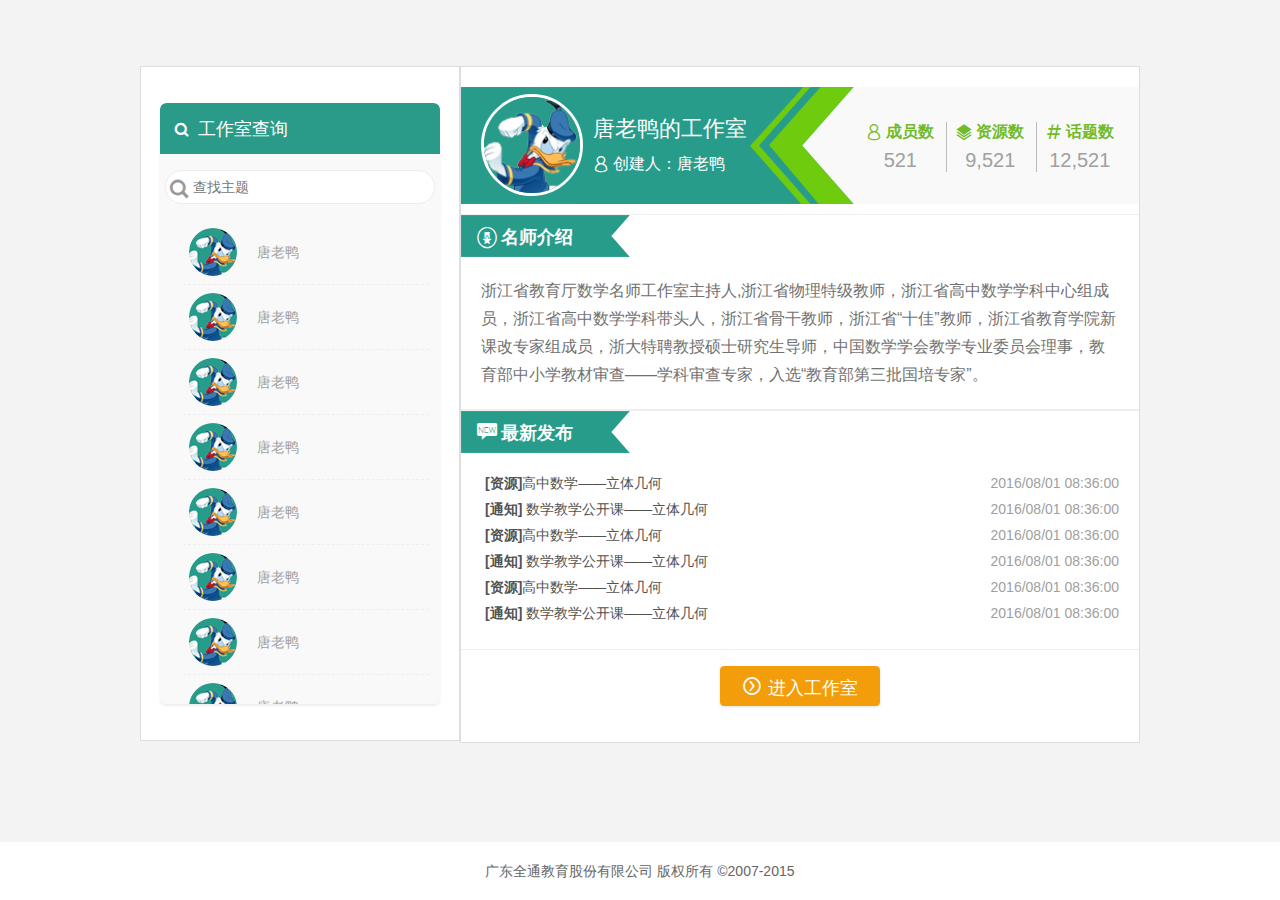
<file: index_mygz.html>
<!doctype html>
<html>
<head>
<meta http-equiv="X-UA-Compatible" content="IE=edge,chrome=1">
<meta http-equiv="Content-Type" content="text/html; charset=utf-8" />
<meta name="viewport" content="width=device-width, initial-scale=1, minimum-scale=1, maximum-scale=1">
<title>名师工作室_我的关注</title>
<!--附加css-->
<link href="css/msgzs.css" rel="stylesheet" type="text/css"/>
<!--框架css-->
<link href="css/common_3.0.css" rel="stylesheet" type="text/css"/>
<link href="css/qkyui2.0.css" rel="stylesheet" type="text/css"/>
<link href="css/qkyui_theme_ms.css" rel="stylesheet" type="text/css"/>
</head>
<body class="qkybody">

<!--顶部-->
<div id="qkynav"></div>

<!--中部-->
<div class="qky_content">
	<div class="qky_main clear3">
    	
        <div class="main_bg fl wd_32 ">
                <div class="msgzs_li dingscroll bshw3 wd_88 ma_lrauto mt16">
                   <div class="msgzs_litit zi clear3 co_ff">
                        <div class="fl fz_18 fz_we one"><i class="appicon mr6 fz_20">&#xe609;</i><span>工作室查询</span></div>
                   </div>
                   <div class="qkyinp brra_17  wd_96 ma_lrauto clear3 ba_ff mt16">
                        <div class="fl inpbut wd_10"><a><i class="qkyicon co_z9 fz_24 fz_we">&#xe63b;</i></a></div>
                        <div class="fl inptext wd_90"><input type="text" placeholder="查找主题"></div>
                   </div>
                   <div class="scrollbox gzslibox">
                       <ul>
                        <li class="clear3">
                            <div class="tea_tx mini fl"><img src="images/tx.png"></div>
                            <div class="tea_name fl ">唐老鸭</div>
                            <a class="qkybut fhbg auto fr mt10 mr16 brad4">取消关注</a>
                        </li>
                        <li class="clear3">
                            <div class="tea_tx mini fl"><img src="images/tx.png"></div>
                            <div class="tea_name fl ">唐老鸭</div>
                            <a class="qkybut fhbg auto fr mt10 mr16 brad4">取消关注</a>
                        </li>
                        <li class="clear3">
                            <div class="tea_tx mini fl"><img src="images/tx.png"></div>
                            <div class="tea_name fl ">唐老鸭</div>
                            <a class="qkybut fhbg auto fr mt10 mr16 brad4">取消关注</a>
                        </li>
                        <li class="clear3">
                            <div class="tea_tx mini fl"><img src="images/tx.png"></div>
                            <div class="tea_name fl ">唐老鸭</div>
                            <a class="qkybut fhbg auto fr mt10 mr16 brad4">取消关注</a>
                        </li>
                        <li class="clear3">
                            <div class="tea_tx mini fl"><img src="images/tx.png"></div>
                            <div class="tea_name fl ">唐老鸭</div>
                            <a class="qkybut fhbg auto fr mt10 mr16 brad4">取消关注</a>
                        </li>
                        <li class="clear3">
                            <div class="tea_tx mini fl"><img src="images/tx.png"></div>
                            <div class="tea_name fl ">唐老鸭</div>
                            <a class="qkybut fhbg auto fr mt10 mr16 brad4">取消关注</a>
                        </li>
                        <li class="clear3">
                            <div class="tea_tx mini fl"><img src="images/tx.png"></div>
                            <div class="tea_name fl ">唐老鸭</div>
                            <a class="qkybut fhbg auto fr mt10 mr16 brad4">取消关注</a>
                        </li>
                        <li class="clear3">
                            <div class="tea_tx mini fl"><img src="images/tx.png"></div>
                            <div class="tea_name fl ">唐老鸭</div>
                            <a class="qkybut fhbg auto fr mt10 mr16 brad4">取消关注</a>
                        </li>
                        <li class="clear3">
                            <div class="tea_tx mini fl"><img src="images/tx.png"></div>
                            <div class="tea_name fl ">唐老鸭</div>
                            <a class="qkybut fhbg auto fr mt10 mr16 brad4">取消关注</a>
                        </li>
                       </ul>
                   </div>
                </div>    
        </div>
        <div class="main_bg fr wd_68">
        
          <div class="sea_titbox clear3 ba_f9">
           	<div class="fl clear3 seatit_info wd_58" style=" background-position:100% 0;">
                <div class="seatit_tx fl"><img src="images/bigtx.png"></div>
                <div class="seatit_txt one fl"><label>唐老鸭的工作室</label><span class="co_ff fz_16 mt6 iskuai"><i class="appicon mr4">&#xe603;</i>创建人：唐老鸭</span></div>
            </div>
            <div class="gzs_ul clear3 fl wd_40 pt10">
                <div class="fl gzs_li br_nl"><label class="co_gr2 fz_we fz_16"><i class="appicon mr4">&#xe603;</i>成员数</label><span>521</span></div>
                <div class="fl gzs_li"><label class="co_gr2 fz_we fz_16"><i class="appicon mr4">&#xe604;</i>资源数</label><span>9,521</span></div>
                <div class="fl gzs_li"><label class="co_gr2 fz_we fz_16"><i class="appicon mr4">&#xe602;</i>话题数</label><span>12,521</span></div>
            </div>
		  </div>
          <div class="gzsbox mt10">
                <div class="gzstit co_ff fz_18 fz_we"><i class="appicon mr4 fz_20">&#xe61f;</i>名师介绍</div>
                <div class="gzsinfo ">浙江省教育厅数学名师工作室主持人,浙江省物理特级教师，浙江省高中数学学科中心组成员，浙江省高中数学学科带头人，浙江省骨干教师，浙江省“十佳”教师，浙江省教育学院新课改专家组成员，浙大特聘教授硕士研究生导师，中国数学学会教学专业委员会理事，教育部中小学教材审查——学科审查专家，入选“教育部第三批国培专家”。</div>
          </div>
            
          <div class="gzsbox">
                <div class="gzstit co_ff fz_18 fz_we"><i class="appicon mr4 fz_20">&#xe600;</i>最新发布</div>
                <div class="gzsinfo">
                    <div class="gzsnews_li mb6">
                    <a class="clear3 fz_14"><span class="fl wd_58 dian3"><em class="fz_we">[资源]</em>高中数学——立体几何</span> <b class="fr wd_40"> 2016/08/01  08:36:00</b></a>
                    </div>
                    <div class="gzsnews_li mb6">
                    <a class="clear3 fz_14"><span class="fl wd_58 dian3"><em class="fz_we">[通知]</em> 数学教学公开课——立体几何</span> <b class="fr wd_40"> 2016/08/01  08:36:00</b></a>
                    </div>
                    <div class="gzsnews_li mb6">
                    <a class="clear3 fz_14"><span class="fl wd_58 dian3"><em class="fz_we">[资源]</em>高中数学——立体几何</span> <b class="fr wd_40"> 2016/08/01  08:36:00</b></a>
                    </div>
                    <div class="gzsnews_li mb6">
                    <a class="clear3 fz_14"><span class="fl wd_58 dian3"><em class="fz_we">[通知]</em> 数学教学公开课——立体几何</span> <b class="fr wd_40"> 2016/08/01  08:36:00</b></a>
                    </div>
                    <div class="gzsnews_li mb6">
                    <a class="clear3 fz_14"><span class="fl wd_58 dian3"><em class="fz_we">[资源]</em>高中数学——立体几何</span> <b class="fr wd_40"> 2016/08/01  08:36:00</b></a>
                    </div>
                    <div class="gzsnews_li mb6">
                    <a class="clear3 fz_14"><span class="fl wd_58 dian3"><em class="fz_we">[通知]</em> 数学教学公开课——立体几何</span> <b class="fr wd_40"> 2016/08/01  08:36:00</b></a>
                    </div>
                </div>
          </div>
          <div class="t_c ma_tb16">
           <a class="qkybut min_cbut brad4 hbg auto L ba_ye brc_ye fz_18"><i class="appicon mr6 fz_20">&#xe616;</i>进入工作室</a>
          </div>
        </div>
        
    </div>   
</div>
<!--底部-->
<div class="qky_footer">
<div>广东全通教育股份有限公司  版权所有  ©2007-2015</div>
</div>
<script language="JavaScript" charset="utf-8" src="bil/jquery-1.9.1.min.js"></script>
<script type="text/javascript" src="bil/jqui1.11.4/jquery-ui.min.js" ></script>
<script language="JavaScript" charset="utf-8" src="js/qky_ui.js"></script>
<script language="JavaScript" charset="utf-8" src="js/qkyui_cal.js"></script>
<script src="http://open.qky100.com/qkynav/2.0/js/qkynav.js"></script>
<script src="js/qkyNavConfig.js"></script>
<script>

$(function(){
	qkychbox();
	qkyNavConfig.menus[0].isActive=false;
	qkyNavConfig.menus[2].isActive=true;
	$("#qkynav").qkyNav(qkyNavConfig);
});
</script>

</body>
</html>
</file>
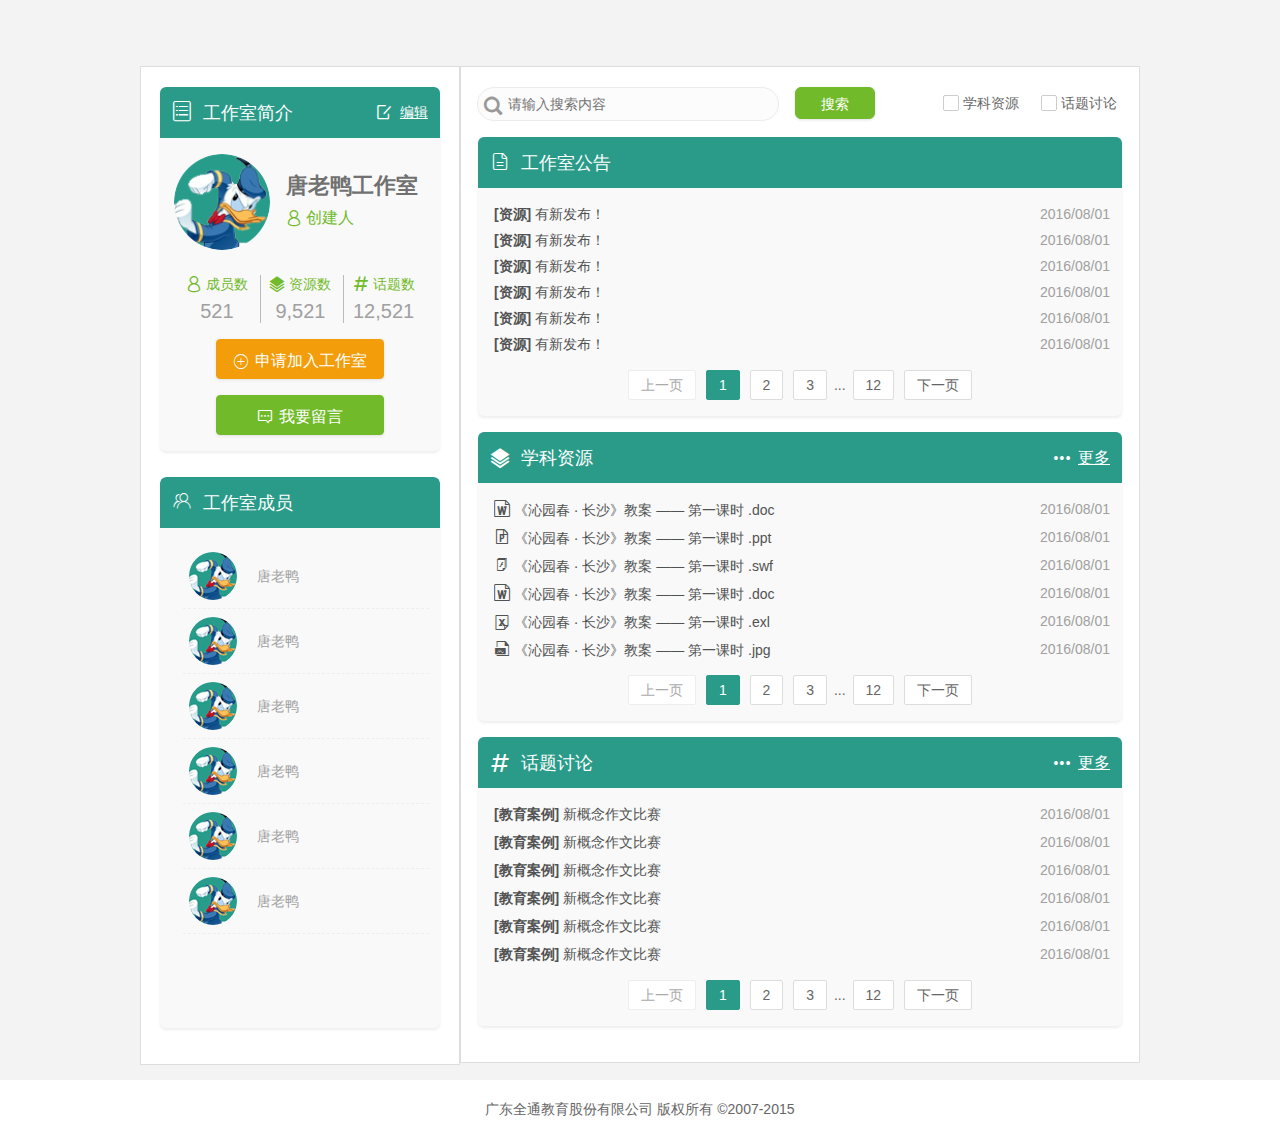
<file: index_mywr.html>
<!doctype html>
<html>

<head>
    <meta http-equiv="X-UA-Compatible" content="IE=edge,chrome=1">
    <meta http-equiv="Content-Type" content="text/html; charset=utf-8" />
    <meta name="viewport" content="width=device-width, initial-scale=1, minimum-scale=1, maximum-scale=1">
    <title>名师工作室_我的工作室</title>

    <!--框架css-->
    <link href="css/common_3.0.css" rel="stylesheet" type="text/css" />
    <link href="css/qkyui2.0.css" rel="stylesheet" type="text/css" />
    <link href="css/qkyui_theme_ms.css" rel="stylesheet" type="text/css" />

    <!--附加css-->
    <link href="css/msgzs.css" rel="stylesheet" type="text/css" />

</head>

<body class="qkybody">

    <!--顶部-->
    <div id="qkynav"></div>

    <!--中部-->
    <div class="qky_content">
        <div class="qky_main">
            <!--还没创建工作室时-->
            <div class="wr_add main_bg ycc wrboxs">
                <div class="nohas_mywr t_c ">
                    <div class="fz_16 co_gr mb10">您还没创建工作室，你可以</div>
                    <a class="qkybut max_cbut brad4 hbg  auto wd_26 fz_18 ba_ye brc_ye" onClick="popIn('#cre_wr')">
                        <i class="appicon mr6 fz_20">&#xe60c;</i>创建工作室</a>
                </div>
            </div>
            <!--还没创建工作室时-->

            <!--工作室主题-->
            <div class="wr_mywr clear3 wrboxs">
                <div class="main_bg fl wd_32 ">
                    <div class="msgzs_li bshw3 wd_88 ma_lrauto pb16">
                        <div class="msgzs_litit zi clear3 co_ff ">
                            <div class="fl fz_18 fz_we one">
                                <i class="appicon mr6 fz_20">&#xe60b;</i>
                                <span>工作室简介</span>
                            </div>
                            <div class="fr two">
                                <a onClick="popIn('#cre_wr')">
                                    <i class="appicon mr4">&#xe60a;</i>
                                    <span class="hbtl">编辑</span>
                                </a>
                            </div>
                        </div>
                        <div class="tea_box clear3">
                            <div class="tea_tx fl">
                                <img src="images/bigtx.png">
                            </div>
                            <div class="tea_info fr">
                                <label class="po_r pop_outbox">唐老鸭工作室
                                    <div class="pop_box">
                                        <div class="pop_tit">唐老鸭工作室</div>
                                        <div class="pop_cont">这里是简介内容这里是内容</div>
                                    </div>
                                </label>
                                <span class="co_gr2 fz_16 mt6  po_r pop_outbox">
                                    <i class="appicon mr4">&#xe603;</i>创建人
                                    <div class="pop_box">
                                        <div class="pop_tit">某老师简介</div>
                                        <div class="pop_cont">
                                            <span class="one">任教 小学 语文</span>
                                            <span>这里是简介内容这里是内容</span>
                                        </div>
                                    </div>
                                </span>
                            </div>
                        </div>
                        <div class="gzs_ul clear3">
                            <div class="fl gzs_li br_nl">
                                <label class="co_gr2">
                                    <i class="appicon mr4">&#xe603;</i>成员数</label>
                                <span>521</span>
                            </div>
                            <div class="fl gzs_li">
                                <label class="co_gr2">
                                    <i class="appicon mr4">&#xe604;</i>资源数</label>
                                <span>9,521</span>
                            </div>
                            <div class="fl gzs_li">
                                <label class="co_gr2">
                                    <i class="appicon mr4">&#xe602;</i>话题数</label>
                                <span>12,521</span>
                            </div>
                        </div>
                        <div class="t_c mt16">
                            <a class="qkybut min_cbut brad4 hbg auto wd_60 ba_ye brc_ye fz_16">
                                <i class="appicon mr6 ">&#xe60c;</i>申请加入工作室</a>
                            <a class="qkybut min_cbut brad4 fhbg auto wd_60 mt16 fz_16" onClick="go_wrboxs('.wr_board')">
                                <i class="appicon mr6">&#xe614;</i>我要留言</a>
                        </div>
                    </div>

                    <div class="msgzs_li dingscroll bshw3 wd_88 ma_lrauto mt26">
                        <div class="msgzs_litit zi clear3 co_ff">
                            <div class="fl fz_18 fz_we one">
                                <i class="appicon mr6 fz_20">&#xe617;</i>
                                <span>工作室成员</span>
                            </div>
                        </div>
                        <div class="scrollbox">
                            <ul>
                                <li class=" po_r pop_outbox">
                                    <div class="clear3 po_r">
                                        <div class="tea_tx mini fl">
                                            <img src="images/tx.png">
                                        </div>
                                        <div class="tea_name fl ">唐老鸭</div>
                                    </div>
                                    <div class="pop_box">
                                        <div class="pop_cont">
                                            <span class="one">任教 小学 语文</span>
                                            <span>这里是简介内容这里是内容</span>
                                        </div>
                                    </div>
                                </li>
                                <li class=" po_r pop_outbox">
                                    <div class="clear3 po_r">
                                        <div class="tea_tx mini fl">
                                            <img src="images/tx.png">
                                        </div>
                                        <div class="tea_name fl ">唐老鸭</div>
                                    </div>
                                    <div class="pop_box">

                                        <div class="pop_cont">
                                            <span class="one">任教 小学 语文</span>
                                            <span>这里是简介内容这里是内容</span>
                                        </div>
                                    </div>
                                </li>
                                <li class=" po_r pop_outbox">
                                    <div class="clear3 po_r">
                                        <div class="tea_tx mini fl">
                                            <img src="images/tx.png">
                                        </div>
                                        <div class="tea_name fl ">唐老鸭</div>
                                    </div>
                                    <div class="pop_box">

                                        <div class="pop_cont">
                                            <span class="one">任教 小学 语文</span>
                                            <span>这里是简介内容这里是内容</span>
                                        </div>
                                    </div>
                                </li>
                                <li class=" po_r pop_outbox">
                                    <div class="clear3 po_r">
                                        <div class="tea_tx mini fl">
                                            <img src="images/tx.png">
                                        </div>
                                        <div class="tea_name fl ">唐老鸭</div>
                                    </div>
                                    <div class="pop_box">

                                        <div class="pop_cont">
                                            <span class="one">任教 小学 语文</span>
                                            <span>这里是简介内容这里是内容</span>
                                        </div>
                                    </div>
                                </li>
                                <li class=" po_r pop_outbox">
                                    <div class="clear3 po_r">
                                        <div class="tea_tx mini fl">
                                            <img src="images/tx.png">
                                        </div>
                                        <div class="tea_name fl ">唐老鸭</div>
                                    </div>
                                    <div class="pop_box">

                                        <div class="pop_cont">
                                            <span class="one">任教 小学 语文</span>
                                            <span>这里是简介内容这里是内容</span>
                                        </div>
                                    </div>
                                </li>
                                <li class=" po_r pop_outbox">
                                    <div class="clear3 po_r">
                                        <div class="tea_tx mini fl">
                                            <img src="images/tx.png">
                                        </div>
                                        <div class="tea_name fl ">唐老鸭</div>
                                    </div>
                                    <div class="pop_box">

                                        <div class="pop_cont">
                                            <span class="one">任教 小学 语文</span>
                                            <span>这里是简介内容这里是内容</span>
                                        </div>
                                    </div>
                                </li>

                            </ul>
                        </div>
                    </div>
                </div>
                <div class="main_bg fr wd_68">
                    <div class="pa_lr16 clear3">
                        <div class="qkyinp fl L  brra_17 clear3">
                            <div class="fl inpbut wd_10">
                                <a>
                                    <i class="qkyicon co_z9 fz_24 fz_we">&#xe63b;</i>
                                </a>
                            </div>
                            <div class="fl inptext wd_90">
                                <input type="text" placeholder="请输入搜索内容">
                            </div>
                        </div>
                        <a class="qkybut fhbg fl ml16 brra_6" onClick="go_wrboxs('.wr_search')">搜索</a>
                        <div class="qkysel fr ">
                            <a class="qkychbox trn fang h34 fl">
                                <i class="qkyicon">&#xe69f;</i>
                            </a>
                            <label class="fl mr6">学科资源</label>
                            <a class="qkychbox trn fang h34 fl ml16">
                                <i class="qkyicon">&#xe69f;</i>
                            </a>
                            <label class="fl mr6">话题讨论</label>
                        </div>
                    </div>
                    <div class="msgzs_li bshw3 wd_95 ma_lrauto mt16 pb6">
                        <div class="msgzs_litit zi clear3 co_ff">
                            <div class="fl fz_18 fz_we one">
                                <i class="qkyicon mr6 fz_20">&#xe6f0;</i>
                                <span>工作室公告</span>
                            </div>
                        </div>

                        <div class="gzsnews_ul wd_100 box_b pa_lr12 pt16">
                            <div class="gzsnews_li mb6">
                                <a class="clear3 fz_14">
                                    <span class="fl wd_78 dian3">
                                        <em class="fz_we">[资源]</em> 有新发布！</span>
                                    <b class="fr wd_20">2016/08/01</b>
                                </a>
                            </div>
                            <div class="gzsnews_li mb6">
                                <a class="clear3 fz_14">
                                    <span class="fl wd_78 dian3">
                                        <em class="fz_we">[资源]</em> 有新发布！</span>
                                    <b class="fr wd_20">2016/08/01</b>
                                </a>
                            </div>
                            <div class="gzsnews_li mb6">
                                <a class="clear3 fz_14">
                                    <span class="fl wd_78 dian3">
                                        <em class="fz_we">[资源]</em> 有新发布！</span>
                                    <b class="fr wd_20">2016/08/01</b>
                                </a>
                            </div>
                            <div class="gzsnews_li mb6">
                                <a class="clear3 fz_14">
                                    <span class="fl wd_78 dian3">
                                        <em class="fz_we">[资源]</em> 有新发布！</span>
                                    <b class="fr wd_20">2016/08/01</b>
                                </a>
                            </div>
                            <div class="gzsnews_li mb6">
                                <a class="clear3 fz_14">
                                    <span class="fl wd_78 dian3">
                                        <em class="fz_we">[资源]</em> 有新发布！</span>
                                    <b class="fr wd_20">2016/08/01</b>
                                </a>
                            </div>
                            <div class="gzsnews_li mb6">
                                <a class="clear3 fz_14">
                                    <span class="fl wd_78 dian3">
                                        <em class="fz_we">[资源]</em> 有新发布！</span>
                                    <b class="fr wd_20">2016/08/01</b>
                                </a>
                            </div>


                        </div>

                        <div class="qkypage mt16">
                            <a href="#" class="no">上一页</a>
                            <a href="#" class="cur">1</a>
                            <a href="#">2</a>
                            <a href="#">3</a>
                            ...
                            <a href="#">12</a>
                            <a href="#">下一页</a>
                        </div>
                    </div>
                    <div class="msgzs_li bshw3 wd_95 ma_lrauto mt16 pb6">
                        <div class="msgzs_litit zi clear3 co_ff">
                            <div class="fl fz_18 fz_we one">
                                <i class="appicon mr6 fz_20">&#xe604;</i>
                                <span>学科资源</span>
                            </div>
                            <a class="more fr fz_16">
                                <i class="appicon mr4">&#xe60d;</i>
                                <span class="hbtl">更多</span>
                            </a>
                        </div>
                        <div class="gzsnews_ul wd_100 box_b pa_lr12 pt16">
                            <div class="gzsnews_li mb8">
                                <a class="clear3 fz_14" onClick="go_wrboxs('.wr_xkzy')">
                                    <span class="fl wd_78 dian3">
                                        <i class="appicon mr4">&#xe613;</i>《沁园春 · 长沙》教案 —— 第一课时 .doc </span>
                                    <b class="fr wd_20">2016/08/01</b>
                                </a>
                            </div>
                            <div class="gzsnews_li mb8">
                                <a class="clear3 fz_14" onClick="go_wrboxs('.wr_xkzy')">
                                    <span class="fl wd_78 dian3">
                                        <i class="appicon mr4">&#xe610;</i>《沁园春 · 长沙》教案 —— 第一课时 .ppt </span>
                                    <b class="fr wd_20">2016/08/01</b>
                                </a>
                            </div>
                            <div class="gzsnews_li mb8">
                                <a class="clear3 fz_14" onClick="go_wrboxs('.wr_xkzy')">
                                    <span class="fl wd_78 dian3">
                                        <i class="appicon mr4 ">&#xe611;</i>《沁园春 · 长沙》教案 —— 第一课时 .swf </span>
                                    <b class="fr wd_20">2016/08/01</b>
                                </a>
                            </div>
                            <div class="gzsnews_li mb8">
                                <a class="clear3 fz_14" onClick="go_wrboxs('.wr_xkzy')">
                                    <span class="fl wd_78 dian3">
                                        <i class="appicon mr4">&#xe613;</i>《沁园春 · 长沙》教案 —— 第一课时 .doc </span>
                                    <b class="fr wd_20">2016/08/01</b>
                                </a>
                            </div>
                            <div class="gzsnews_li mb8">
                                <a class="clear3 fz_14" onClick="go_wrboxs('.wr_xkzy')">
                                    <span class="fl wd_78 dian3">
                                        <i class="appicon mr4">&#xe60f;</i>《沁园春 · 长沙》教案 —— 第一课时 .exl </span>
                                    <b class="fr wd_20">2016/08/01</b>
                                </a>
                            </div>
                            <div class="gzsnews_li mb8">
                                <a class="clear3 fz_14" onClick="go_wrboxs('.wr_xkzy')">
                                    <span class="fl wd_78 dian3">
                                        <i class="appicon mr4 ">&#xe612;</i>《沁园春 · 长沙》教案 —— 第一课时 .jpg </span>
                                    <b class="fr wd_20">2016/08/01</b>
                                </a>
                            </div>
                        </div>

                        <div class="qkypage mt16">
                            <a href="#" class="no">上一页</a>
                            <a href="#" class="cur">1</a>
                            <a href="#">2</a>
                            <a href="#">3</a>
                            ...
                            <a href="#">12</a>
                            <a href="#">下一页</a>
                        </div>
                    </div>
                    <div class="msgzs_li bshw3 wd_95 ma_lrauto mt16 pb6">
                        <div class="msgzs_litit zi clear3 co_ff">
                            <div class="fl fz_18 fz_we one">
                                <i class="appicon mr6 fz_20">&#xe602;</i>
                                <span>话题讨论</span>
                            </div>
                            <a class="more fr fz_16">
                                <i class="appicon mr4">&#xe60d;</i>
                                <span class="hbtl">更多</span>
                            </a>
                        </div>
                        <div class="gzsnews_ul wd_100 box_b pa_lr12 pt16">

                            <div class="gzsnews_li mb8">
                                <a class="clear3 fz_14" onClick="go_wrboxs('.wr_topic')">
                                    <span class="fl wd_78 dian3">
                                        <em class="fz_we">[教育案例]</em> 新概念作文比赛</span>
                                    <b class="fr wd_20">2016/08/01</b>
                                </a>
                            </div>
                            <div class="gzsnews_li mb8">
                                <a class="clear3 fz_14" onClick="go_wrboxs('.wr_topic')">
                                    <span class="fl wd_78 dian3">
                                        <em class="fz_we">[教育案例]</em> 新概念作文比赛</span>
                                    <b class="fr wd_20">2016/08/01</b>
                                </a>
                            </div>
                            <div class="gzsnews_li mb8">
                                <a class="clear3 fz_14" onClick="go_wrboxs('.wr_topic')">
                                    <span class="fl wd_78 dian3">
                                        <em class="fz_we">[教育案例]</em> 新概念作文比赛</span>
                                    <b class="fr wd_20">2016/08/01</b>
                                </a>
                            </div>
                            <div class="gzsnews_li mb8">
                                <a class="clear3 fz_14" onClick="go_wrboxs('.wr_topic')">
                                    <span class="fl wd_78 dian3">
                                        <em class="fz_we">[教育案例]</em> 新概念作文比赛</span>
                                    <b class="fr wd_20">2016/08/01</b>
                                </a>
                            </div>
                            <div class="gzsnews_li mb8">
                                <a class="clear3 fz_14" onClick="go_wrboxs('.wr_topic')">
                                    <span class="fl wd_78 dian3">
                                        <em class="fz_we">[教育案例]</em> 新概念作文比赛</span>
                                    <b class="fr wd_20">2016/08/01</b>
                                </a>
                            </div>
                            <div class="gzsnews_li mb8">
                                <a class="clear3 fz_14" onClick="go_wrboxs('.wr_topic')">
                                    <span class="fl wd_78 dian3">
                                        <em class="fz_we">[教育案例]</em> 新概念作文比赛</span>
                                    <b class="fr wd_20">2016/08/01</b>
                                </a>
                            </div>
                        </div>

                        <div class="qkypage mt16">
                            <a href="#" class="no">上一页</a>
                            <a href="#" class="cur">1</a>
                            <a href="#">2</a>
                            <a href="#">3</a>
                            ...
                            <a href="#">12</a>
                            <a href="#">下一页</a>
                        </div>
                    </div>
                </div>
            </div>

            <!--工作室搜索-->
            <div class="wr_search main_bg ycc wrboxs ">
                <div class="sea_titbox clear3 ba_f9">
                    <div class="fl clear3 seatit_info">
                        <div class="seatit_tx fl">
                            <img src="images/bigtx.png">
                        </div>
                        <div class="seatit_txt fl">
                            <label>唐老鸭的工作室</label>
                        </div>
                    </div>
                    <div class="fr clear3 pr16 mt26">
                        <div class="qkyinp fl L  brra_17 clear3 ba_ff">
                            <div class="fl inpbut wd_10">
                                <a>
                                    <i class="qkyicon co_z9 fz_24 fz_we">&#xe63b;</i>
                                </a>
                            </div>
                            <div class="fl inptext wd_90">
                                <input type="text" placeholder="请输入搜索内容">
                            </div>
                        </div>
                        <a class="qkybut fhbg fl ml16 brra_6">搜索</a>
                        <div class="clear"></div>
                        <div class="qkysel fl mt16 ml10">
                            <a class="qkychbox trn fang h34 fl">
                                <i class="qkyicon">&#xe69f;</i>
                            </a>
                            <label class="fl mr6">学科资源</label>
                            <a class="qkychbox trn fang h34 fl ml16">
                                <i class="qkyicon">&#xe69f;</i>
                            </a>
                            <label class="fl mr6">话题讨论</label>
                        </div>
                    </div>
                </div>
                <table cellpadding="0" cellspacing="0" border="0" class="qkytable mt16 pa_lr16 mstab">
                    <tr>
                        <th class="st_th">名称</th>
                        <th>类目</th>
                        <th class="en_th">时间</th>
                    </tr>
                    <tr>
                        <td class="one">
                            <i class="appicon mr4">&#xe613;</i>《沁园春 · 长沙》教案 —— 第一课时 .doc</td>
                        <td>学科资源</td>
                        <td>2016/08/01 08：30：00</td>
                    </tr>
                    <tr>
                        <td class="one">
                            <i class="appicon mr4">&#xe610;</i>《沁园春 · 长沙》教案 —— 第一课时 .ppt</td>
                        <td>学科资源</td>
                        <td>2016/08/01 08：30：00</td>
                    </tr>
                    <tr>
                        <td class="one">
                            <i class="appicon mr4">&#xe611;</i>《沁园春 · 长沙》教案 —— 第一课时 .swf</td>
                        <td>学科资源</td>
                        <td>2016/08/01 08：30：00</td>
                    </tr>
                    <tr>
                        <td class="one">
                            <i class="appicon mr4">&#xe613;</i>《沁园春 · 长沙》教案 —— 第一课时 .doc</td>
                        <td>学科资源</td>
                        <td>2016/08/01 08：30：00</td>
                    </tr>
                    <tr>
                        <td class="one">
                            <i class="appicon mr4">&#xe60f;</i>《沁园春 · 长沙》教案 —— 第一课时 .exl</td>
                        <td>学科资源</td>
                        <td>2016/08/01 08：30：00</td>
                    </tr>
                    <tr>
                        <td class="one">
                            <i class="appicon mr4">&#xe612;</i>《沁园春 · 长沙》教案 —— 第一课时 .jpg</td>
                        <td>学科资源</td>
                        <td>2016/08/01 08：30：00</td>
                    </tr>
                    <tr>
                        <td class="one">
                            <i class="appicon mr4">&#xe618;</i>[教育案例] 新概念作文比赛</td>
                        <td>话题讨论</td>
                        <td>2016/08/01 08：30：00</td>
                    </tr>
                    <tr>
                        <td class="one">
                            <i class="appicon mr4">&#xe618;</i>[教育案例] 新概念作文比赛</td>
                        <td>话题讨论</td>
                        <td>2016/08/01 08：30：00</td>
                    </tr>
                </table>
                <div class="qkypage mt16">
                    <a href="#" class="no">上一页</a>
                    <a href="#" class="cur">1</a>
                    <a href="#">2</a>
                    <a href="#">3</a>
                    ...
                    <a href="#">12</a>
                    <a href="#">下一页</a>
                </div>
            </div>

            <!--工作室学科资源-->
            <div class="wr_xkzy  clear3 pb0 pt0  ycc wrboxs">
                <a class="qkybut fhbg min_cbut M brad4 fz_16 mb10" onClick="go_wrboxs('.wr_mywr')"><i class="appicon mr4">&#xe619;</i>返回</a>
                <div class="zy_left main_bg box_b pt0 pb0">
                    
                    <div class="contbox" >
                        <div class="conttit">
                            <label>教案《沁园春 长沙》——第一课时</label>
                            <span>作者：毛泽东</span>
                        </div>
                        <div class="contmain">
                            独立寒秋，湘江北去，橘子洲头。</br>
                            看万山红遍，层林尽染；漫江碧透，百舸争流。</br>
                            鹰击长空，鱼翔浅底，万类霜天竞自由。</br>
                            怅寥廓，问苍茫大地，谁主沉浮？</br>
                            携来百侣曾游，忆往昔峥嵘岁月稠。</br>
                            恰同学少年，风华正茂；</br>
                            书生意气，挥斥方遒。</br>
                            指点江山，激扬文字，粪土当年万户侯。</br>
                            曾记否，到中流击水，浪遏飞舟？</br>
                            ……………………………………
                        </div>
                    </div>
                    <div class="t_c  pa_tb10 ba_f9">
                    <a class="qkybut hbg M min_cbut brad4 fz_16 ba_ye brc_ye"><i class="appicon mr4">&#xe61a;</i>点击下载</a>
                    </div>
                </div>
                <div class="  zy_right main_bg box_b pa_16 mt10">
                            <div class="reply_li clear3">
                                <div class="reply_tx fl">
                                    <img src="images/tx3.png">
                                </div>
                                <div class="reply_main fr clear3">
                                    
                                    <div class="clear3">
                                        <label class="fl co_gr fz_we mt4">喜洋洋123</label>
                                        <span class="fr mt4">08/01 08:36:00</span>
                                    </div>
                                    <div class="mt8 reply_cont ">教案不错！很受用！教案不错！很受用教案不错！很受用教案不错！很受用教案不错！很受用教案不错！很受用教案不错！很受用教案不错！很受用教案不错！很受用</div>
                                    <a class="fr co_gr mt8 ">
                                        <i class="appicon mr10">&#xe61d;</i>
                                        <b class="hbtl">删除</b>
                                    </a>
                                </div>
                            </div>
                            <div class="reply_li clear3">
                                <div class="reply_tx fl">
                                    <img src="images/tx2.png">
                                </div>
                                <div class="reply_main fr  clear3">
                                    <div class="clear3">
                                    <label class="fl co_gr fz_we mt4">喜洋洋123</label>
                                    <span class="fr mt4">08/01 08:36:00</span>
                                    </div>
                                    <div class=" mt8 reply_cont ">教案不错！很受用！</div>
                                    <a class="fr co_gr mt8">
                                        <i class="appicon mr10">&#xe61d;</i>
                                        <b class="hbtl">删除</b>
                                    </a>
                                </div>
                            </div>
                            <div class="reply_li clear3">
                                    <div class="reply_tx fl">
                                        <img src="images/tx3.png">
                                    </div>
                                    <div class="reply_main fr clear3">
                                        
                                        <div class="clear3">
                                            <label class="fl co_gr fz_we mt4">喜洋洋123</label>
                                            <span class="fr mt4">08/01 08:36:00</span>
                                        </div>
                                        <div class="mt8 reply_cont ">教案不错！很受用！教案不错！很受用教案不错！很受用教案不错！很受用教案不错！很受用教案不错！很受用教案不错！很受用教案不错！很受用教案不错！很受用</div>
                                        <a class="fr co_gr mt8 ">
                                            <i class="appicon mr10">&#xe61d;</i>
                                            <b class="hbtl">删除</b>
                                        </a>
                                    </div>
                                </div>
                                <div class="reply_li clear3">
                                    <div class="reply_tx fl">
                                        <img src="images/tx2.png">
                                    </div>
                                    <div class="reply_main fr  clear3">
                                        <div class="clear3">
                                        <label class="fl co_gr fz_we mt4">喜洋洋123</label>
                                        <span class="fr mt4">08/01 08:36:00</span>
                                        </div>
                                        <div class=" mt8 reply_cont ">教案不错！很受用！</div>
                                        <a class="fr co_gr mt8">
                                            <i class="appicon mr10">&#xe61d;</i>
                                            <b class="hbtl">删除</b>
                                        </a>
                                    </div>
                                </div>

                    <div class="qkytextarea clear3 mb16 mt16">
                        <div class="ta_tit  fz_we co_gr fz_16">
                            <i class="appicon mr6">&#xe614;</i>评论区：</div>
                        <textarea class="box_b wd_100" placeholder="" style="height:66px;"></textarea>
                    </div>
                    <div class="t_r">
                    <a class="qkybut fhbg min_cbut M brad4 fz_16"><i class="appicon mr4">&#xe61b;</i>提交评价</a>
                    </div>
                </div>
            </div>

            <!--工作室话题-->
            <div class="wr_topic main_bg pa_20 ycc wrboxs">
                <div class="reply_li clear3 pa_lr16">
                    <div class="fl co_gr fz_we fz_24">[教育案例] 新概念作文比赛</div>
                    <a class="qkybut fhbg min_cbut M brad4 fz_16 fr" onClick="go_wrboxs('.wr_mywr')">
                        <i class="appicon mr4">&#xe619;</i>返回</a>
                </div>
                <div class="reply_li clear3 pa_lr16">
                    <div class="reply_tx fl">
                        <img src="images/tx3.png">
                    </div>
                    <div class="reply_main fr wd_92">
                        <label class="fl co_gr fz_we mt4">喜洋洋123</label>
                        <span class="fr mt4">08/01 08:36:00</span>
                        <div class="clear"></div>
                        <div class="fl mt16 reply_cont ">教案不错！很受用！教案不错！很受用教案不错！很受用教案不错！很受用教案不错！很受用教案不错！很受用教案不错！很受用教案不错！很受用教案不错！很受用</div>
                        <a class="fr co_gr mt16 ml16">
                            <i class="appicon mr6">&#xe61d;</i>
                            <b class="hbtl">删除</b>
                        </a>
                    </div>
                </div>
                <div class="reply_li clear3 pa_lr16">
                    <div class="reply_tx fl">
                        <img src="images/tx2.png">
                    </div>
                    <div class="reply_main fr wd_92">
                        <label class="fl co_gr fz_we mt4">喜洋洋123</label>
                        <span class="fr mt4">08/01 08:36:00</span>
                        <div class="clear"></div>
                        <div class="fl mt16 reply_cont ">教案不错！很受用！</div>

                        <a class="fr co_gr mt16 ml16">
                            <i class="appicon mr6">&#xe61d;</i>
                            <b class="hbtl">删除</b>
                        </a>
                        <a class="fr co_gr mt16 ml16">
                            <i class="appicon mr6">&#xe61c;</i>
                            <b class="hbtl">附件2</b>
                        </a>
                        <a class="fr co_gr mt16 ml16">
                            <i class="appicon mr6">&#xe61c;</i>
                            <b class="hbtl">附件1</b>
                        </a>
                    </div>
                </div>
                <div class="qkytextarea mt16 pa_lr16 po_r">
                    <div class="ta_tit  fz_we co_gr fz_18 mb6">
                        <i class="appicon mr6">&#xe614;</i>讨论留言：</div>
                    <textarea class="box_b wd_100" placeholder=""></textarea>
                    <a class="addfj">
                        <i class="appicon fz_50 one">&#xe60c;</i>
                        <div class="t_c co_gr">
                            <i class="appicon mr6">&#xe61d;</i>
                            <b class="hbtl">添加附件</b>
                        </div>
                        <input type="file" class="ycfile">
                    </a>
                </div>
                <div class="reply_li clear3 pa_lr16 br_nb">
                    <div class="fjlistbox wd_76 fl">
                        <div class="fjlist clear3 mb6">
                            <a class="fl">
                                <i class="appicon co_gr2 fz_14">&#xe621;</i>slkdjfjelkjaf. exe（52KB）
                                <em class="co_gr2">上传成功！</em>
                            </a>
                            <a class="fl co_gr  ml10">
                                <i class="appicon mr6">&#xe61d;</i>
                                <b class="hbtl">删除</b>
                            </a>
                        </div>
                        <div class="fjlist clear3 mb6">
                            <a class="fl">
                                <i class="appicon co_ye fz_14">&#xe615;</i>hahahah. exe（52KB）
                                <em class="co_ye">上传失败！</em>
                            </a>
                            <a class="fl co_gr  ml10">
                                <i class="appicon mr6">&#xe61d;</i>
                                <b class="hbtl">删除</b>
                            </a>
                        </div>
                    </div>

                    <a class="qkybut fhbg min_cbut M brad4 fz_16 fr">
                        <i class="appicon mr4">&#xe61b;</i>发布</a>
                </div>
            </div>

            <!--工作室留言板-->
            <div class="wr_board main_bg  pa_20 ycc wrboxs">
                <div class="reply_li clear3 pa_lr16">
                    <div class="fl co_gr fz_we fz_24">
                        <i class="appicon mr8 fz_24">&#xe61e;</i>留言墙</div>
                    <a class="qkybut fhbg min_cbut M brad4 fz_16 fr" onClick="go_wrboxs('.wr_mywr')">
                        <i class="appicon mr4">&#xe619;</i>返回</a>
                </div>
                <div class="reply_li clear3 pa_lr16">
                    <div class="reply_tx fl">
                        <img src="images/tx3.png">
                    </div>
                    <div class="reply_main fr wd_92">
                        <label class="fl co_gr fz_we mt4">喜洋洋123</label>
                        <span class="fr mt4">08/01 08:36:00</span>
                        <div class="clear"></div>
                        <div class="fl mt16 reply_cont ">教案不错！很受用！教案不错！很受用教案不错！很受用教案不错！很受用教案不错！很受用教案不错！很受用教案不错！很受用教案不错！很受用教案不错！很受用</div>
                        <a class="fr co_gr mt16 ml16">
                            <i class="appicon mr6">&#xe61d;</i>
                            <b class="hbtl">删除</b>
                        </a>
                    </div>
                </div>
                <div class="reply_li clear3 pa_lr16">
                    <div class="reply_tx fl">
                        <img src="images/tx2.png">
                    </div>
                    <div class="reply_main fr wd_92">
                        <label class="fl co_gr fz_we mt4">喜洋洋123</label>
                        <span class="fr mt4">08/01 08:36:00</span>
                        <div class="clear"></div>
                        <div class="fl mt16 reply_cont ">教案不错！很受用！</div>
                        <a class="fr co_gr mt16 ml16">
                            <i class="appicon mr6">&#xe61d;</i>
                            <b class="hbtl">删除</b>
                        </a>
                    </div>
                </div>
                <div class="qkytextarea mt16 pa_lr16 po_r">
                    <div class="ta_tit  fz_we co_gr fz_18 mb6 clear3">
                        <i class="appicon mr6">&#xe614;</i>讨论留言：
                        <span class="fr fz_14">0/300</span>
                    </div>
                    <textarea class="box_b wd_100" placeholder=""></textarea>
                </div>
                <div class="reply_li clear3 pa_lr16 br_nb">
                    <a class="qkybut fhbg min_cbut M brad4 fz_16 fr">
                        <i class="appicon mr4">&#xe61b;</i>发布</a>
                </div>
            </div>


        </div>
    </div>
    <!--底部-->
    <div class="qky_footer">
        <div>广东全通教育股份有限公司 版权所有 ©2007-2015</div>
    </div>

    <!--弹窗---------------------------------->
    <!--删除提示-->
    <div class="qky_maskbox" id="delmsg">
        <div class="qky_maskbg"></div>
        <div class="qky_maskmian L">
            <div class="qky_masktit">
                <span id="titname">提示</span>
                <a class="maskclose" onClick="popOut('#delmsg')">
                    <i class="appicon">&#xe622;</i>
                </a>
            </div>
            <div class="qky_maskcont pa_lr16 pt16">
                <div id="msgtxt">工作室已创建成功！</div>
                <div class="t_c mb26">
                    <a class="qkybut fhbg brad4 L  min_cbut fz_16" onClick="popOut('#delmsg')">
                        <i class="appicon mr6">&#xe616;</i>前往新工作室</a>
                </div>
            </div>
        </div>
    </div>

    <!--创建工作室-->
    <div class="qky_maskbox" id="cre_wr">
        <div class="qky_maskbg"></div>
        <div class="qky_maskmian XL">
            <div class="qky_masktit">创建工作室
                <a class="maskclose" onClick="popOut('#cre_wr')">
                    <i class="appicon">&#xe622;</i>
                </a>
            </div>
            <div class="qky_maskcont pa_lr16 pt16">
                <div class="qkysel clear3 mb16 ml10">
                    <div class="seltxt fl dingw fz_we">工作室名：</div>
                    <div class="selshow fl auto wd_80 inp">
                        <input type="text" />
                    </div>
                </div>
                <div class="qkysel clear3 mb16 ml10">
                    <div class="seltxt fl dingw fz_we">创建人：</div>
                    <div class="selshow fl auto wd_80 inp br_fff ">王老师</div>
                </div>
                <div class="qkysel clear3 mb16 ml10">
                    <div class="seltxt fl dingw fz_we">学科：</div>
                    <div class="selshow fl auto wd_80 inp br_fff clear3">
                        <a class="qkybut lk fan mr6 mb6 fl auto cur">语文</a>
                        <a class="qkybut lk fan mr6 mb6 fl auto">数学</a>
                        <a class="qkybut lk fan mr6 mb6 fl auto">英语</a>
                        <a class="qkybut lk fan mr6 mb6 fl auto">物理</a>
                        <a class="qkybut lk fan mr6 mb6 fl auto">化学</a>
                        <a class="qkybut lk fan mr6 mb6 fl auto">生物</a>
                        <a class="qkybut lk fan mr6 mb6 fl auto">地理</a>
                        <a class="qkybut lk fan mr6 mb6 fl auto">历史</a>
                        <a class="qkybut lk fan mr6 mb6 fl auto">政治</a>
                        <a class="qkybut lk fan mr6 mb6 fl auto">其他</a>
                    </div>
                </div>
                <div class="qkysel clear3 mb16 ml10">
                    <div class="seltxt fl dingw fz_we">学段：</div>
                    <div class="selshow fl auto wd_80 inp br_fff clear3">
                        <a class="qkybut lk fan mr6 mb6 fl auto cur">小学</a>
                        <a class="qkybut lk fan mr6 mb6 fl auto">初中</a>
                        <a class="qkybut lk fan mr6 mb6 fl auto">高中</a>
                    </div>
                </div>
                <div class="qkytextarea clear3 mb16 ml10 float p100">
                    <div class="ta_tit dingw fz_we">工作室介绍：</div>
                    <textarea class="wd_76" placeholder="写写名师的简介"></textarea>
                </div>
                <div class="t_c mb26">
                    <a class="qkybut hbg brad4 M  mr16" onClick="popOut('#cre_wr');popIn('#delmsg')">
                        <i class="appicon mr6">&#xe621;</i>确认</a>
                    <a class="qkybut hbg brad4 M" onClick="popOut('#cre_wr')">
                        <i class="appicon mr6">&#xe622;</i>取消</a>
                </div>
            </div>
        </div>
    </div>

    <script language="JavaScript" charset="utf-8" src="bil/jquery-1.9.1.min.js"></script>
    <script type="text/javascript" src="bil/jqui1.11.4/jquery-ui.min.js"></script>
    <script language="JavaScript" charset="utf-8" src="js/qky_ui.js"></script>
    <script language="JavaScript" charset="utf-8" src="js/qkyui_cal.js"></script>
    <script src="http://open.qky100.com/qkynav/2.0/js/qkynav.js"></script>
    <script src="js/qkyNavConfig.js"></script>
    <script>
        $(function () {
            qkyNavConfig.menus[0].isActive = false;
            qkyNavConfig.menus[1].isActive = true;
            $("#qkynav").qkyNav(qkyNavConfig);
            qkymaskmian_td("#cre_wr .qky_maskmian");
            qkychbox();
        });

        function go_wrboxs(id) {
            $(".wrboxs").addClass("ycc")
            $(id).removeClass("ycc");
        }
    </script>

</body>

</html>
</file>
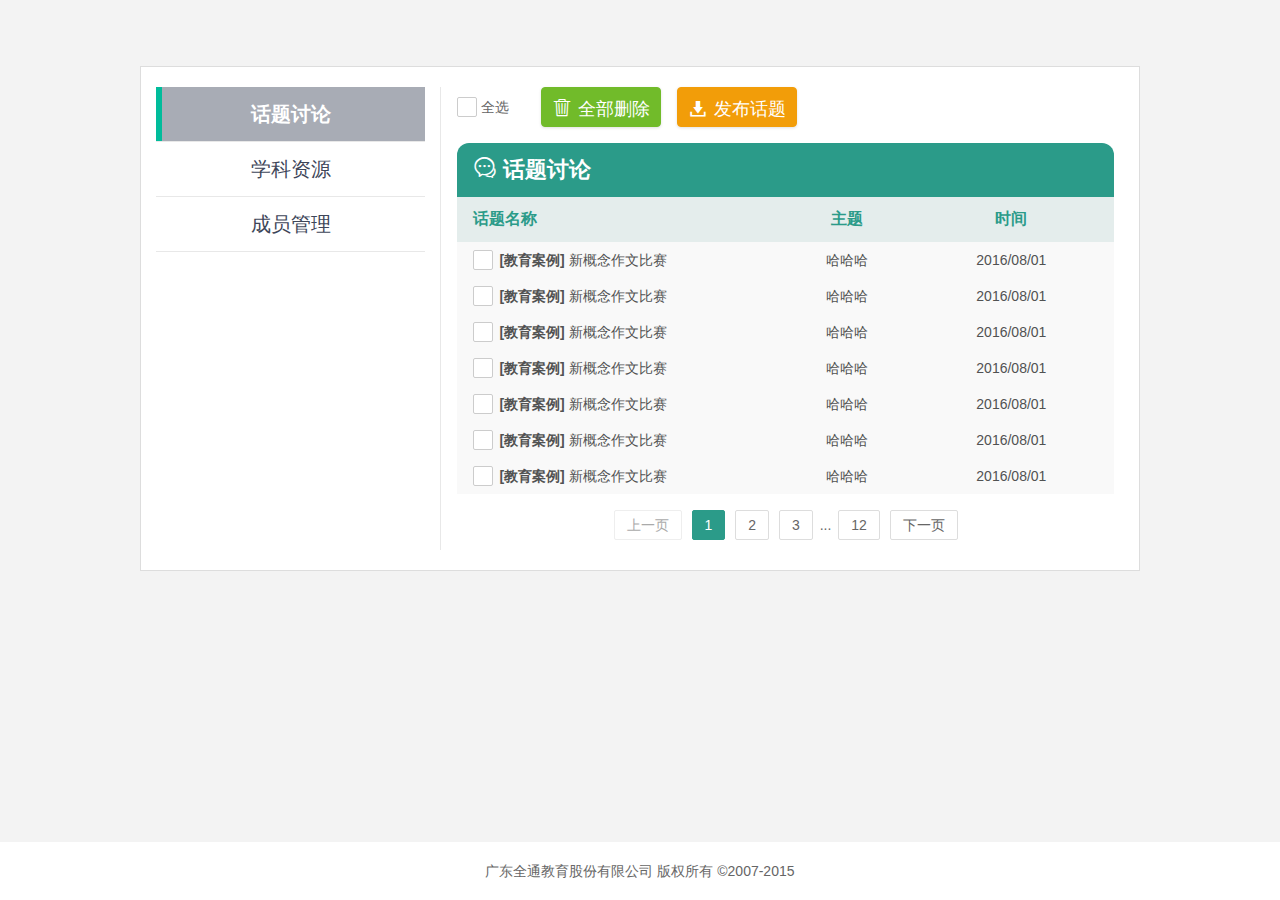
<file: index_wrsz.html>
<!doctype html>
<html>
<head>
<meta http-equiv="X-UA-Compatible" content="IE=edge,chrome=1">
<meta http-equiv="Content-Type" content="text/html; charset=utf-8" />
<meta name="viewport" content="width=device-width, initial-scale=1, minimum-scale=1, maximum-scale=1">
<title>名师工作室_工作室设置</title>

<!--框架css-->
<link href="css/common_3.0.css" rel="stylesheet" type="text/css"/>
<link href="css/qkyui2.0.css" rel="stylesheet" type="text/css"/>
<link href="css/qkyui_theme_ms.css" rel="stylesheet" type="text/css"/>

<!--附加css-->
<link href="css/msgzs.css" rel="stylesheet" type="text/css"/>

<!--公共js-->

<!--插件js-->
</head>
<body class="qkybody">

<!--顶部-->
<div id="qkynav"></div>

<!--中部-->
<div class="qky_content">
	<div class="qky_main">
        <div class="main_bg clear3">
        	<div class="fl sz_left">
                <ul>
                <li><a class="trn cur">话题讨论</a></li>
                <li><a class="trn">学科资源</a></li>
                <li><a class="trn">成员管理</a></li>
                </ul>
            </div>
            <div class="fl sz_right">
                <div class="qkysel clear3">
                    <a class="qkychbox trn fang h34 fl mt10 w18 ml16 zhu" id="ht"><i class="qkyicon">&#xe69f;</i></a><label class="fl mr6 mt4">全选</label>
                    <a class="qkybut brad4 fhbg M min_cbut fz_18 fl ml26" onClick="popIn('#delmsg')"><i class="appicon mr6 fz_20">&#xe61d;</i>全部删除</a>  
                    <a class="qkybut brad4 hbg M min_cbut ba_ye brc_ye fz_18 fl ml16" onClick="popIn('#newtall')"><i class="appicon mr6 fz_20">&#xe61a;</i>发布话题</a>
                </div>
                <table cellpadding="0" cellspacing="0" border="0"  class="qkytable mt16 pa_lr16 mstab">
                    <tr><th colspan="3" class="fz_22 fz_we top_th"><i class="appicon mr6 fz_24">&#xe618;</i>话题讨论</th></tr>
                    <tr class="two_th"><th width="50%" align="left" class="pl16">话题名称</th><th>主题</th><th>时间</th></tr>
                    <tr>
                    <td class="one"><a class="qkychbox trn fang w18 mr6 zi" id="ht_1"><i class="qkyicon">&#xe69f;</i></a><span class="fz_we">[教育案例]</span> 新概念作文比赛</td>
                    <td>哈哈哈</td><td>2016/08/01</td>
                    </tr>
                    <tr>
                    <td class="one"><a class="qkychbox trn fang w18 mr6 zi" id="ht_2"><i class="qkyicon">&#xe69f;</i></a><span class="fz_we">[教育案例]</span> 新概念作文比赛</td>
                    <td>哈哈哈</td><td>2016/08/01</td>
                    </tr>
                    <tr>
                    <td class="one"><a class="qkychbox trn fang w18 mr6 zi" id="ht_3"><i class="qkyicon">&#xe69f;</i></a><span class="fz_we">[教育案例]</span> 新概念作文比赛</td>
                    <td>哈哈哈</td><td>2016/08/01</td>
                    </tr>
                    <tr>
                    <td class="one"><a class="qkychbox trn fang w18 mr6 zi" id="ht_4"><i class="qkyicon">&#xe69f;</i></a><span class="fz_we">[教育案例]</span> 新概念作文比赛</td>
                    <td>哈哈哈</td><td>2016/08/01</td>
                    </tr>
                    <tr>
                    <td class="one"><a class="qkychbox trn fang w18 mr6 zi" id="ht_5"><i class="qkyicon">&#xe69f;</i></a><span class="fz_we">[教育案例]</span> 新概念作文比赛</td>
                    <td>哈哈哈</td><td>2016/08/01</td>
                    </tr>
                    <tr>
                    <td class="one"><a class="qkychbox trn fang w18 mr6 zi" id="ht_6"><i class="qkyicon">&#xe69f;</i></a><span class="fz_we">[教育案例]</span> 新概念作文比赛</td>
                    <td>哈哈哈</td><td>2016/08/01</td>
                    </tr>
                    <tr>
                    <td class="one"><a class="qkychbox trn fang w18 mr6 zi" id="ht_7"><i class="qkyicon">&#xe69f;</i></a><span class="fz_we">[教育案例]</span> 新概念作文比赛</td>
                    <td>哈哈哈</td><td>2016/08/01</td>
                    </tr>
                 </table>
             	<div class="qkypage mt16">
                    <a href="#" class="no">上一页</a>
                    <a href="#" class="cur">1</a>
                    <a href="#">2</a>
                    <a href="#">3</a>
                    ...
                    <a href="#">12</a>
                    <a href="#">下一页</a>
           		</div>
            </div>
            <div class="fl sz_right ycc"> 
                <div class="qkysel clear3">
                    <a class="qkychbox trn fang h34 fl mt10 w18 ml16 zhu" id="zy"><i class="qkyicon">&#xe69f;</i></a><label class="fl mr6 mt4">全选</label>
                    <a class="qkybut brad4 fhbg M min_cbut fz_18 fl ml26" onClick="popIn('#delmsg')"><i class="appicon mr6 fz_20">&#xe61d;</i>全部删除</a>  
                    <a class="qkybut brad4 hbg M min_cbut ba_ye brc_ye fz_18 fl ml16"><i class="appicon mr6 fz_20">&#xe61a;</i>下载</a>
                    <a class="qkybut brad4 hbg M min_cbut ba_ye brc_ye fz_18 fl ml16 po_r"><i class="qkyicon mr6 fz_20">&#xe6d9;</i>上传<input type="file" class="ycfile"></a>
                    <a class="qkybut brad4 hbg M min_cbut  fz_16 fl ml16" onClick="popIn('#cloudup')"><i class="qkyicon mr6 fz_20">&#xe6a6;</i>从云盘上传</a>
                </div>
                <table cellpadding="0" cellspacing="0" border="0"  class="qkytable mt16 pa_lr16 mstab">
                    <tr><th colspan="4" class="fz_22 fz_we top_th"><i class="appicon mr6 fz_24">&#xe604;</i>学科资源</th></tr>
                    <tr class="two_th"><th align="left" class="pl16" width="54%">资源名称</th><th>上传人</th><th>大小</th><th>时间</th></tr>
                    
                    <tr>
                        <td class="one">
                            <a class="qkychbox trn fang w18 mr6 zi" id="zy_1"><i class="qkyicon">&#xe69f;</i></a>
                            <i class="appicon mr4">&#xe613;</i>《沁园春 · 长沙》教案 —— 第一课时 .doc
                        </td>
                        <td>王老师</td><td>0.54MB </td><td>2016/08/01 08：30：00</td>
                    </tr>
                    <tr>
                        <td class="one">
                            <a class="qkychbox trn fang w18 mr6 zi" id="zy_2"><i class="qkyicon">&#xe69f;</i></a>
                            <i class="appicon mr4">&#xe610;</i>《沁园春 · 长沙》教案 —— 第一课时 .ppt
                        </td>
                        <td>王老师</td><td>0.54MB </td><td>2016/08/01 08：30：00</td>
                    </tr>
                    <tr>
                        <td class="one">
                            <a class="qkychbox trn fang w18 mr6 zi" id="zy_3"><i class="qkyicon">&#xe69f;</i></a>
                            <i class="appicon mr4">&#xe611;</i>《沁园春 · 长沙》教案 —— 第一课时 .swf
                        </td>
                        <td>王老师</td><td>0.54MB </td><td>2016/08/01 08：30：00</td>
                    </tr>
                    <tr>
                        <td class="one">
                            <a class="qkychbox trn fang w18 mr6 zi" id="zy_4"><i class="qkyicon">&#xe69f;</i></a>
                            <i class="appicon mr4">&#xe613;</i>《沁园春 · 长沙》教案 —— 第一课时 .doc
                        </td>
                        <td>王老师</td><td>0.54MB </td><td>2016/08/01 08：30：00</td>
                    </tr>
                    <tr>
                        <td class="one">
                            <a class="qkychbox trn fang w18 mr6 zi" id="zy_5"><i class="qkyicon">&#xe69f;</i></a>
                            <i class="appicon mr4">&#xe60f;</i>《沁园春 · 长沙》教案 —— 第一课时 .exl
                        </td>
                        <td>王老师</td><td>0.54MB </td><td>2016/08/01 08：30：00</td>
                    </tr>
                    <tr>
                        <td class="one">
                            <a class="qkychbox trn fang w18 mr6 zi" id="zy_6"><i class="qkyicon">&#xe69f;</i></a>
                            <i class="appicon mr4">&#xe612;</i>《沁园春 · 长沙》教案 —— 第一课时 .jpg
                        </td>
                        <td>王老师</td><td>0.54MB </td><td>2016/08/01 08：30：00</td>
                    </tr>
                 </table>
             	<div class="qkypage mt16">
                    <a href="#" class="no">上一页</a>
                    <a href="#" class="cur">1</a>
                    <a href="#">2</a>
                    <a href="#">3</a>
                    ...
                    <a href="#">12</a>
                    <a href="#">下一页</a>
           		</div>
            </div>
            <div class="fl sz_right ycc">
                
                <table cellpadding="0" cellspacing="0" border="0"  class="qkytable mt16 pa_lr16 mstab">
                    <tr><th colspan="5" class="fz_22 fz_we top_th"><i class="appicon mr6 fz_24">&#xe617;</i>成员管理</th></tr>
                    <tr class="two_th"><th>教师姓名</th><th>所在学校（地区+学校名）</th><th>申请<br/>加入时间</th><th>简介</th><th>审批操作</th></tr>
                    
                    <tr>
                        <td>张老师</td>
                        <td>广东省-中山市-石岐区-第一小学</td>
                        <td>2017-7-7</td>
                        <td class="po_r" width="26%">
                        <a onClick="popIn('#cre_jj')">编辑</a>
                        <a class=" pop_outbox">查看详细
                        <div class="pop_box pwd100">
                        <div class="pop_tit">张老师简介</div>
                        <div class="pop_cont">
                            <span class="one">任教 小学 语文</span>
                            <span>这里是简介内容这里是内容</span>
                        </div>
                        </div>
                        </a>
                        </td>
                        <td><a class="co_bl">通过申请</a> <a class="co_red">拒绝加入</a></td>
                    </tr>
                    <tr>
                        <td>李老师</td>
                        <td>广东省-中山市-石岐区-第一小学</td>
                        <td>2017-7-7</td>
                        <td class="po_r" width="26%">
                        <a class="" onClick="popIn('#cre_jj')">添加简介</a>
                        
                        </td>
                        <td><a class="co_gr">已通过</a></td>
                    </tr>
                    <tr>
                        <td>陈老师</td>
                        <td>广东省-中山市-石岐区-第一小学</td>
                        <td>2017-7-7</td>
                        <td class="po_r" width="26%">
                        <a class="" onClick="popIn('#cre_jj')">添加简介</a>
                        
                        </td>
                        <td><a class="co_red">已拒绝</a></td>
                    </tr>
                    
                 </table>
             	<div class="qkypage mt16">
                    <a href="#" class="no">上一页</a>
                    <a href="#" class="cur">1</a>
                    <a href="#">2</a>
                    <a href="#">3</a>
                    ...
                    <a href="#">12</a>
                    <a href="#">下一页</a>
           		</div>
            </div>
               
        </div>
        
    </div>   
</div>
<!--底部-->
<div class="qky_footer">
<div>广东全通教育股份有限公司  版权所有  ©2007-2015</div>
</div>
<!--删除提示-->
<div class="qky_maskbox" id="delmsg" >
    <div class="qky_maskbg"></div>
    <div class="qky_maskmian L">
        <div class="qky_masktit"><span id="titname">提示</span><a class="maskclose" onClick="popOut('#delmsg')"><i class="appicon">&#xe622;</i></a></div>
        <div class="qky_maskcont pa_lr16">
        	<i class="qkyicon co_red" id="msgicon">&#xe69c;</i>
        	<div id="msgtxt">真的要删除这些数据？</div>
        	<div class="t_c mb26">
            <a class="qkybut hbg brad4 M  mr16" onClick="popOut('#delmsg')"><i class="appicon mr6">&#xe621;</i>确认</a>
            <a class="qkybut hbg brad4 M" onClick="popOut('#delmsg')"><i class="appicon mr6">&#xe622;</i>取消</a>
            </div>
        </div>
    </div>
</div>

<!--发布新话题-->
<div class="qky_maskbox" id="newtall">
    <div class="qky_maskbg"></div>
    <div class="qky_maskmian XL">
        <div class="qky_masktit">发布新话题<a class="maskclose" onClick="popOut('#newtall')"><i class="appicon">&#xe622;</i></a></div>
        <div class="qky_maskcont pa_lr16 pt16">
        	<div class="qkysel clear3 mb16 ml10">
            	<div class="seltxt fl dingw fz_we">工作室名：</div>
                <div class="selshow fl auto wd_80 inp br_fff ">唐老鸭的工作室</div>
            </div>
        	<div class="qkysel clear3 mb16 ml10">
            	<div class="seltxt fl dingw fz_we">创建人：</div>
                <div class="selshow fl auto wd_80 inp br_fff ">王老师</div>
            </div>
            <div class="qkysel clear3 mb16 ml10">
            	<div class="seltxt fl dingw fz_we">话题名称：</div>
                <div class="selshow fl auto wd_80 inp"><input type="text"/></div>
            </div>
            
            <div class="t_c mb26">
            <a class="qkybut hbg brad4 M  mr16"><i class="appicon mr6">&#xe621;</i>确认</a>
            <a class="qkybut hbg brad4 M" onClick="popOut('#newtall')"><i class="appicon mr6">&#xe622;</i>取消</a>
            </div>
        </div>
    </div>
</div>


<!--创建工作室-->
<div class="qky_maskbox" id="cre_jj">
    <div class="qky_maskbg"></div>
    <div class="qky_maskmian XL">
        <div class="qky_masktit">简介添加/编辑<a class="maskclose" onClick="popOut('#cre_jj')"><i class="appicon">&#xe622;</i></a></div>
        <div class="qky_maskcont pa_lr16 pt16">
            <div class="qkytextarea clear3 mb16 float p100">
                 <textarea class="wd_100" placeholder="写写名师的简介"  style="box-sizing:border-box;"></textarea>
            </div>
            <div class="t_c mb26">
            <a class="qkybut hbg brad4 M  mr16" onClick="popOut('#cre_jj');"><i class="appicon mr6">&#xe621;</i>确认</a>
            <a class="qkybut hbg brad4 M" onClick="popOut('#cre_jj')"><i class="appicon mr6">&#xe622;</i>取消</a>
            </div>
        </div>
    </div>
</div>





<!--云盘弹窗-->

<div class="qky_maskbox" id="cloudup">
        <div class="qky_maskbg"></div>
        <div class="qky_maskmian XXL">
            <div class="qky_masktit">我的云盘<a class="maskclose" onClick="popOut('#cloudup')"><i class="appicon">&#xe622;</i></a></div>
            <div class="qky_maskcont">
                    <div class="clear3 cloud_input">
                            <input type="text" placeholder="请输入关键字搜索">
                            <button type="button">搜索</button>
                    </div>
                    <div class="clear3 res_cloud_ban2">
                            <div class="fl pa0 clear3">
                              <a class="res_path"><</a>
                              <a class="res_path">文件夹1</a>
                              <a class="res_path">文件夹1-2</a>
                            </div>
                            <div class=" fr pa0">
                              <a class="res_type active">全部</a>
                              <a class="res_type">文档</a>
                              <a class="res_type">图片</a>
                              <a class="res_type">视频</a>
                              <a class="res_type">音乐</a>
                              <a class="res_type">其他</a>
                            </div>
                          </div>
                          <div class=" cloudtable">
                                <table class="table " >
                                  <thead><tr><th width="50%">名称</th><th>大小</th><th>修改日期</th></tr></thead>
                                  <tbody>
                                    <tr class="files">
                                      <td class="res_tablist clear">
                                        <img src="images/office_icon/folder.png" alt="">
                                        <span class="dian3 resname">资源平台</span>
                                      </td><td></td><td></td>
                                    </tr>
                                    <tr class="files">
                                      <td class="res_tablist">
                                        <img src="images/office_icon/folder.png" alt="">
                                        <span class="dian3 resname">名师工作室</span>
                                      </td><td></td><td></td>
                                    </tr>
                                    <tr class="files">
                                      <td class="res_tablist">
                                        <img src="images/office_icon/folder.png" alt="">
                                        <span class="dian3 resname">小学教研活动</span>
                                      </td>
                                      <td></td><td>2016-12-14 16:45:12</td>
                                    </tr>
                                    <tr class="file">
                                      <td class="res_tablist">
                                        <img src="images/office_icon/mp3.png" alt="">
                                        <span class="dian3 resname">新课标小学英语听力</span>
                                      </td>
                                      <td>380.91KB</td><td>2016-12-14 16:45:12</td>
                                    </tr>
                                    <tr class="file">
                                      <td class="res_tablist">
                                        <img src="images/office_icon/ppt.png" alt="">
                                        <span class="dian3 resname">小学六年级上册语文第五课詹天佑PPT.ppt</span>
                                      </td>
                                      <td>467.97KB</td>
                                      <td>2016-12-14 16:45:12</td>
                                    </tr>
                                    <tr class="file">
                                      <td class="res_tablist">
                                        <img src="images/office_icon/word.png" alt="">
                                        <span class="dian3 resname">人教版六上——詹天佑.doc</span>   
                                      </td>
                                      <td>467.97KB</td>
                                      <td>2016-12-14 16:45:12</td>
                                    </tr>
                                    <tr class="file">
                                      <td class="res_tablist">
                                        <img src="images/office_icon/word.png" alt="">
                                        <span class="dian3 resname">人教版六上——索溪谷的野.doc</span>
                                      </td>
                                      <td>467.97KB</td>
                                      <td>2016-12-14 16:45:12</td>
                                    </tr>
                                    <tr class="file">
                                      <td class="res_tablist">
                                        <img src="images/office_icon/word.png" alt="">
                                        <span class="dian3 resname">人教版六上——山中访友.doc</span> 
                                      </td>
                                      <td>467.97KB</td>
                                      <td>2016-12-14 16:45:12</td>
                                    </tr>
                                  </tbody>
                                </table>
                    
                              </div>
                <div class="t_c mb16 mt16">
                <a class="qkybut hbg brad4 M  mr16" onClick="popOut('#cloudup');"><i class="appicon mr6">&#xe621;</i>确认</a>
                <a class="qkybut hbg brad4 M" onClick="popOut('#cloudup')"><i class="appicon mr6">&#xe622;</i>取消</a>
                </div>
            </div>
        </div>
    </div>



<script language="JavaScript" charset="utf-8" src="bil/jquery-1.9.1.min.js"></script>
<script type="text/javascript" src="bil/jqui1.11.4/jquery-ui.min.js" ></script>
<script language="JavaScript" charset="utf-8" src="js/qky_ui.js"></script>
<script language="JavaScript" charset="utf-8" src="js/qkyui_cal.js"></script>
<script src="http://open.qky100.com/qkynav/2.0/js/qkynav.js"></script>
<script src="js/qkyNavConfig.js"></script>
<script>

$(function(){
	qkyNavConfig.menus[0].isActive=false;
	qkyNavConfig.menus[3].isActive=true;
	$("#qkynav").qkyNav(qkyNavConfig);
	qkychbox();
	liandai_chbox();
	$(".sz_left li").each(function(i) {
        $(this).click(function(){
			$(this).find("a").addClass("cur").parent().siblings().find("a").removeClass("cur");
			$(".sz_right").addClass("ycc");
			$(".sz_right").eq(i).removeClass("ycc");
		});
    });
});
</script>

</body>
</html>
</file>
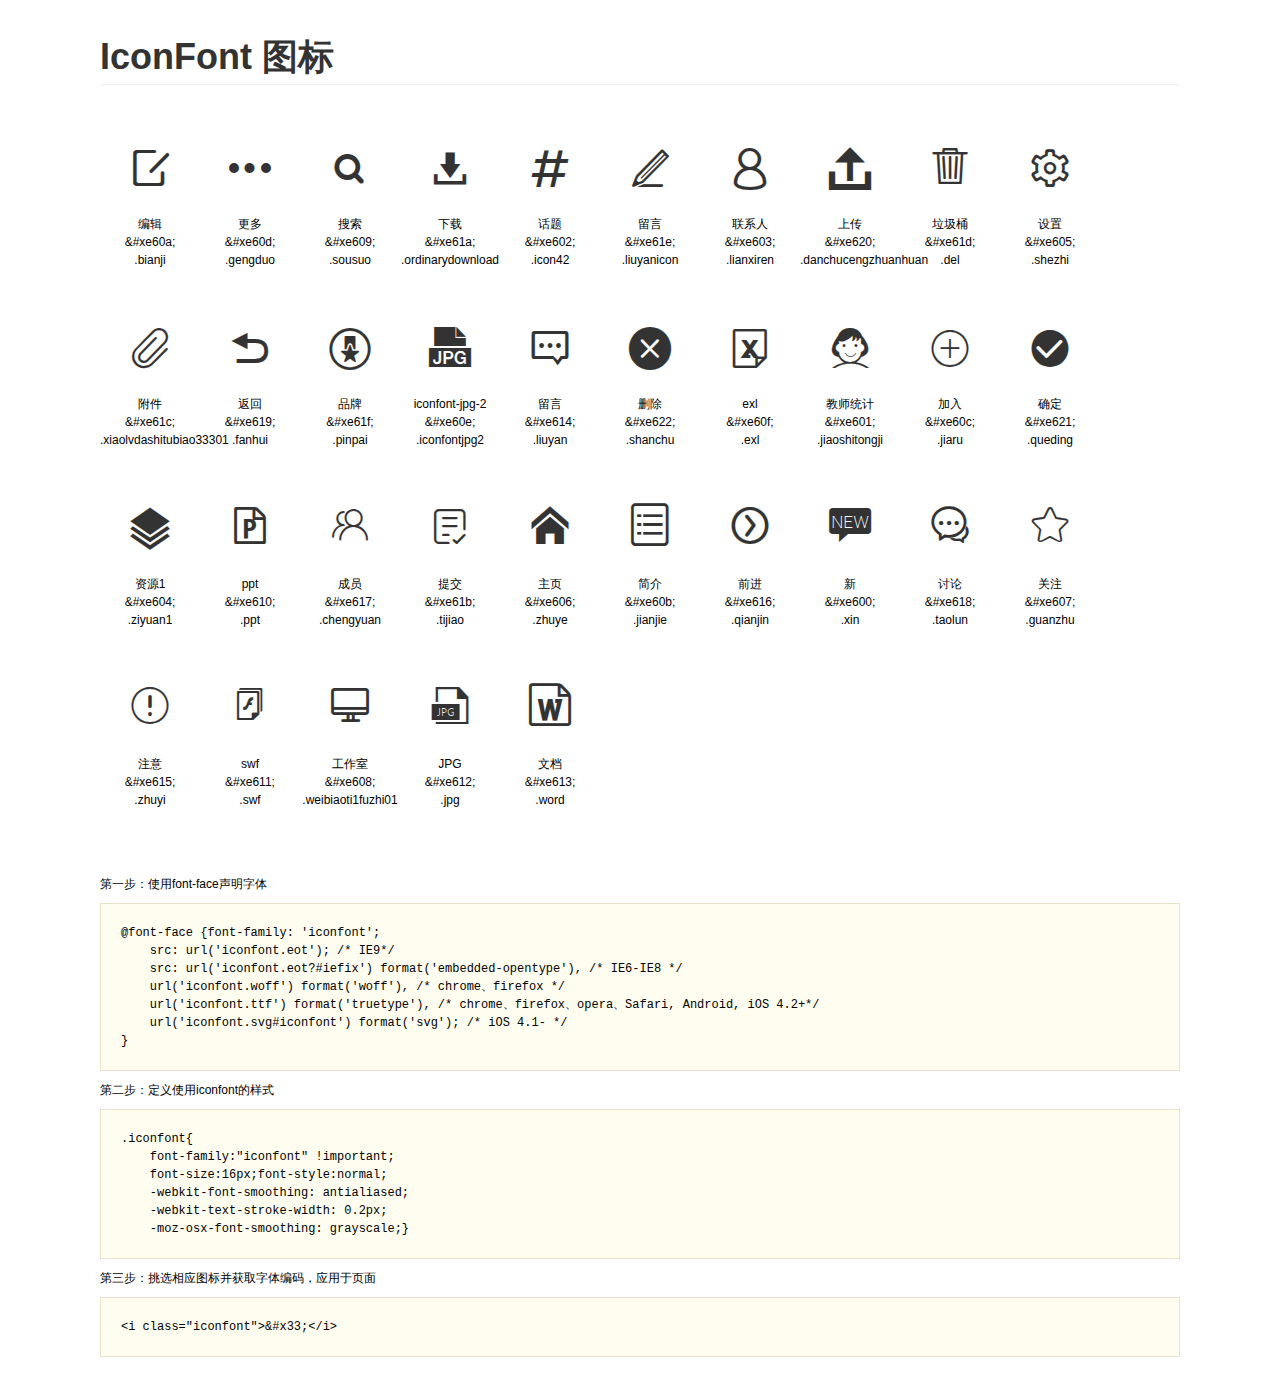
<file: iconfont/appicon_font/demo.html>
<!DOCTYPE html>
<html>
<head>
    <meta charset="utf-8"/>
    <title>IconFont</title>
    <link rel="stylesheet" href="demo.css">
    <link rel="stylesheet" href="iconfont.css">
</head>
<body>
    <div class="main">
        <h1>IconFont 图标</h1>
        <ul class="icon_lists clear">
            
                <li>
                <i class="icon iconfont">&#xe60a;</i>
                    <div class="name">编辑</div>
                    <div class="code">&amp;#xe60a;</div>
                    <div class="fontclass">.bianji</div>
                </li>
            
                <li>
                <i class="icon iconfont">&#xe60d;</i>
                    <div class="name">更多</div>
                    <div class="code">&amp;#xe60d;</div>
                    <div class="fontclass">.gengduo</div>
                </li>
            
                <li>
                <i class="icon iconfont">&#xe609;</i>
                    <div class="name">搜索</div>
                    <div class="code">&amp;#xe609;</div>
                    <div class="fontclass">.sousuo</div>
                </li>
            
                <li>
                <i class="icon iconfont">&#xe61a;</i>
                    <div class="name">下载</div>
                    <div class="code">&amp;#xe61a;</div>
                    <div class="fontclass">.ordinarydownload</div>
                </li>
            
                <li>
                <i class="icon iconfont">&#xe602;</i>
                    <div class="name">话题</div>
                    <div class="code">&amp;#xe602;</div>
                    <div class="fontclass">.icon42</div>
                </li>
            
                <li>
                <i class="icon iconfont">&#xe61e;</i>
                    <div class="name">留言</div>
                    <div class="code">&amp;#xe61e;</div>
                    <div class="fontclass">.liuyanicon</div>
                </li>
            
                <li>
                <i class="icon iconfont">&#xe603;</i>
                    <div class="name">联系人</div>
                    <div class="code">&amp;#xe603;</div>
                    <div class="fontclass">.lianxiren</div>
                </li>
            
                <li>
                <i class="icon iconfont">&#xe620;</i>
                    <div class="name">上传</div>
                    <div class="code">&amp;#xe620;</div>
                    <div class="fontclass">.danchucengzhuanhuan</div>
                </li>
            
                <li>
                <i class="icon iconfont">&#xe61d;</i>
                    <div class="name">垃圾桶</div>
                    <div class="code">&amp;#xe61d;</div>
                    <div class="fontclass">.del</div>
                </li>
            
                <li>
                <i class="icon iconfont">&#xe605;</i>
                    <div class="name">设置</div>
                    <div class="code">&amp;#xe605;</div>
                    <div class="fontclass">.shezhi</div>
                </li>
            
                <li>
                <i class="icon iconfont">&#xe61c;</i>
                    <div class="name">附件</div>
                    <div class="code">&amp;#xe61c;</div>
                    <div class="fontclass">.xiaolvdashitubiao33301</div>
                </li>
            
                <li>
                <i class="icon iconfont">&#xe619;</i>
                    <div class="name">返回</div>
                    <div class="code">&amp;#xe619;</div>
                    <div class="fontclass">.fanhui</div>
                </li>
            
                <li>
                <i class="icon iconfont">&#xe61f;</i>
                    <div class="name">品牌</div>
                    <div class="code">&amp;#xe61f;</div>
                    <div class="fontclass">.pinpai</div>
                </li>
            
                <li>
                <i class="icon iconfont">&#xe60e;</i>
                    <div class="name">iconfont-jpg-2</div>
                    <div class="code">&amp;#xe60e;</div>
                    <div class="fontclass">.iconfontjpg2</div>
                </li>
            
                <li>
                <i class="icon iconfont">&#xe614;</i>
                    <div class="name">留言</div>
                    <div class="code">&amp;#xe614;</div>
                    <div class="fontclass">.liuyan</div>
                </li>
            
                <li>
                <i class="icon iconfont">&#xe622;</i>
                    <div class="name">删除</div>
                    <div class="code">&amp;#xe622;</div>
                    <div class="fontclass">.shanchu</div>
                </li>
            
                <li>
                <i class="icon iconfont">&#xe60f;</i>
                    <div class="name">exl</div>
                    <div class="code">&amp;#xe60f;</div>
                    <div class="fontclass">.exl</div>
                </li>
            
                <li>
                <i class="icon iconfont">&#xe601;</i>
                    <div class="name">教师统计</div>
                    <div class="code">&amp;#xe601;</div>
                    <div class="fontclass">.jiaoshitongji</div>
                </li>
            
                <li>
                <i class="icon iconfont">&#xe60c;</i>
                    <div class="name">加入</div>
                    <div class="code">&amp;#xe60c;</div>
                    <div class="fontclass">.jiaru</div>
                </li>
            
                <li>
                <i class="icon iconfont">&#xe621;</i>
                    <div class="name">确定</div>
                    <div class="code">&amp;#xe621;</div>
                    <div class="fontclass">.queding</div>
                </li>
            
                <li>
                <i class="icon iconfont">&#xe604;</i>
                    <div class="name">资源1</div>
                    <div class="code">&amp;#xe604;</div>
                    <div class="fontclass">.ziyuan1</div>
                </li>
            
                <li>
                <i class="icon iconfont">&#xe610;</i>
                    <div class="name">ppt</div>
                    <div class="code">&amp;#xe610;</div>
                    <div class="fontclass">.ppt</div>
                </li>
            
                <li>
                <i class="icon iconfont">&#xe617;</i>
                    <div class="name">成员</div>
                    <div class="code">&amp;#xe617;</div>
                    <div class="fontclass">.chengyuan</div>
                </li>
            
                <li>
                <i class="icon iconfont">&#xe61b;</i>
                    <div class="name">提交</div>
                    <div class="code">&amp;#xe61b;</div>
                    <div class="fontclass">.tijiao</div>
                </li>
            
                <li>
                <i class="icon iconfont">&#xe606;</i>
                    <div class="name">主页</div>
                    <div class="code">&amp;#xe606;</div>
                    <div class="fontclass">.zhuye</div>
                </li>
            
                <li>
                <i class="icon iconfont">&#xe60b;</i>
                    <div class="name">简介</div>
                    <div class="code">&amp;#xe60b;</div>
                    <div class="fontclass">.jianjie</div>
                </li>
            
                <li>
                <i class="icon iconfont">&#xe616;</i>
                    <div class="name">前进</div>
                    <div class="code">&amp;#xe616;</div>
                    <div class="fontclass">.qianjin</div>
                </li>
            
                <li>
                <i class="icon iconfont">&#xe600;</i>
                    <div class="name">新</div>
                    <div class="code">&amp;#xe600;</div>
                    <div class="fontclass">.xin</div>
                </li>
            
                <li>
                <i class="icon iconfont">&#xe618;</i>
                    <div class="name">讨论</div>
                    <div class="code">&amp;#xe618;</div>
                    <div class="fontclass">.taolun</div>
                </li>
            
                <li>
                <i class="icon iconfont">&#xe607;</i>
                    <div class="name">关注</div>
                    <div class="code">&amp;#xe607;</div>
                    <div class="fontclass">.guanzhu</div>
                </li>
            
                <li>
                <i class="icon iconfont">&#xe615;</i>
                    <div class="name">注意</div>
                    <div class="code">&amp;#xe615;</div>
                    <div class="fontclass">.zhuyi</div>
                </li>
            
                <li>
                <i class="icon iconfont">&#xe611;</i>
                    <div class="name">swf</div>
                    <div class="code">&amp;#xe611;</div>
                    <div class="fontclass">.swf</div>
                </li>
            
                <li>
                <i class="icon iconfont">&#xe608;</i>
                    <div class="name">工作室</div>
                    <div class="code">&amp;#xe608;</div>
                    <div class="fontclass">.weibiaoti1fuzhi01</div>
                </li>
            
                <li>
                <i class="icon iconfont">&#xe612;</i>
                    <div class="name">JPG</div>
                    <div class="code">&amp;#xe612;</div>
                    <div class="fontclass">.jpg</div>
                </li>
            
                <li>
                <i class="icon iconfont">&#xe613;</i>
                    <div class="name">文档</div>
                    <div class="code">&amp;#xe613;</div>
                    <div class="fontclass">.word</div>
                </li>
            
        </ul>


        <div class="helps">
            第一步：使用font-face声明字体
            <pre>
@font-face {font-family: 'iconfont';
    src: url('iconfont.eot'); /* IE9*/
    src: url('iconfont.eot?#iefix') format('embedded-opentype'), /* IE6-IE8 */
    url('iconfont.woff') format('woff'), /* chrome、firefox */
    url('iconfont.ttf') format('truetype'), /* chrome、firefox、opera、Safari, Android, iOS 4.2+*/
    url('iconfont.svg#iconfont') format('svg'); /* iOS 4.1- */
}
</pre>
第二步：定义使用iconfont的样式
            <pre>
.iconfont{
    font-family:"iconfont" !important;
    font-size:16px;font-style:normal;
    -webkit-font-smoothing: antialiased;
    -webkit-text-stroke-width: 0.2px;
    -moz-osx-font-smoothing: grayscale;}
</pre>
第三步：挑选相应图标并获取字体编码，应用于页面
<pre>
&lt;i class="iconfont"&gt;&amp;#x33;&lt;/i&gt;
</pre>
        </div>

    </div>
</body>
</html>
</file>
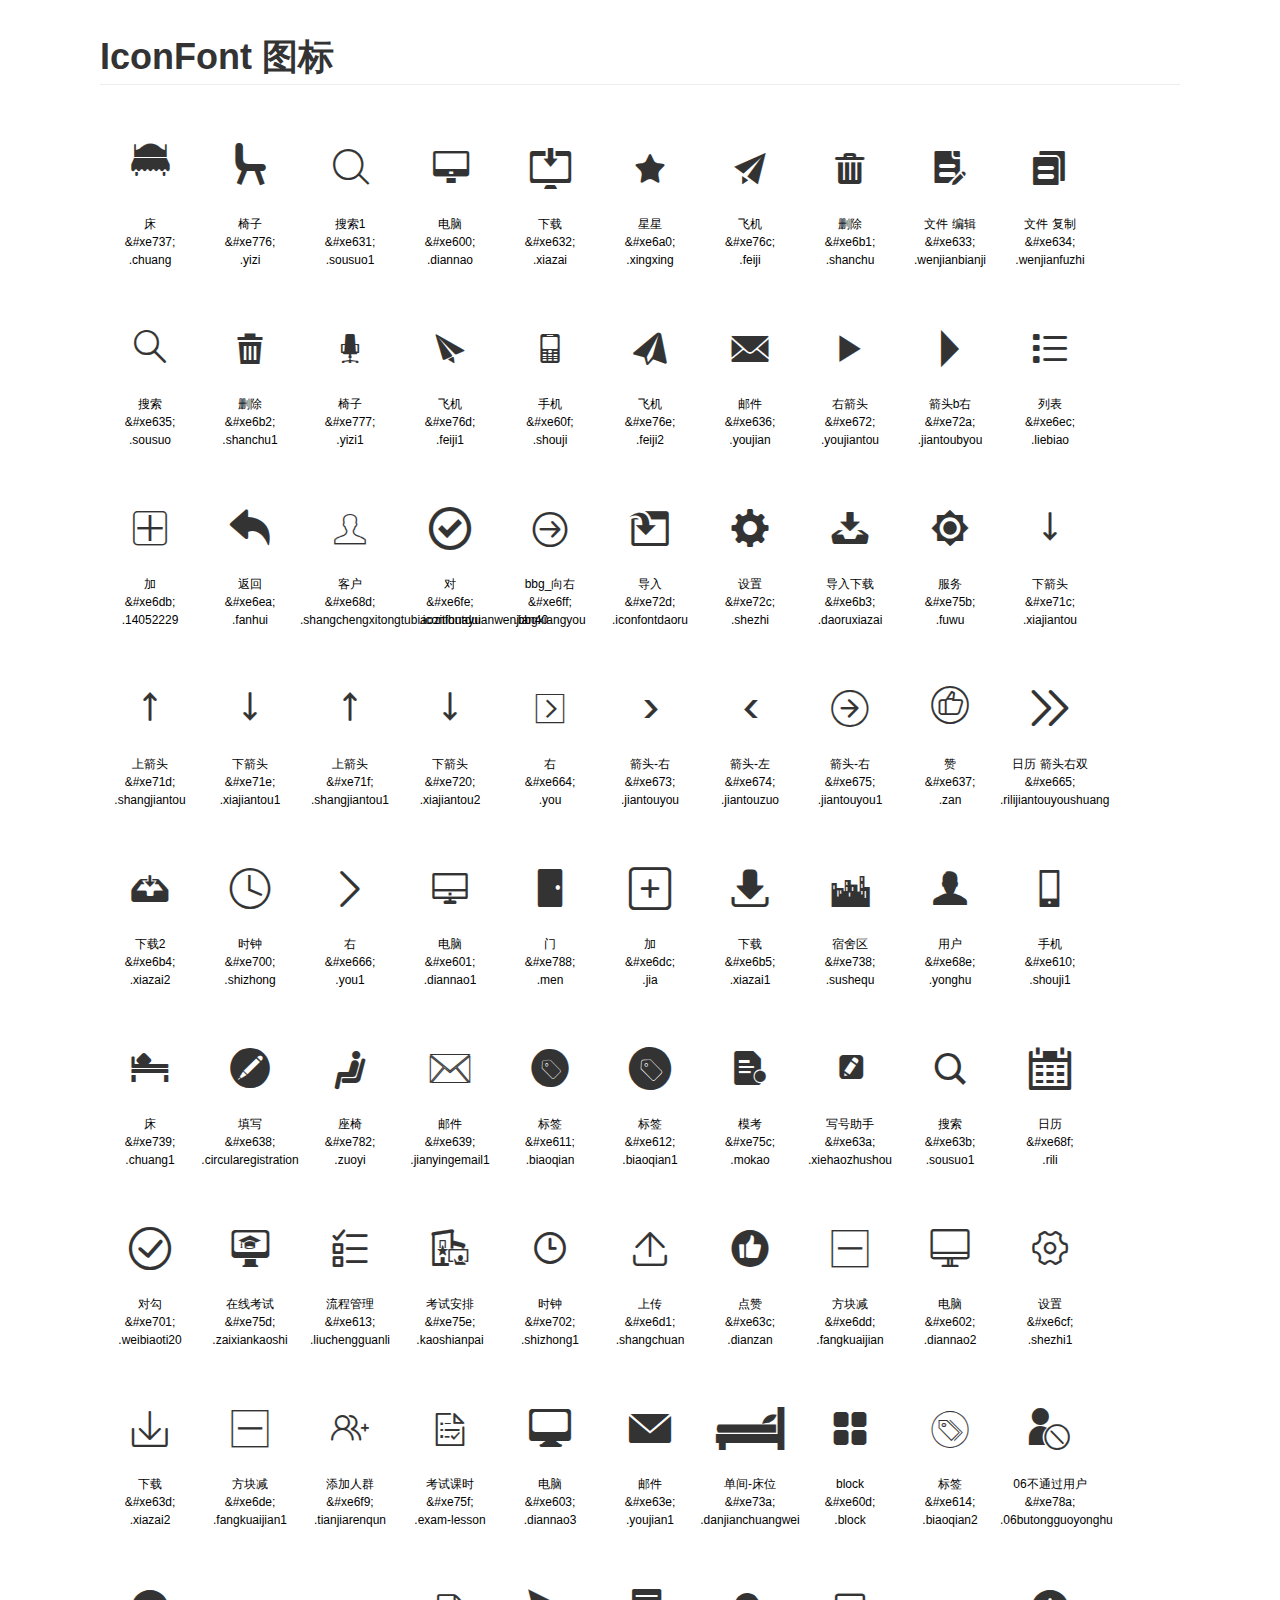
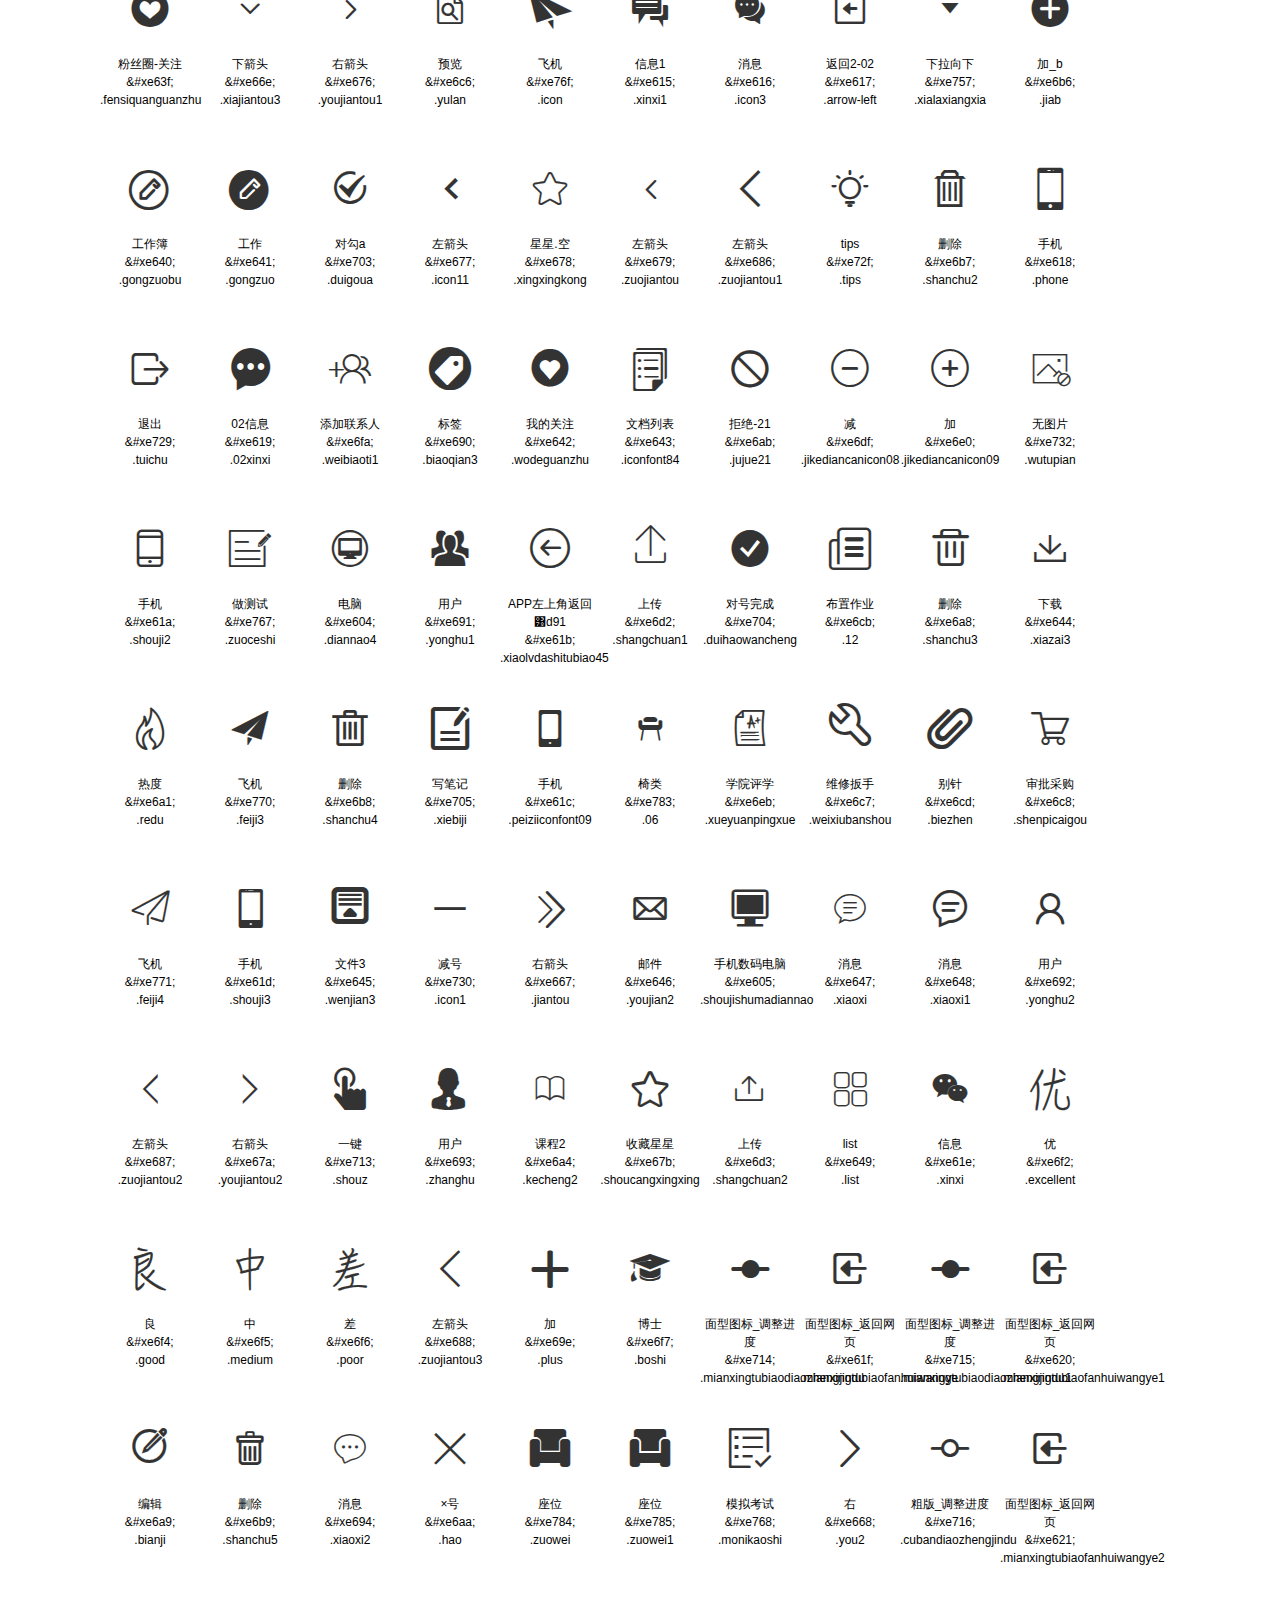
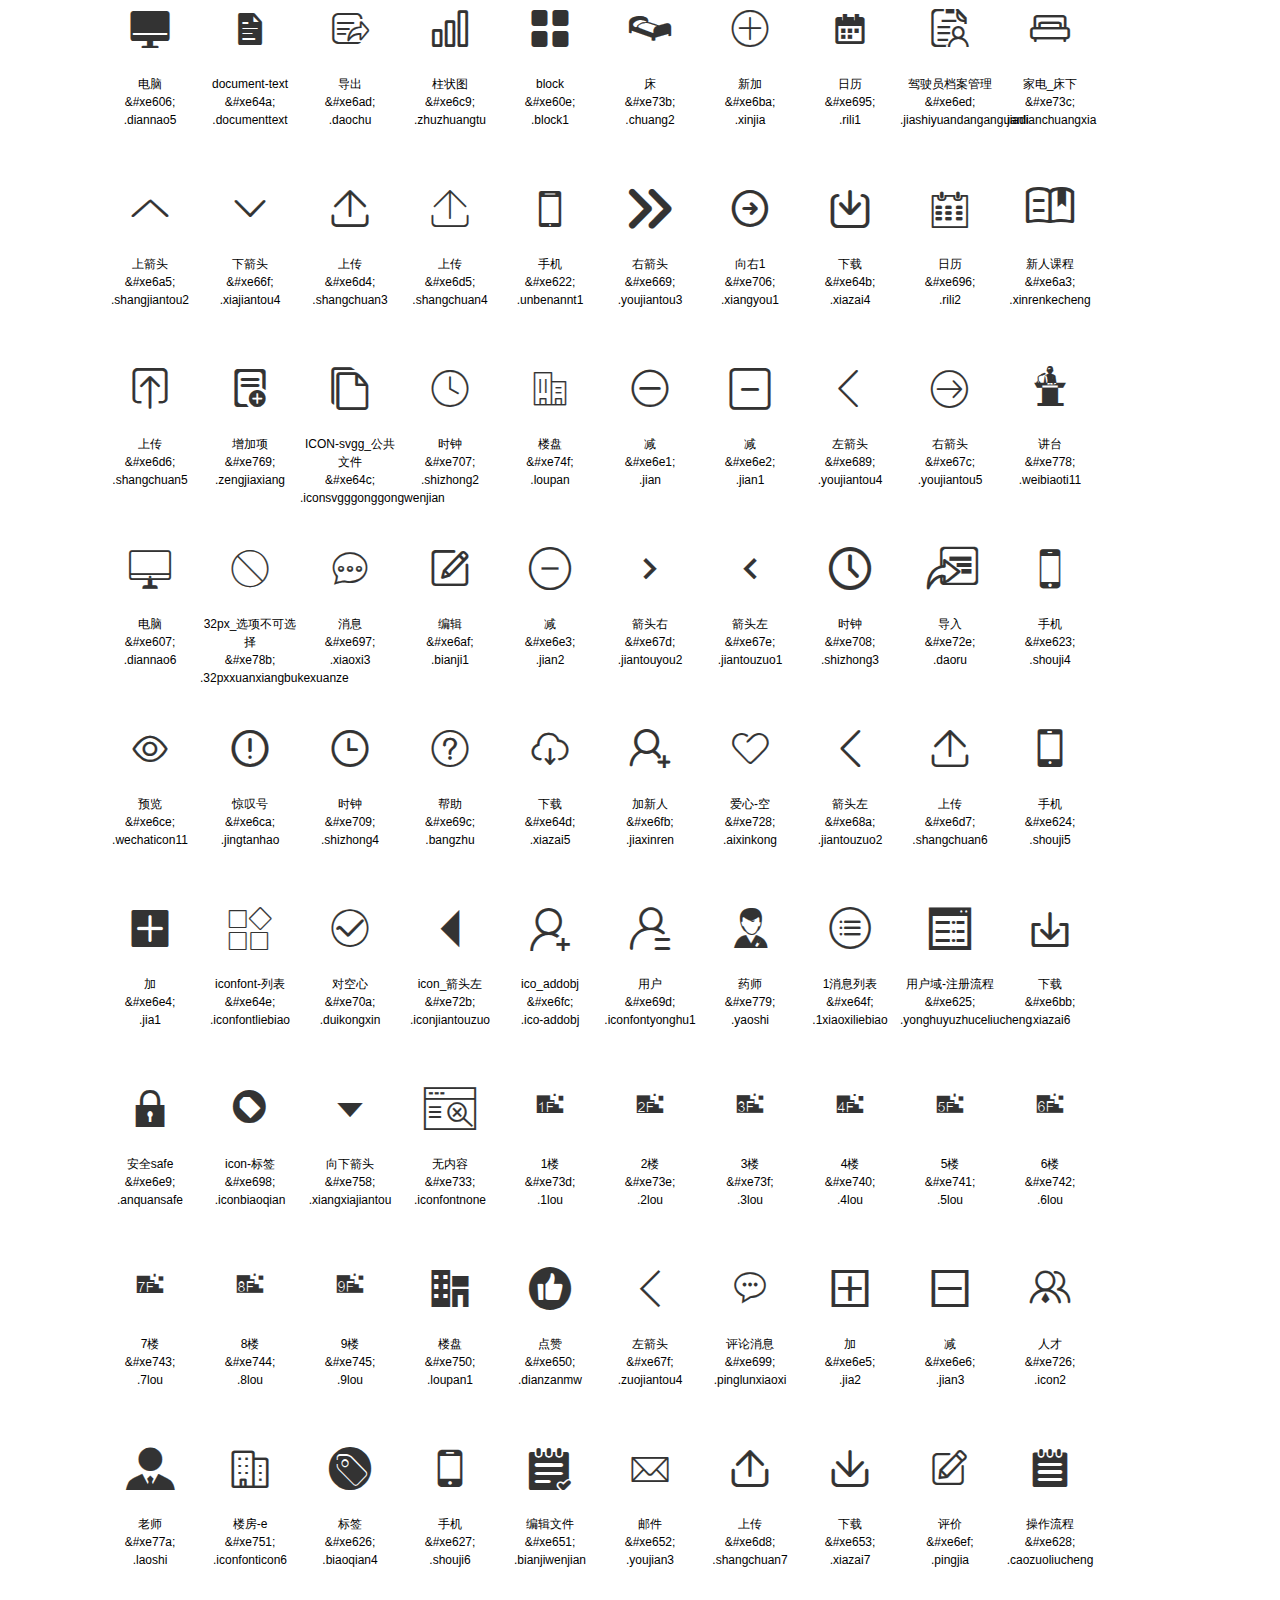
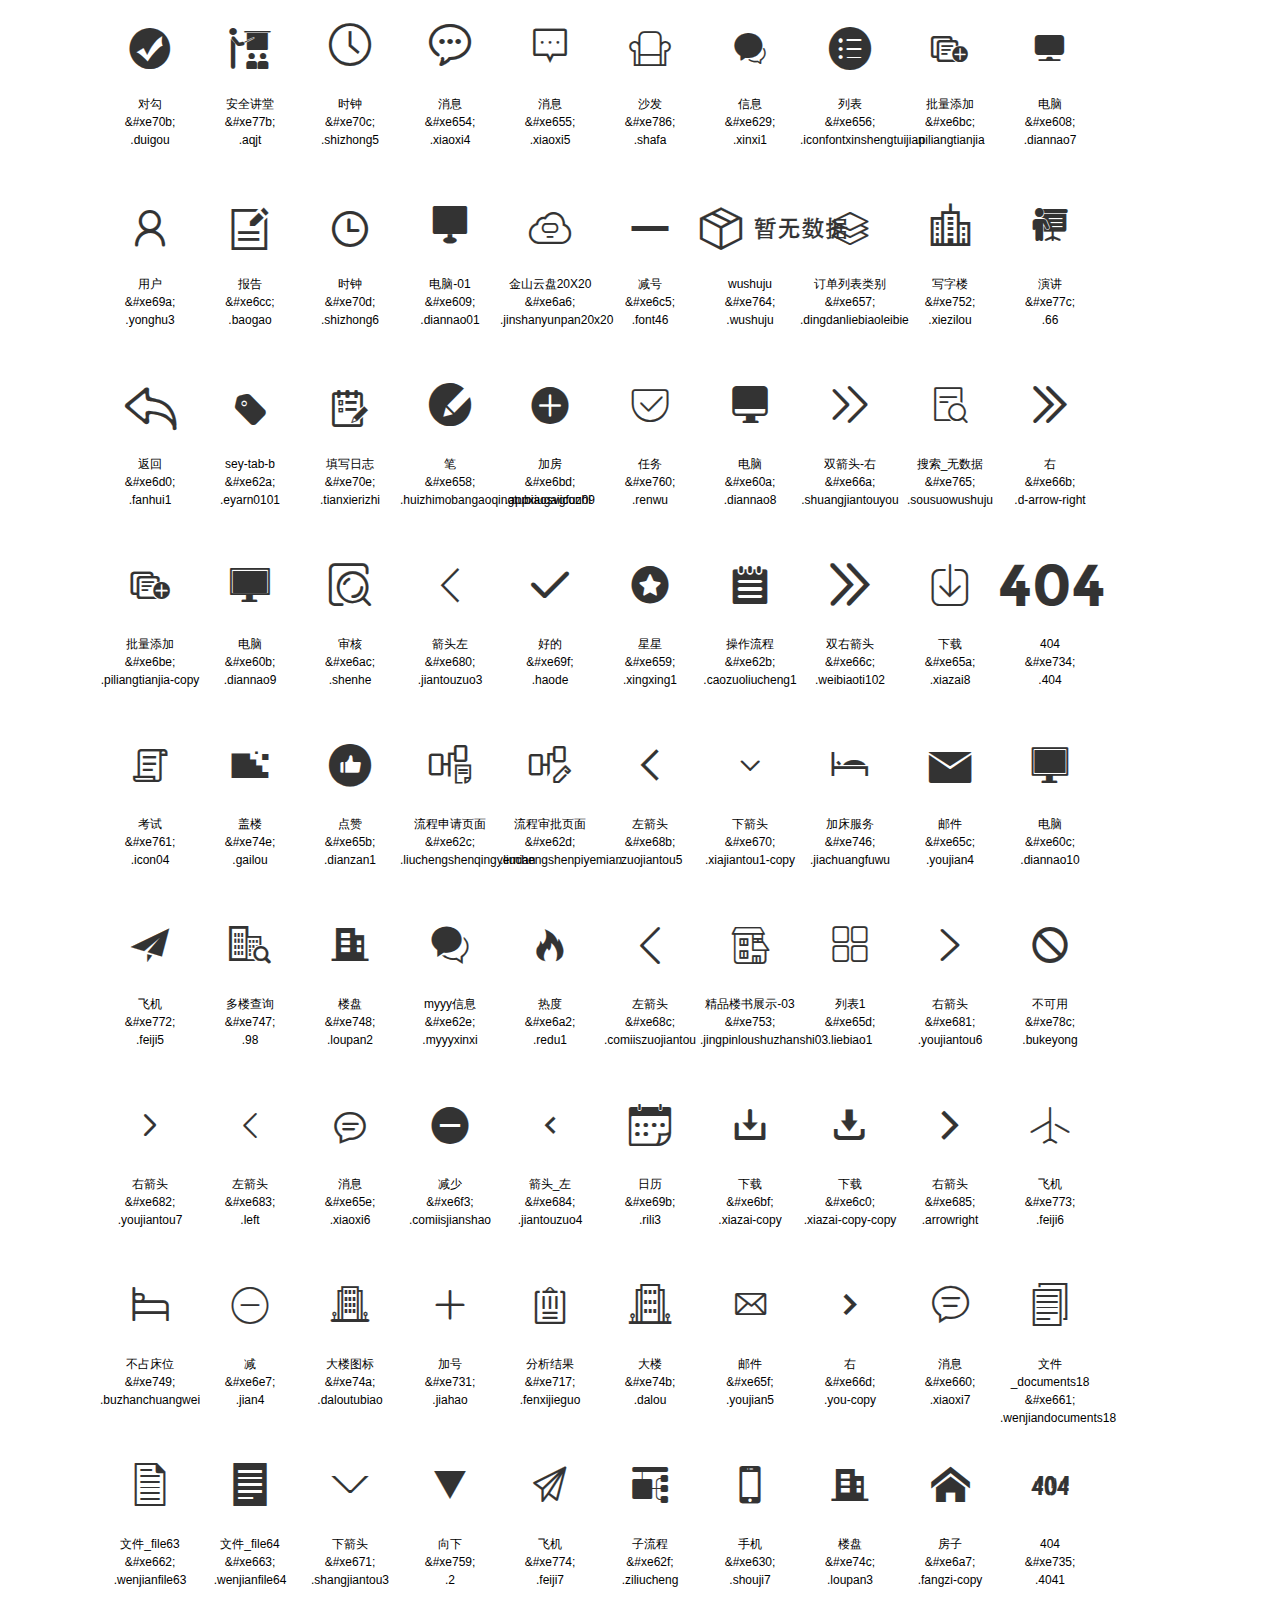
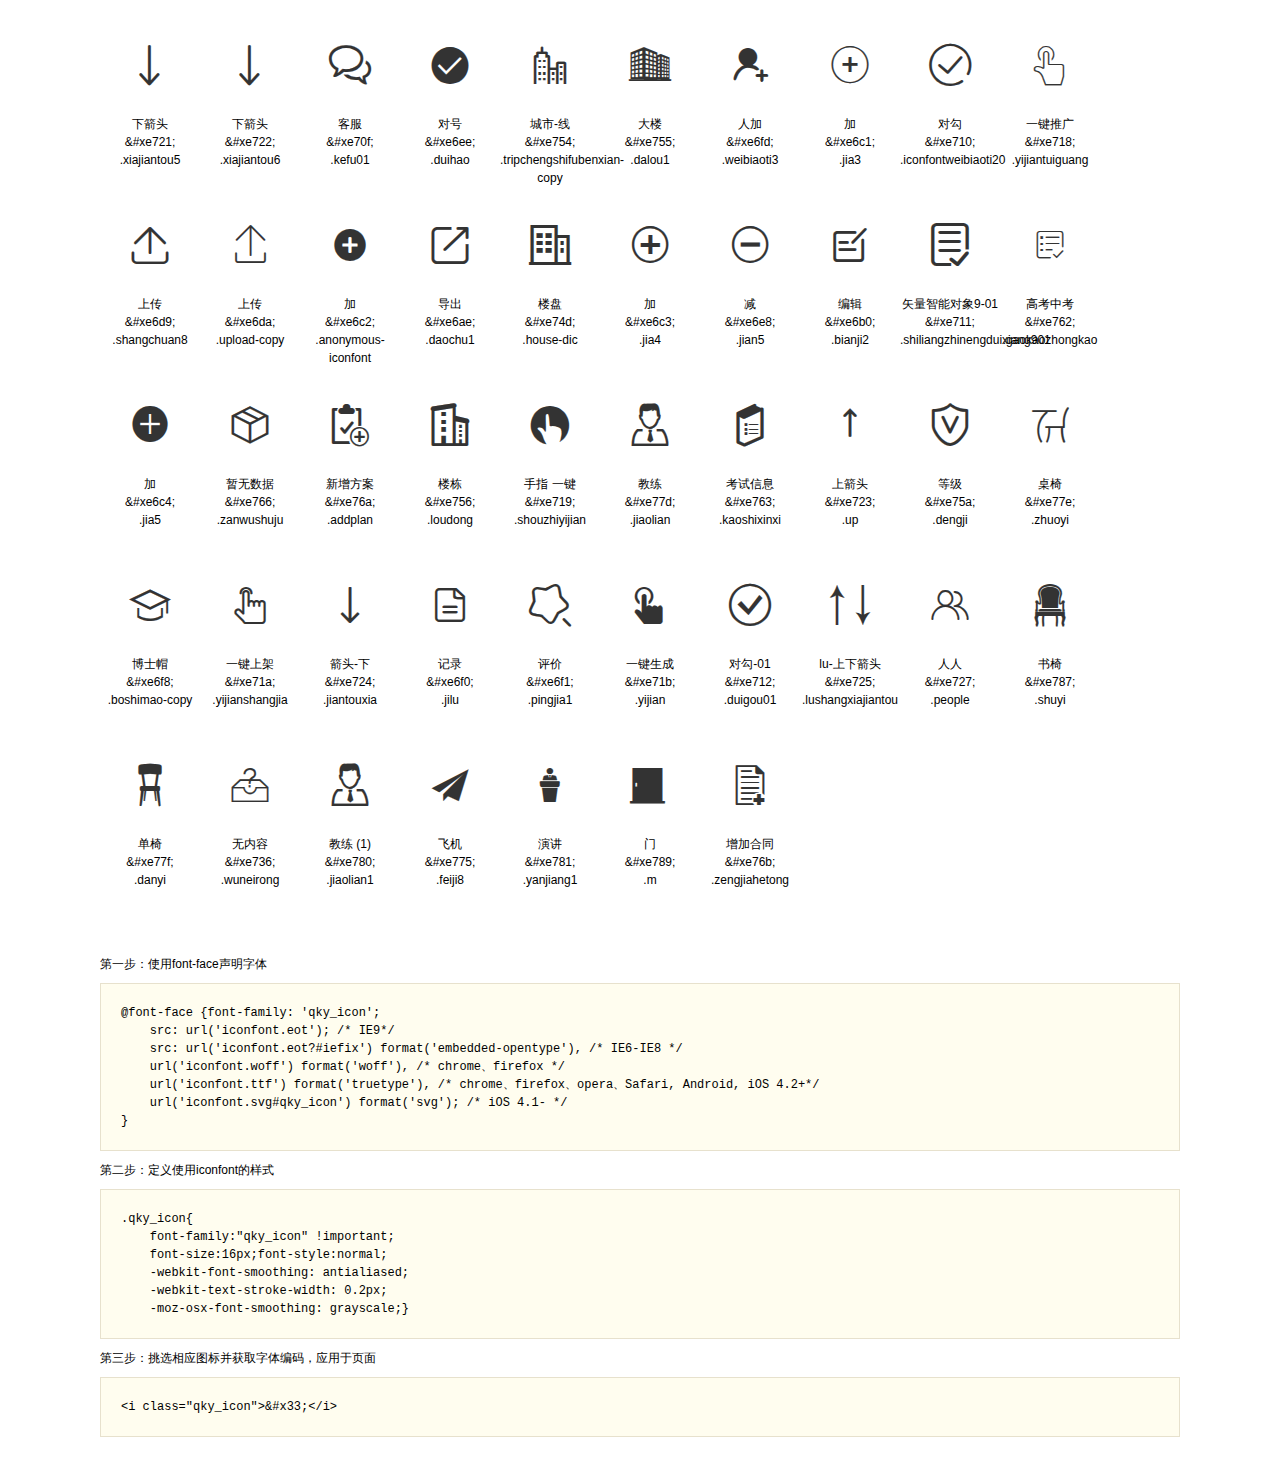
<file: iconfont/qkyicon_font/demo.html>
<!DOCTYPE html>
<html>
<head>
    <meta charset="utf-8"/>
    <title>IconFont</title>
    <link rel="stylesheet" href="demo.css">
    <link rel="stylesheet" href="iconfont.css">
</head>
<body>
    <div class="main">
        <h1>IconFont 图标</h1>
        <ul class="icon_lists clear">
            
                <li>
                <i class="icon qky_icon">&#xe737;</i>
                    <div class="name">床</div>
                    <div class="code">&amp;#xe737;</div>
                    <div class="fontclass">.chuang</div>
                </li>
            
                <li>
                <i class="icon qky_icon">&#xe776;</i>
                    <div class="name">椅子</div>
                    <div class="code">&amp;#xe776;</div>
                    <div class="fontclass">.yizi</div>
                </li>
            
                <li>
                <i class="icon qky_icon">&#xe631;</i>
                    <div class="name">搜索1</div>
                    <div class="code">&amp;#xe631;</div>
                    <div class="fontclass">.sousuo1</div>
                </li>
            
                <li>
                <i class="icon qky_icon">&#xe600;</i>
                    <div class="name">电脑</div>
                    <div class="code">&amp;#xe600;</div>
                    <div class="fontclass">.diannao</div>
                </li>
            
                <li>
                <i class="icon qky_icon">&#xe632;</i>
                    <div class="name">下载</div>
                    <div class="code">&amp;#xe632;</div>
                    <div class="fontclass">.xiazai</div>
                </li>
            
                <li>
                <i class="icon qky_icon">&#xe6a0;</i>
                    <div class="name">星星</div>
                    <div class="code">&amp;#xe6a0;</div>
                    <div class="fontclass">.xingxing</div>
                </li>
            
                <li>
                <i class="icon qky_icon">&#xe76c;</i>
                    <div class="name">飞机</div>
                    <div class="code">&amp;#xe76c;</div>
                    <div class="fontclass">.feiji</div>
                </li>
            
                <li>
                <i class="icon qky_icon">&#xe6b1;</i>
                    <div class="name">删除</div>
                    <div class="code">&amp;#xe6b1;</div>
                    <div class="fontclass">.shanchu</div>
                </li>
            
                <li>
                <i class="icon qky_icon">&#xe633;</i>
                    <div class="name">文件 编辑</div>
                    <div class="code">&amp;#xe633;</div>
                    <div class="fontclass">.wenjianbianji</div>
                </li>
            
                <li>
                <i class="icon qky_icon">&#xe634;</i>
                    <div class="name">文件 复制</div>
                    <div class="code">&amp;#xe634;</div>
                    <div class="fontclass">.wenjianfuzhi</div>
                </li>
            
                <li>
                <i class="icon qky_icon">&#xe635;</i>
                    <div class="name">搜索</div>
                    <div class="code">&amp;#xe635;</div>
                    <div class="fontclass">.sousuo</div>
                </li>
            
                <li>
                <i class="icon qky_icon">&#xe6b2;</i>
                    <div class="name">删除</div>
                    <div class="code">&amp;#xe6b2;</div>
                    <div class="fontclass">.shanchu1</div>
                </li>
            
                <li>
                <i class="icon qky_icon">&#xe777;</i>
                    <div class="name">椅子</div>
                    <div class="code">&amp;#xe777;</div>
                    <div class="fontclass">.yizi1</div>
                </li>
            
                <li>
                <i class="icon qky_icon">&#xe76d;</i>
                    <div class="name">飞机</div>
                    <div class="code">&amp;#xe76d;</div>
                    <div class="fontclass">.feiji1</div>
                </li>
            
                <li>
                <i class="icon qky_icon">&#xe60f;</i>
                    <div class="name">手机</div>
                    <div class="code">&amp;#xe60f;</div>
                    <div class="fontclass">.shouji</div>
                </li>
            
                <li>
                <i class="icon qky_icon">&#xe76e;</i>
                    <div class="name">飞机</div>
                    <div class="code">&amp;#xe76e;</div>
                    <div class="fontclass">.feiji2</div>
                </li>
            
                <li>
                <i class="icon qky_icon">&#xe636;</i>
                    <div class="name">邮件</div>
                    <div class="code">&amp;#xe636;</div>
                    <div class="fontclass">.youjian</div>
                </li>
            
                <li>
                <i class="icon qky_icon">&#xe672;</i>
                    <div class="name">右箭头</div>
                    <div class="code">&amp;#xe672;</div>
                    <div class="fontclass">.youjiantou</div>
                </li>
            
                <li>
                <i class="icon qky_icon">&#xe72a;</i>
                    <div class="name">箭头b右</div>
                    <div class="code">&amp;#xe72a;</div>
                    <div class="fontclass">.jiantoubyou</div>
                </li>
            
                <li>
                <i class="icon qky_icon">&#xe6ec;</i>
                    <div class="name">列表</div>
                    <div class="code">&amp;#xe6ec;</div>
                    <div class="fontclass">.liebiao</div>
                </li>
            
                <li>
                <i class="icon qky_icon">&#xe6db;</i>
                    <div class="name">加</div>
                    <div class="code">&amp;#xe6db;</div>
                    <div class="fontclass">.14052229</div>
                </li>
            
                <li>
                <i class="icon qky_icon">&#xe6ea;</i>
                    <div class="name">返回</div>
                    <div class="code">&amp;#xe6ea;</div>
                    <div class="fontclass">.fanhui</div>
                </li>
            
                <li>
                <i class="icon qky_icon">&#xe68d;</i>
                    <div class="name">客户</div>
                    <div class="code">&amp;#xe68d;</div>
                    <div class="fontclass">.shangchengxitongtubiaozitihuayuanwenjian40</div>
                </li>
            
                <li>
                <i class="icon qky_icon">&#xe6fe;</i>
                    <div class="name">对</div>
                    <div class="code">&amp;#xe6fe;</div>
                    <div class="fontclass">.iconfontdui</div>
                </li>
            
                <li>
                <i class="icon qky_icon">&#xe6ff;</i>
                    <div class="name">bbg_向右</div>
                    <div class="code">&amp;#xe6ff;</div>
                    <div class="fontclass">.bbgxiangyou</div>
                </li>
            
                <li>
                <i class="icon qky_icon">&#xe72d;</i>
                    <div class="name">导入</div>
                    <div class="code">&amp;#xe72d;</div>
                    <div class="fontclass">.iconfontdaoru</div>
                </li>
            
                <li>
                <i class="icon qky_icon">&#xe72c;</i>
                    <div class="name">设置</div>
                    <div class="code">&amp;#xe72c;</div>
                    <div class="fontclass">.shezhi</div>
                </li>
            
                <li>
                <i class="icon qky_icon">&#xe6b3;</i>
                    <div class="name">导入下载</div>
                    <div class="code">&amp;#xe6b3;</div>
                    <div class="fontclass">.daoruxiazai</div>
                </li>
            
                <li>
                <i class="icon qky_icon">&#xe75b;</i>
                    <div class="name">服务</div>
                    <div class="code">&amp;#xe75b;</div>
                    <div class="fontclass">.fuwu</div>
                </li>
            
                <li>
                <i class="icon qky_icon">&#xe71c;</i>
                    <div class="name">下箭头</div>
                    <div class="code">&amp;#xe71c;</div>
                    <div class="fontclass">.xiajiantou</div>
                </li>
            
                <li>
                <i class="icon qky_icon">&#xe71d;</i>
                    <div class="name">上箭头</div>
                    <div class="code">&amp;#xe71d;</div>
                    <div class="fontclass">.shangjiantou</div>
                </li>
            
                <li>
                <i class="icon qky_icon">&#xe71e;</i>
                    <div class="name">下箭头</div>
                    <div class="code">&amp;#xe71e;</div>
                    <div class="fontclass">.xiajiantou1</div>
                </li>
            
                <li>
                <i class="icon qky_icon">&#xe71f;</i>
                    <div class="name">上箭头</div>
                    <div class="code">&amp;#xe71f;</div>
                    <div class="fontclass">.shangjiantou1</div>
                </li>
            
                <li>
                <i class="icon qky_icon">&#xe720;</i>
                    <div class="name">下箭头</div>
                    <div class="code">&amp;#xe720;</div>
                    <div class="fontclass">.xiajiantou2</div>
                </li>
            
                <li>
                <i class="icon qky_icon">&#xe664;</i>
                    <div class="name">右</div>
                    <div class="code">&amp;#xe664;</div>
                    <div class="fontclass">.you</div>
                </li>
            
                <li>
                <i class="icon qky_icon">&#xe673;</i>
                    <div class="name">箭头-右</div>
                    <div class="code">&amp;#xe673;</div>
                    <div class="fontclass">.jiantouyou</div>
                </li>
            
                <li>
                <i class="icon qky_icon">&#xe674;</i>
                    <div class="name">箭头-左</div>
                    <div class="code">&amp;#xe674;</div>
                    <div class="fontclass">.jiantouzuo</div>
                </li>
            
                <li>
                <i class="icon qky_icon">&#xe675;</i>
                    <div class="name">箭头-右</div>
                    <div class="code">&amp;#xe675;</div>
                    <div class="fontclass">.jiantouyou1</div>
                </li>
            
                <li>
                <i class="icon qky_icon">&#xe637;</i>
                    <div class="name">赞</div>
                    <div class="code">&amp;#xe637;</div>
                    <div class="fontclass">.zan</div>
                </li>
            
                <li>
                <i class="icon qky_icon">&#xe665;</i>
                    <div class="name">日历 箭头右双</div>
                    <div class="code">&amp;#xe665;</div>
                    <div class="fontclass">.rilijiantouyoushuang</div>
                </li>
            
                <li>
                <i class="icon qky_icon">&#xe6b4;</i>
                    <div class="name">下载2</div>
                    <div class="code">&amp;#xe6b4;</div>
                    <div class="fontclass">.xiazai2</div>
                </li>
            
                <li>
                <i class="icon qky_icon">&#xe700;</i>
                    <div class="name">时钟</div>
                    <div class="code">&amp;#xe700;</div>
                    <div class="fontclass">.shizhong</div>
                </li>
            
                <li>
                <i class="icon qky_icon">&#xe666;</i>
                    <div class="name">右</div>
                    <div class="code">&amp;#xe666;</div>
                    <div class="fontclass">.you1</div>
                </li>
            
                <li>
                <i class="icon qky_icon">&#xe601;</i>
                    <div class="name">电脑</div>
                    <div class="code">&amp;#xe601;</div>
                    <div class="fontclass">.diannao1</div>
                </li>
            
                <li>
                <i class="icon qky_icon">&#xe788;</i>
                    <div class="name">门</div>
                    <div class="code">&amp;#xe788;</div>
                    <div class="fontclass">.men</div>
                </li>
            
                <li>
                <i class="icon qky_icon">&#xe6dc;</i>
                    <div class="name">加</div>
                    <div class="code">&amp;#xe6dc;</div>
                    <div class="fontclass">.jia</div>
                </li>
            
                <li>
                <i class="icon qky_icon">&#xe6b5;</i>
                    <div class="name">下载</div>
                    <div class="code">&amp;#xe6b5;</div>
                    <div class="fontclass">.xiazai1</div>
                </li>
            
                <li>
                <i class="icon qky_icon">&#xe738;</i>
                    <div class="name">宿舍区</div>
                    <div class="code">&amp;#xe738;</div>
                    <div class="fontclass">.sushequ</div>
                </li>
            
                <li>
                <i class="icon qky_icon">&#xe68e;</i>
                    <div class="name">用户</div>
                    <div class="code">&amp;#xe68e;</div>
                    <div class="fontclass">.yonghu</div>
                </li>
            
                <li>
                <i class="icon qky_icon">&#xe610;</i>
                    <div class="name">手机</div>
                    <div class="code">&amp;#xe610;</div>
                    <div class="fontclass">.shouji1</div>
                </li>
            
                <li>
                <i class="icon qky_icon">&#xe739;</i>
                    <div class="name">床</div>
                    <div class="code">&amp;#xe739;</div>
                    <div class="fontclass">.chuang1</div>
                </li>
            
                <li>
                <i class="icon qky_icon">&#xe638;</i>
                    <div class="name">填写</div>
                    <div class="code">&amp;#xe638;</div>
                    <div class="fontclass">.circularegistration</div>
                </li>
            
                <li>
                <i class="icon qky_icon">&#xe782;</i>
                    <div class="name">座椅</div>
                    <div class="code">&amp;#xe782;</div>
                    <div class="fontclass">.zuoyi</div>
                </li>
            
                <li>
                <i class="icon qky_icon">&#xe639;</i>
                    <div class="name">邮件</div>
                    <div class="code">&amp;#xe639;</div>
                    <div class="fontclass">.jianyingemail1</div>
                </li>
            
                <li>
                <i class="icon qky_icon">&#xe611;</i>
                    <div class="name">标签</div>
                    <div class="code">&amp;#xe611;</div>
                    <div class="fontclass">.biaoqian</div>
                </li>
            
                <li>
                <i class="icon qky_icon">&#xe612;</i>
                    <div class="name">标签</div>
                    <div class="code">&amp;#xe612;</div>
                    <div class="fontclass">.biaoqian1</div>
                </li>
            
                <li>
                <i class="icon qky_icon">&#xe75c;</i>
                    <div class="name">模考</div>
                    <div class="code">&amp;#xe75c;</div>
                    <div class="fontclass">.mokao</div>
                </li>
            
                <li>
                <i class="icon qky_icon">&#xe63a;</i>
                    <div class="name">写号助手</div>
                    <div class="code">&amp;#xe63a;</div>
                    <div class="fontclass">.xiehaozhushou</div>
                </li>
            
                <li>
                <i class="icon qky_icon">&#xe63b;</i>
                    <div class="name">搜索</div>
                    <div class="code">&amp;#xe63b;</div>
                    <div class="fontclass">.sousuo1</div>
                </li>
            
                <li>
                <i class="icon qky_icon">&#xe68f;</i>
                    <div class="name"> 日历</div>
                    <div class="code">&amp;#xe68f;</div>
                    <div class="fontclass">.rili</div>
                </li>
            
                <li>
                <i class="icon qky_icon">&#xe701;</i>
                    <div class="name">对勾</div>
                    <div class="code">&amp;#xe701;</div>
                    <div class="fontclass">.weibiaoti20</div>
                </li>
            
                <li>
                <i class="icon qky_icon">&#xe75d;</i>
                    <div class="name">在线考试</div>
                    <div class="code">&amp;#xe75d;</div>
                    <div class="fontclass">.zaixiankaoshi</div>
                </li>
            
                <li>
                <i class="icon qky_icon">&#xe613;</i>
                    <div class="name">流程管理</div>
                    <div class="code">&amp;#xe613;</div>
                    <div class="fontclass">.liuchengguanli</div>
                </li>
            
                <li>
                <i class="icon qky_icon">&#xe75e;</i>
                    <div class="name">考试安排</div>
                    <div class="code">&amp;#xe75e;</div>
                    <div class="fontclass">.kaoshianpai</div>
                </li>
            
                <li>
                <i class="icon qky_icon">&#xe702;</i>
                    <div class="name">时钟</div>
                    <div class="code">&amp;#xe702;</div>
                    <div class="fontclass">.shizhong1</div>
                </li>
            
                <li>
                <i class="icon qky_icon">&#xe6d1;</i>
                    <div class="name">上传</div>
                    <div class="code">&amp;#xe6d1;</div>
                    <div class="fontclass">.shangchuan</div>
                </li>
            
                <li>
                <i class="icon qky_icon">&#xe63c;</i>
                    <div class="name">点赞</div>
                    <div class="code">&amp;#xe63c;</div>
                    <div class="fontclass">.dianzan</div>
                </li>
            
                <li>
                <i class="icon qky_icon">&#xe6dd;</i>
                    <div class="name">方块减</div>
                    <div class="code">&amp;#xe6dd;</div>
                    <div class="fontclass">.fangkuaijian</div>
                </li>
            
                <li>
                <i class="icon qky_icon">&#xe602;</i>
                    <div class="name">电脑</div>
                    <div class="code">&amp;#xe602;</div>
                    <div class="fontclass">.diannao2</div>
                </li>
            
                <li>
                <i class="icon qky_icon">&#xe6cf;</i>
                    <div class="name">设置</div>
                    <div class="code">&amp;#xe6cf;</div>
                    <div class="fontclass">.shezhi1</div>
                </li>
            
                <li>
                <i class="icon qky_icon">&#xe63d;</i>
                    <div class="name">下载</div>
                    <div class="code">&amp;#xe63d;</div>
                    <div class="fontclass">.xiazai2</div>
                </li>
            
                <li>
                <i class="icon qky_icon">&#xe6de;</i>
                    <div class="name">方块减</div>
                    <div class="code">&amp;#xe6de;</div>
                    <div class="fontclass">.fangkuaijian1</div>
                </li>
            
                <li>
                <i class="icon qky_icon">&#xe6f9;</i>
                    <div class="name">添加人群</div>
                    <div class="code">&amp;#xe6f9;</div>
                    <div class="fontclass">.tianjiarenqun</div>
                </li>
            
                <li>
                <i class="icon qky_icon">&#xe75f;</i>
                    <div class="name">考试课时</div>
                    <div class="code">&amp;#xe75f;</div>
                    <div class="fontclass">.exam-lesson</div>
                </li>
            
                <li>
                <i class="icon qky_icon">&#xe603;</i>
                    <div class="name">电脑</div>
                    <div class="code">&amp;#xe603;</div>
                    <div class="fontclass">.diannao3</div>
                </li>
            
                <li>
                <i class="icon qky_icon">&#xe63e;</i>
                    <div class="name">邮件</div>
                    <div class="code">&amp;#xe63e;</div>
                    <div class="fontclass">.youjian1</div>
                </li>
            
                <li>
                <i class="icon qky_icon">&#xe73a;</i>
                    <div class="name">单间-床位</div>
                    <div class="code">&amp;#xe73a;</div>
                    <div class="fontclass">.danjianchuangwei</div>
                </li>
            
                <li>
                <i class="icon qky_icon">&#xe60d;</i>
                    <div class="name">block</div>
                    <div class="code">&amp;#xe60d;</div>
                    <div class="fontclass">.block</div>
                </li>
            
                <li>
                <i class="icon qky_icon">&#xe614;</i>
                    <div class="name">标签</div>
                    <div class="code">&amp;#xe614;</div>
                    <div class="fontclass">.biaoqian2</div>
                </li>
            
                <li>
                <i class="icon qky_icon">&#xe78a;</i>
                    <div class="name">06不通过用户</div>
                    <div class="code">&amp;#xe78a;</div>
                    <div class="fontclass">.06butongguoyonghu</div>
                </li>
            
                <li>
                <i class="icon qky_icon">&#xe63f;</i>
                    <div class="name">粉丝圈-关注</div>
                    <div class="code">&amp;#xe63f;</div>
                    <div class="fontclass">.fensiquanguanzhu</div>
                </li>
            
                <li>
                <i class="icon qky_icon">&#xe66e;</i>
                    <div class="name">下箭头</div>
                    <div class="code">&amp;#xe66e;</div>
                    <div class="fontclass">.xiajiantou3</div>
                </li>
            
                <li>
                <i class="icon qky_icon">&#xe676;</i>
                    <div class="name">右箭头</div>
                    <div class="code">&amp;#xe676;</div>
                    <div class="fontclass">.youjiantou1</div>
                </li>
            
                <li>
                <i class="icon qky_icon">&#xe6c6;</i>
                    <div class="name">预览</div>
                    <div class="code">&amp;#xe6c6;</div>
                    <div class="fontclass">.yulan</div>
                </li>
            
                <li>
                <i class="icon qky_icon">&#xe76f;</i>
                    <div class="name">飞机</div>
                    <div class="code">&amp;#xe76f;</div>
                    <div class="fontclass">.icon</div>
                </li>
            
                <li>
                <i class="icon qky_icon">&#xe615;</i>
                    <div class="name">信息1</div>
                    <div class="code">&amp;#xe615;</div>
                    <div class="fontclass">.xinxi1</div>
                </li>
            
                <li>
                <i class="icon qky_icon">&#xe616;</i>
                    <div class="name">消息</div>
                    <div class="code">&amp;#xe616;</div>
                    <div class="fontclass">.icon3</div>
                </li>
            
                <li>
                <i class="icon qky_icon">&#xe617;</i>
                    <div class="name">返回2-02</div>
                    <div class="code">&amp;#xe617;</div>
                    <div class="fontclass">.arrow-left</div>
                </li>
            
                <li>
                <i class="icon qky_icon">&#xe757;</i>
                    <div class="name">下拉向下</div>
                    <div class="code">&amp;#xe757;</div>
                    <div class="fontclass">.xialaxiangxia</div>
                </li>
            
                <li>
                <i class="icon qky_icon">&#xe6b6;</i>
                    <div class="name">加_b</div>
                    <div class="code">&amp;#xe6b6;</div>
                    <div class="fontclass">.jiab</div>
                </li>
            
                <li>
                <i class="icon qky_icon">&#xe640;</i>
                    <div class="name">工作簿</div>
                    <div class="code">&amp;#xe640;</div>
                    <div class="fontclass">.gongzuobu</div>
                </li>
            
                <li>
                <i class="icon qky_icon">&#xe641;</i>
                    <div class="name">工作</div>
                    <div class="code">&amp;#xe641;</div>
                    <div class="fontclass">.gongzuo</div>
                </li>
            
                <li>
                <i class="icon qky_icon">&#xe703;</i>
                    <div class="name">对勾a</div>
                    <div class="code">&amp;#xe703;</div>
                    <div class="fontclass">.duigoua</div>
                </li>
            
                <li>
                <i class="icon qky_icon">&#xe677;</i>
                    <div class="name"> 左箭头</div>
                    <div class="code">&amp;#xe677;</div>
                    <div class="fontclass">.icon11</div>
                </li>
            
                <li>
                <i class="icon qky_icon">&#xe678;</i>
                    <div class="name">星星.空</div>
                    <div class="code">&amp;#xe678;</div>
                    <div class="fontclass">.xingxingkong</div>
                </li>
            
                <li>
                <i class="icon qky_icon">&#xe679;</i>
                    <div class="name">左箭头</div>
                    <div class="code">&amp;#xe679;</div>
                    <div class="fontclass">.zuojiantou</div>
                </li>
            
                <li>
                <i class="icon qky_icon">&#xe686;</i>
                    <div class="name">左箭头</div>
                    <div class="code">&amp;#xe686;</div>
                    <div class="fontclass">.zuojiantou1</div>
                </li>
            
                <li>
                <i class="icon qky_icon">&#xe72f;</i>
                    <div class="name">tips</div>
                    <div class="code">&amp;#xe72f;</div>
                    <div class="fontclass">.tips</div>
                </li>
            
                <li>
                <i class="icon qky_icon">&#xe6b7;</i>
                    <div class="name">删除</div>
                    <div class="code">&amp;#xe6b7;</div>
                    <div class="fontclass">.shanchu2</div>
                </li>
            
                <li>
                <i class="icon qky_icon">&#xe618;</i>
                    <div class="name">手机</div>
                    <div class="code">&amp;#xe618;</div>
                    <div class="fontclass">.phone</div>
                </li>
            
                <li>
                <i class="icon qky_icon">&#xe729;</i>
                    <div class="name">退出</div>
                    <div class="code">&amp;#xe729;</div>
                    <div class="fontclass">.tuichu</div>
                </li>
            
                <li>
                <i class="icon qky_icon">&#xe619;</i>
                    <div class="name">02信息</div>
                    <div class="code">&amp;#xe619;</div>
                    <div class="fontclass">.02xinxi</div>
                </li>
            
                <li>
                <i class="icon qky_icon">&#xe6fa;</i>
                    <div class="name">添加联系人</div>
                    <div class="code">&amp;#xe6fa;</div>
                    <div class="fontclass">.weibiaoti1</div>
                </li>
            
                <li>
                <i class="icon qky_icon">&#xe690;</i>
                    <div class="name">标签</div>
                    <div class="code">&amp;#xe690;</div>
                    <div class="fontclass">.biaoqian3</div>
                </li>
            
                <li>
                <i class="icon qky_icon">&#xe642;</i>
                    <div class="name">我的关注</div>
                    <div class="code">&amp;#xe642;</div>
                    <div class="fontclass">.wodeguanzhu</div>
                </li>
            
                <li>
                <i class="icon qky_icon">&#xe643;</i>
                    <div class="name">文档列表</div>
                    <div class="code">&amp;#xe643;</div>
                    <div class="fontclass">.iconfont84</div>
                </li>
            
                <li>
                <i class="icon qky_icon">&#xe6ab;</i>
                    <div class="name">拒绝-21</div>
                    <div class="code">&amp;#xe6ab;</div>
                    <div class="fontclass">.jujue21</div>
                </li>
            
                <li>
                <i class="icon qky_icon">&#xe6df;</i>
                    <div class="name">减</div>
                    <div class="code">&amp;#xe6df;</div>
                    <div class="fontclass">.jikediancanicon08</div>
                </li>
            
                <li>
                <i class="icon qky_icon">&#xe6e0;</i>
                    <div class="name">加</div>
                    <div class="code">&amp;#xe6e0;</div>
                    <div class="fontclass">.jikediancanicon09</div>
                </li>
            
                <li>
                <i class="icon qky_icon">&#xe732;</i>
                    <div class="name">无图片</div>
                    <div class="code">&amp;#xe732;</div>
                    <div class="fontclass">.wutupian</div>
                </li>
            
                <li>
                <i class="icon qky_icon">&#xe61a;</i>
                    <div class="name">手机</div>
                    <div class="code">&amp;#xe61a;</div>
                    <div class="fontclass">.shouji2</div>
                </li>
            
                <li>
                <i class="icon qky_icon">&#xe767;</i>
                    <div class="name">做测试</div>
                    <div class="code">&amp;#xe767;</div>
                    <div class="fontclass">.zuoceshi</div>
                </li>
            
                <li>
                <i class="icon qky_icon">&#xe604;</i>
                    <div class="name">电脑</div>
                    <div class="code">&amp;#xe604;</div>
                    <div class="fontclass">.diannao4</div>
                </li>
            
                <li>
                <i class="icon qky_icon">&#xe691;</i>
                    <div class="name">用户</div>
                    <div class="code">&amp;#xe691;</div>
                    <div class="fontclass">.yonghu1</div>
                </li>
            
                <li>
                <i class="icon qky_icon">&#xe61b;</i>
                    <div class="name">APP左上角返回&#888d91</div>
                    <div class="code">&amp;#xe61b;</div>
                    <div class="fontclass">.xiaolvdashitubiao45</div>
                </li>
            
                <li>
                <i class="icon qky_icon">&#xe6d2;</i>
                    <div class="name">上传</div>
                    <div class="code">&amp;#xe6d2;</div>
                    <div class="fontclass">.shangchuan1</div>
                </li>
            
                <li>
                <i class="icon qky_icon">&#xe704;</i>
                    <div class="name">对号完成</div>
                    <div class="code">&amp;#xe704;</div>
                    <div class="fontclass">.duihaowancheng</div>
                </li>
            
                <li>
                <i class="icon qky_icon">&#xe6cb;</i>
                    <div class="name">布置作业</div>
                    <div class="code">&amp;#xe6cb;</div>
                    <div class="fontclass">.12</div>
                </li>
            
                <li>
                <i class="icon qky_icon">&#xe6a8;</i>
                    <div class="name">删除</div>
                    <div class="code">&amp;#xe6a8;</div>
                    <div class="fontclass">.shanchu3</div>
                </li>
            
                <li>
                <i class="icon qky_icon">&#xe644;</i>
                    <div class="name">下载</div>
                    <div class="code">&amp;#xe644;</div>
                    <div class="fontclass">.xiazai3</div>
                </li>
            
                <li>
                <i class="icon qky_icon">&#xe6a1;</i>
                    <div class="name">热度</div>
                    <div class="code">&amp;#xe6a1;</div>
                    <div class="fontclass">.redu</div>
                </li>
            
                <li>
                <i class="icon qky_icon">&#xe770;</i>
                    <div class="name">飞机</div>
                    <div class="code">&amp;#xe770;</div>
                    <div class="fontclass">.feiji3</div>
                </li>
            
                <li>
                <i class="icon qky_icon">&#xe6b8;</i>
                    <div class="name">删除</div>
                    <div class="code">&amp;#xe6b8;</div>
                    <div class="fontclass">.shanchu4</div>
                </li>
            
                <li>
                <i class="icon qky_icon">&#xe705;</i>
                    <div class="name">写笔记</div>
                    <div class="code">&amp;#xe705;</div>
                    <div class="fontclass">.xiebiji</div>
                </li>
            
                <li>
                <i class="icon qky_icon">&#xe61c;</i>
                    <div class="name">手机</div>
                    <div class="code">&amp;#xe61c;</div>
                    <div class="fontclass">.peiziiconfont09</div>
                </li>
            
                <li>
                <i class="icon qky_icon">&#xe783;</i>
                    <div class="name">椅类</div>
                    <div class="code">&amp;#xe783;</div>
                    <div class="fontclass">.06</div>
                </li>
            
                <li>
                <i class="icon qky_icon">&#xe6eb;</i>
                    <div class="name">学院评学</div>
                    <div class="code">&amp;#xe6eb;</div>
                    <div class="fontclass">.xueyuanpingxue</div>
                </li>
            
                <li>
                <i class="icon qky_icon">&#xe6c7;</i>
                    <div class="name">维修扳手</div>
                    <div class="code">&amp;#xe6c7;</div>
                    <div class="fontclass">.weixiubanshou</div>
                </li>
            
                <li>
                <i class="icon qky_icon">&#xe6cd;</i>
                    <div class="name">别针</div>
                    <div class="code">&amp;#xe6cd;</div>
                    <div class="fontclass">.biezhen</div>
                </li>
            
                <li>
                <i class="icon qky_icon">&#xe6c8;</i>
                    <div class="name">审批采购</div>
                    <div class="code">&amp;#xe6c8;</div>
                    <div class="fontclass">.shenpicaigou</div>
                </li>
            
                <li>
                <i class="icon qky_icon">&#xe771;</i>
                    <div class="name">飞机</div>
                    <div class="code">&amp;#xe771;</div>
                    <div class="fontclass">.feiji4</div>
                </li>
            
                <li>
                <i class="icon qky_icon">&#xe61d;</i>
                    <div class="name">手机</div>
                    <div class="code">&amp;#xe61d;</div>
                    <div class="fontclass">.shouji3</div>
                </li>
            
                <li>
                <i class="icon qky_icon">&#xe645;</i>
                    <div class="name">文件3</div>
                    <div class="code">&amp;#xe645;</div>
                    <div class="fontclass">.wenjian3</div>
                </li>
            
                <li>
                <i class="icon qky_icon">&#xe730;</i>
                    <div class="name">减号</div>
                    <div class="code">&amp;#xe730;</div>
                    <div class="fontclass">.icon1</div>
                </li>
            
                <li>
                <i class="icon qky_icon">&#xe667;</i>
                    <div class="name">右箭头</div>
                    <div class="code">&amp;#xe667;</div>
                    <div class="fontclass">.jiantou</div>
                </li>
            
                <li>
                <i class="icon qky_icon">&#xe646;</i>
                    <div class="name">邮件</div>
                    <div class="code">&amp;#xe646;</div>
                    <div class="fontclass">.youjian2</div>
                </li>
            
                <li>
                <i class="icon qky_icon">&#xe605;</i>
                    <div class="name">手机数码电脑</div>
                    <div class="code">&amp;#xe605;</div>
                    <div class="fontclass">.shoujishumadiannao</div>
                </li>
            
                <li>
                <i class="icon qky_icon">&#xe647;</i>
                    <div class="name">消息</div>
                    <div class="code">&amp;#xe647;</div>
                    <div class="fontclass">.xiaoxi</div>
                </li>
            
                <li>
                <i class="icon qky_icon">&#xe648;</i>
                    <div class="name">消息</div>
                    <div class="code">&amp;#xe648;</div>
                    <div class="fontclass">.xiaoxi1</div>
                </li>
            
                <li>
                <i class="icon qky_icon">&#xe692;</i>
                    <div class="name">用户</div>
                    <div class="code">&amp;#xe692;</div>
                    <div class="fontclass">.yonghu2</div>
                </li>
            
                <li>
                <i class="icon qky_icon">&#xe687;</i>
                    <div class="name">左箭头</div>
                    <div class="code">&amp;#xe687;</div>
                    <div class="fontclass">.zuojiantou2</div>
                </li>
            
                <li>
                <i class="icon qky_icon">&#xe67a;</i>
                    <div class="name">右箭头</div>
                    <div class="code">&amp;#xe67a;</div>
                    <div class="fontclass">.youjiantou2</div>
                </li>
            
                <li>
                <i class="icon qky_icon">&#xe713;</i>
                    <div class="name">一键</div>
                    <div class="code">&amp;#xe713;</div>
                    <div class="fontclass">.shouz</div>
                </li>
            
                <li>
                <i class="icon qky_icon">&#xe693;</i>
                    <div class="name">用户</div>
                    <div class="code">&amp;#xe693;</div>
                    <div class="fontclass">.zhanghu</div>
                </li>
            
                <li>
                <i class="icon qky_icon">&#xe6a4;</i>
                    <div class="name">课程2</div>
                    <div class="code">&amp;#xe6a4;</div>
                    <div class="fontclass">.kecheng2</div>
                </li>
            
                <li>
                <i class="icon qky_icon">&#xe67b;</i>
                    <div class="name">收藏星星</div>
                    <div class="code">&amp;#xe67b;</div>
                    <div class="fontclass">.shoucangxingxing</div>
                </li>
            
                <li>
                <i class="icon qky_icon">&#xe6d3;</i>
                    <div class="name">上传</div>
                    <div class="code">&amp;#xe6d3;</div>
                    <div class="fontclass">.shangchuan2</div>
                </li>
            
                <li>
                <i class="icon qky_icon">&#xe649;</i>
                    <div class="name">list</div>
                    <div class="code">&amp;#xe649;</div>
                    <div class="fontclass">.list</div>
                </li>
            
                <li>
                <i class="icon qky_icon">&#xe61e;</i>
                    <div class="name">信息</div>
                    <div class="code">&amp;#xe61e;</div>
                    <div class="fontclass">.xinxi</div>
                </li>
            
                <li>
                <i class="icon qky_icon">&#xe6f2;</i>
                    <div class="name">优</div>
                    <div class="code">&amp;#xe6f2;</div>
                    <div class="fontclass">.excellent</div>
                </li>
            
                <li>
                <i class="icon qky_icon">&#xe6f4;</i>
                    <div class="name">良</div>
                    <div class="code">&amp;#xe6f4;</div>
                    <div class="fontclass">.good</div>
                </li>
            
                <li>
                <i class="icon qky_icon">&#xe6f5;</i>
                    <div class="name">中</div>
                    <div class="code">&amp;#xe6f5;</div>
                    <div class="fontclass">.medium</div>
                </li>
            
                <li>
                <i class="icon qky_icon">&#xe6f6;</i>
                    <div class="name">差</div>
                    <div class="code">&amp;#xe6f6;</div>
                    <div class="fontclass">.poor</div>
                </li>
            
                <li>
                <i class="icon qky_icon">&#xe688;</i>
                    <div class="name">左箭头</div>
                    <div class="code">&amp;#xe688;</div>
                    <div class="fontclass">.zuojiantou3</div>
                </li>
            
                <li>
                <i class="icon qky_icon">&#xe69e;</i>
                    <div class="name"> 加</div>
                    <div class="code">&amp;#xe69e;</div>
                    <div class="fontclass">.plus</div>
                </li>
            
                <li>
                <i class="icon qky_icon">&#xe6f7;</i>
                    <div class="name">博士</div>
                    <div class="code">&amp;#xe6f7;</div>
                    <div class="fontclass">.boshi</div>
                </li>
            
                <li>
                <i class="icon qky_icon">&#xe714;</i>
                    <div class="name">面型图标_调整进度</div>
                    <div class="code">&amp;#xe714;</div>
                    <div class="fontclass">.mianxingtubiaodiaozhengjindu</div>
                </li>
            
                <li>
                <i class="icon qky_icon">&#xe61f;</i>
                    <div class="name">面型图标_返回网页</div>
                    <div class="code">&amp;#xe61f;</div>
                    <div class="fontclass">.mianxingtubiaofanhuiwangye</div>
                </li>
            
                <li>
                <i class="icon qky_icon">&#xe715;</i>
                    <div class="name">面型图标_调整进度</div>
                    <div class="code">&amp;#xe715;</div>
                    <div class="fontclass">.mianxingtubiaodiaozhengjindu1</div>
                </li>
            
                <li>
                <i class="icon qky_icon">&#xe620;</i>
                    <div class="name">面型图标_返回网页</div>
                    <div class="code">&amp;#xe620;</div>
                    <div class="fontclass">.mianxingtubiaofanhuiwangye1</div>
                </li>
            
                <li>
                <i class="icon qky_icon">&#xe6a9;</i>
                    <div class="name">编辑</div>
                    <div class="code">&amp;#xe6a9;</div>
                    <div class="fontclass">.bianji</div>
                </li>
            
                <li>
                <i class="icon qky_icon">&#xe6b9;</i>
                    <div class="name">删除</div>
                    <div class="code">&amp;#xe6b9;</div>
                    <div class="fontclass">.shanchu5</div>
                </li>
            
                <li>
                <i class="icon qky_icon">&#xe694;</i>
                    <div class="name">消息</div>
                    <div class="code">&amp;#xe694;</div>
                    <div class="fontclass">.xiaoxi2</div>
                </li>
            
                <li>
                <i class="icon qky_icon">&#xe6aa;</i>
                    <div class="name">×号</div>
                    <div class="code">&amp;#xe6aa;</div>
                    <div class="fontclass">.hao</div>
                </li>
            
                <li>
                <i class="icon qky_icon">&#xe784;</i>
                    <div class="name">座位</div>
                    <div class="code">&amp;#xe784;</div>
                    <div class="fontclass">.zuowei</div>
                </li>
            
                <li>
                <i class="icon qky_icon">&#xe785;</i>
                    <div class="name">座位</div>
                    <div class="code">&amp;#xe785;</div>
                    <div class="fontclass">.zuowei1</div>
                </li>
            
                <li>
                <i class="icon qky_icon">&#xe768;</i>
                    <div class="name">模拟考试</div>
                    <div class="code">&amp;#xe768;</div>
                    <div class="fontclass">.monikaoshi</div>
                </li>
            
                <li>
                <i class="icon qky_icon">&#xe668;</i>
                    <div class="name">右</div>
                    <div class="code">&amp;#xe668;</div>
                    <div class="fontclass">.you2</div>
                </li>
            
                <li>
                <i class="icon qky_icon">&#xe716;</i>
                    <div class="name">粗版_调整进度</div>
                    <div class="code">&amp;#xe716;</div>
                    <div class="fontclass">.cubandiaozhengjindu</div>
                </li>
            
                <li>
                <i class="icon qky_icon">&#xe621;</i>
                    <div class="name">面型图标_返回网页</div>
                    <div class="code">&amp;#xe621;</div>
                    <div class="fontclass">.mianxingtubiaofanhuiwangye2</div>
                </li>
            
                <li>
                <i class="icon qky_icon">&#xe606;</i>
                    <div class="name">电脑</div>
                    <div class="code">&amp;#xe606;</div>
                    <div class="fontclass">.diannao5</div>
                </li>
            
                <li>
                <i class="icon qky_icon">&#xe64a;</i>
                    <div class="name">document-text</div>
                    <div class="code">&amp;#xe64a;</div>
                    <div class="fontclass">.documenttext</div>
                </li>
            
                <li>
                <i class="icon qky_icon">&#xe6ad;</i>
                    <div class="name">导出</div>
                    <div class="code">&amp;#xe6ad;</div>
                    <div class="fontclass">.daochu</div>
                </li>
            
                <li>
                <i class="icon qky_icon">&#xe6c9;</i>
                    <div class="name">柱状图</div>
                    <div class="code">&amp;#xe6c9;</div>
                    <div class="fontclass">.zhuzhuangtu</div>
                </li>
            
                <li>
                <i class="icon qky_icon">&#xe60e;</i>
                    <div class="name">block</div>
                    <div class="code">&amp;#xe60e;</div>
                    <div class="fontclass">.block1</div>
                </li>
            
                <li>
                <i class="icon qky_icon">&#xe73b;</i>
                    <div class="name">床</div>
                    <div class="code">&amp;#xe73b;</div>
                    <div class="fontclass">.chuang2</div>
                </li>
            
                <li>
                <i class="icon qky_icon">&#xe6ba;</i>
                    <div class="name">新加</div>
                    <div class="code">&amp;#xe6ba;</div>
                    <div class="fontclass">.xinjia</div>
                </li>
            
                <li>
                <i class="icon qky_icon">&#xe695;</i>
                    <div class="name">日历</div>
                    <div class="code">&amp;#xe695;</div>
                    <div class="fontclass">.rili1</div>
                </li>
            
                <li>
                <i class="icon qky_icon">&#xe6ed;</i>
                    <div class="name">驾驶员档案管理</div>
                    <div class="code">&amp;#xe6ed;</div>
                    <div class="fontclass">.jiashiyuandanganguanli</div>
                </li>
            
                <li>
                <i class="icon qky_icon">&#xe73c;</i>
                    <div class="name">家电_床下</div>
                    <div class="code">&amp;#xe73c;</div>
                    <div class="fontclass">.jiadianchuangxia</div>
                </li>
            
                <li>
                <i class="icon qky_icon">&#xe6a5;</i>
                    <div class="name">上箭头</div>
                    <div class="code">&amp;#xe6a5;</div>
                    <div class="fontclass">.shangjiantou2</div>
                </li>
            
                <li>
                <i class="icon qky_icon">&#xe66f;</i>
                    <div class="name">下箭头</div>
                    <div class="code">&amp;#xe66f;</div>
                    <div class="fontclass">.xiajiantou4</div>
                </li>
            
                <li>
                <i class="icon qky_icon">&#xe6d4;</i>
                    <div class="name">上传</div>
                    <div class="code">&amp;#xe6d4;</div>
                    <div class="fontclass">.shangchuan3</div>
                </li>
            
                <li>
                <i class="icon qky_icon">&#xe6d5;</i>
                    <div class="name">上传</div>
                    <div class="code">&amp;#xe6d5;</div>
                    <div class="fontclass">.shangchuan4</div>
                </li>
            
                <li>
                <i class="icon qky_icon">&#xe622;</i>
                    <div class="name">手机</div>
                    <div class="code">&amp;#xe622;</div>
                    <div class="fontclass">.unbenannt1</div>
                </li>
            
                <li>
                <i class="icon qky_icon">&#xe669;</i>
                    <div class="name">右箭头</div>
                    <div class="code">&amp;#xe669;</div>
                    <div class="fontclass">.youjiantou3</div>
                </li>
            
                <li>
                <i class="icon qky_icon">&#xe706;</i>
                    <div class="name">向右1</div>
                    <div class="code">&amp;#xe706;</div>
                    <div class="fontclass">.xiangyou1</div>
                </li>
            
                <li>
                <i class="icon qky_icon">&#xe64b;</i>
                    <div class="name">下载</div>
                    <div class="code">&amp;#xe64b;</div>
                    <div class="fontclass">.xiazai4</div>
                </li>
            
                <li>
                <i class="icon qky_icon">&#xe696;</i>
                    <div class="name">日历</div>
                    <div class="code">&amp;#xe696;</div>
                    <div class="fontclass">.rili2</div>
                </li>
            
                <li>
                <i class="icon qky_icon">&#xe6a3;</i>
                    <div class="name">新人课程</div>
                    <div class="code">&amp;#xe6a3;</div>
                    <div class="fontclass">.xinrenkecheng</div>
                </li>
            
                <li>
                <i class="icon qky_icon">&#xe6d6;</i>
                    <div class="name">上传</div>
                    <div class="code">&amp;#xe6d6;</div>
                    <div class="fontclass">.shangchuan5</div>
                </li>
            
                <li>
                <i class="icon qky_icon">&#xe769;</i>
                    <div class="name">增加项</div>
                    <div class="code">&amp;#xe769;</div>
                    <div class="fontclass">.zengjiaxiang</div>
                </li>
            
                <li>
                <i class="icon qky_icon">&#xe64c;</i>
                    <div class="name">ICON-svgg_公共文件</div>
                    <div class="code">&amp;#xe64c;</div>
                    <div class="fontclass">.iconsvgggonggongwenjian</div>
                </li>
            
                <li>
                <i class="icon qky_icon">&#xe707;</i>
                    <div class="name">时钟</div>
                    <div class="code">&amp;#xe707;</div>
                    <div class="fontclass">.shizhong2</div>
                </li>
            
                <li>
                <i class="icon qky_icon">&#xe74f;</i>
                    <div class="name">楼盘</div>
                    <div class="code">&amp;#xe74f;</div>
                    <div class="fontclass">.loupan</div>
                </li>
            
                <li>
                <i class="icon qky_icon">&#xe6e1;</i>
                    <div class="name">减</div>
                    <div class="code">&amp;#xe6e1;</div>
                    <div class="fontclass">.jian</div>
                </li>
            
                <li>
                <i class="icon qky_icon">&#xe6e2;</i>
                    <div class="name">减</div>
                    <div class="code">&amp;#xe6e2;</div>
                    <div class="fontclass">.jian1</div>
                </li>
            
                <li>
                <i class="icon qky_icon">&#xe689;</i>
                    <div class="name">左箭头</div>
                    <div class="code">&amp;#xe689;</div>
                    <div class="fontclass">.youjiantou4</div>
                </li>
            
                <li>
                <i class="icon qky_icon">&#xe67c;</i>
                    <div class="name">右箭头</div>
                    <div class="code">&amp;#xe67c;</div>
                    <div class="fontclass">.youjiantou5</div>
                </li>
            
                <li>
                <i class="icon qky_icon">&#xe778;</i>
                    <div class="name">讲台</div>
                    <div class="code">&amp;#xe778;</div>
                    <div class="fontclass">.weibiaoti11</div>
                </li>
            
                <li>
                <i class="icon qky_icon">&#xe607;</i>
                    <div class="name">电脑</div>
                    <div class="code">&amp;#xe607;</div>
                    <div class="fontclass">.diannao6</div>
                </li>
            
                <li>
                <i class="icon qky_icon">&#xe78b;</i>
                    <div class="name">32px_选项不可选择</div>
                    <div class="code">&amp;#xe78b;</div>
                    <div class="fontclass">.32pxxuanxiangbukexuanze</div>
                </li>
            
                <li>
                <i class="icon qky_icon">&#xe697;</i>
                    <div class="name">消息</div>
                    <div class="code">&amp;#xe697;</div>
                    <div class="fontclass">.xiaoxi3</div>
                </li>
            
                <li>
                <i class="icon qky_icon">&#xe6af;</i>
                    <div class="name">编辑</div>
                    <div class="code">&amp;#xe6af;</div>
                    <div class="fontclass">.bianji1</div>
                </li>
            
                <li>
                <i class="icon qky_icon">&#xe6e3;</i>
                    <div class="name">减</div>
                    <div class="code">&amp;#xe6e3;</div>
                    <div class="fontclass">.jian2</div>
                </li>
            
                <li>
                <i class="icon qky_icon">&#xe67d;</i>
                    <div class="name">箭头右</div>
                    <div class="code">&amp;#xe67d;</div>
                    <div class="fontclass">.jiantouyou2</div>
                </li>
            
                <li>
                <i class="icon qky_icon">&#xe67e;</i>
                    <div class="name">箭头左</div>
                    <div class="code">&amp;#xe67e;</div>
                    <div class="fontclass">.jiantouzuo1</div>
                </li>
            
                <li>
                <i class="icon qky_icon">&#xe708;</i>
                    <div class="name">时钟</div>
                    <div class="code">&amp;#xe708;</div>
                    <div class="fontclass">.shizhong3</div>
                </li>
            
                <li>
                <i class="icon qky_icon">&#xe72e;</i>
                    <div class="name">导入</div>
                    <div class="code">&amp;#xe72e;</div>
                    <div class="fontclass">.daoru</div>
                </li>
            
                <li>
                <i class="icon qky_icon">&#xe623;</i>
                    <div class="name">手机</div>
                    <div class="code">&amp;#xe623;</div>
                    <div class="fontclass">.shouji4</div>
                </li>
            
                <li>
                <i class="icon qky_icon">&#xe6ce;</i>
                    <div class="name">预览</div>
                    <div class="code">&amp;#xe6ce;</div>
                    <div class="fontclass">.wechaticon11</div>
                </li>
            
                <li>
                <i class="icon qky_icon">&#xe6ca;</i>
                    <div class="name">惊叹号</div>
                    <div class="code">&amp;#xe6ca;</div>
                    <div class="fontclass">.jingtanhao</div>
                </li>
            
                <li>
                <i class="icon qky_icon">&#xe709;</i>
                    <div class="name">时钟</div>
                    <div class="code">&amp;#xe709;</div>
                    <div class="fontclass">.shizhong4</div>
                </li>
            
                <li>
                <i class="icon qky_icon">&#xe69c;</i>
                    <div class="name">帮助</div>
                    <div class="code">&amp;#xe69c;</div>
                    <div class="fontclass">.bangzhu</div>
                </li>
            
                <li>
                <i class="icon qky_icon">&#xe64d;</i>
                    <div class="name">下载</div>
                    <div class="code">&amp;#xe64d;</div>
                    <div class="fontclass">.xiazai5</div>
                </li>
            
                <li>
                <i class="icon qky_icon">&#xe6fb;</i>
                    <div class="name">加新人</div>
                    <div class="code">&amp;#xe6fb;</div>
                    <div class="fontclass">.jiaxinren</div>
                </li>
            
                <li>
                <i class="icon qky_icon">&#xe728;</i>
                    <div class="name">爱心-空</div>
                    <div class="code">&amp;#xe728;</div>
                    <div class="fontclass">.aixinkong</div>
                </li>
            
                <li>
                <i class="icon qky_icon">&#xe68a;</i>
                    <div class="name">箭头左</div>
                    <div class="code">&amp;#xe68a;</div>
                    <div class="fontclass">.jiantouzuo2</div>
                </li>
            
                <li>
                <i class="icon qky_icon">&#xe6d7;</i>
                    <div class="name">上传</div>
                    <div class="code">&amp;#xe6d7;</div>
                    <div class="fontclass">.shangchuan6</div>
                </li>
            
                <li>
                <i class="icon qky_icon">&#xe624;</i>
                    <div class="name">手机</div>
                    <div class="code">&amp;#xe624;</div>
                    <div class="fontclass">.shouji5</div>
                </li>
            
                <li>
                <i class="icon qky_icon">&#xe6e4;</i>
                    <div class="name">加</div>
                    <div class="code">&amp;#xe6e4;</div>
                    <div class="fontclass">.jia1</div>
                </li>
            
                <li>
                <i class="icon qky_icon">&#xe64e;</i>
                    <div class="name">iconfont-列表</div>
                    <div class="code">&amp;#xe64e;</div>
                    <div class="fontclass">.iconfontliebiao</div>
                </li>
            
                <li>
                <i class="icon qky_icon">&#xe70a;</i>
                    <div class="name">对空心</div>
                    <div class="code">&amp;#xe70a;</div>
                    <div class="fontclass">.duikongxin</div>
                </li>
            
                <li>
                <i class="icon qky_icon">&#xe72b;</i>
                    <div class="name">icon_箭头左</div>
                    <div class="code">&amp;#xe72b;</div>
                    <div class="fontclass">.iconjiantouzuo</div>
                </li>
            
                <li>
                <i class="icon qky_icon">&#xe6fc;</i>
                    <div class="name">ico_addobj</div>
                    <div class="code">&amp;#xe6fc;</div>
                    <div class="fontclass">.ico-addobj</div>
                </li>
            
                <li>
                <i class="icon qky_icon">&#xe69d;</i>
                    <div class="name">用户</div>
                    <div class="code">&amp;#xe69d;</div>
                    <div class="fontclass">.iconfontyonghu1</div>
                </li>
            
                <li>
                <i class="icon qky_icon">&#xe779;</i>
                    <div class="name">药师</div>
                    <div class="code">&amp;#xe779;</div>
                    <div class="fontclass">.yaoshi</div>
                </li>
            
                <li>
                <i class="icon qky_icon">&#xe64f;</i>
                    <div class="name">1消息列表</div>
                    <div class="code">&amp;#xe64f;</div>
                    <div class="fontclass">.1xiaoxiliebiao</div>
                </li>
            
                <li>
                <i class="icon qky_icon">&#xe625;</i>
                    <div class="name">用户域-注册流程</div>
                    <div class="code">&amp;#xe625;</div>
                    <div class="fontclass">.yonghuyuzhuceliucheng</div>
                </li>
            
                <li>
                <i class="icon qky_icon">&#xe6bb;</i>
                    <div class="name">下载</div>
                    <div class="code">&amp;#xe6bb;</div>
                    <div class="fontclass">.xiazai6</div>
                </li>
            
                <li>
                <i class="icon qky_icon">&#xe6e9;</i>
                    <div class="name">安全safe</div>
                    <div class="code">&amp;#xe6e9;</div>
                    <div class="fontclass">.anquansafe</div>
                </li>
            
                <li>
                <i class="icon qky_icon">&#xe698;</i>
                    <div class="name">icon-标签</div>
                    <div class="code">&amp;#xe698;</div>
                    <div class="fontclass">.iconbiaoqian</div>
                </li>
            
                <li>
                <i class="icon qky_icon">&#xe758;</i>
                    <div class="name">向下箭头</div>
                    <div class="code">&amp;#xe758;</div>
                    <div class="fontclass">.xiangxiajiantou</div>
                </li>
            
                <li>
                <i class="icon qky_icon">&#xe733;</i>
                    <div class="name">无内容</div>
                    <div class="code">&amp;#xe733;</div>
                    <div class="fontclass">.iconfontnone</div>
                </li>
            
                <li>
                <i class="icon qky_icon">&#xe73d;</i>
                    <div class="name">1楼</div>
                    <div class="code">&amp;#xe73d;</div>
                    <div class="fontclass">.1lou</div>
                </li>
            
                <li>
                <i class="icon qky_icon">&#xe73e;</i>
                    <div class="name">2楼</div>
                    <div class="code">&amp;#xe73e;</div>
                    <div class="fontclass">.2lou</div>
                </li>
            
                <li>
                <i class="icon qky_icon">&#xe73f;</i>
                    <div class="name">3楼</div>
                    <div class="code">&amp;#xe73f;</div>
                    <div class="fontclass">.3lou</div>
                </li>
            
                <li>
                <i class="icon qky_icon">&#xe740;</i>
                    <div class="name">4楼</div>
                    <div class="code">&amp;#xe740;</div>
                    <div class="fontclass">.4lou</div>
                </li>
            
                <li>
                <i class="icon qky_icon">&#xe741;</i>
                    <div class="name">5楼</div>
                    <div class="code">&amp;#xe741;</div>
                    <div class="fontclass">.5lou</div>
                </li>
            
                <li>
                <i class="icon qky_icon">&#xe742;</i>
                    <div class="name">6楼</div>
                    <div class="code">&amp;#xe742;</div>
                    <div class="fontclass">.6lou</div>
                </li>
            
                <li>
                <i class="icon qky_icon">&#xe743;</i>
                    <div class="name">7楼</div>
                    <div class="code">&amp;#xe743;</div>
                    <div class="fontclass">.7lou</div>
                </li>
            
                <li>
                <i class="icon qky_icon">&#xe744;</i>
                    <div class="name">8楼</div>
                    <div class="code">&amp;#xe744;</div>
                    <div class="fontclass">.8lou</div>
                </li>
            
                <li>
                <i class="icon qky_icon">&#xe745;</i>
                    <div class="name">9楼</div>
                    <div class="code">&amp;#xe745;</div>
                    <div class="fontclass">.9lou</div>
                </li>
            
                <li>
                <i class="icon qky_icon">&#xe750;</i>
                    <div class="name">楼盘</div>
                    <div class="code">&amp;#xe750;</div>
                    <div class="fontclass">.loupan1</div>
                </li>
            
                <li>
                <i class="icon qky_icon">&#xe650;</i>
                    <div class="name">点赞</div>
                    <div class="code">&amp;#xe650;</div>
                    <div class="fontclass">.dianzanmw</div>
                </li>
            
                <li>
                <i class="icon qky_icon">&#xe67f;</i>
                    <div class="name">左箭头</div>
                    <div class="code">&amp;#xe67f;</div>
                    <div class="fontclass">.zuojiantou4</div>
                </li>
            
                <li>
                <i class="icon qky_icon">&#xe699;</i>
                    <div class="name">评论消息</div>
                    <div class="code">&amp;#xe699;</div>
                    <div class="fontclass">.pinglunxiaoxi</div>
                </li>
            
                <li>
                <i class="icon qky_icon">&#xe6e5;</i>
                    <div class="name">加</div>
                    <div class="code">&amp;#xe6e5;</div>
                    <div class="fontclass">.jia2</div>
                </li>
            
                <li>
                <i class="icon qky_icon">&#xe6e6;</i>
                    <div class="name">减</div>
                    <div class="code">&amp;#xe6e6;</div>
                    <div class="fontclass">.jian3</div>
                </li>
            
                <li>
                <i class="icon qky_icon">&#xe726;</i>
                    <div class="name">人才</div>
                    <div class="code">&amp;#xe726;</div>
                    <div class="fontclass">.icon2</div>
                </li>
            
                <li>
                <i class="icon qky_icon">&#xe77a;</i>
                    <div class="name">老师</div>
                    <div class="code">&amp;#xe77a;</div>
                    <div class="fontclass">.laoshi</div>
                </li>
            
                <li>
                <i class="icon qky_icon">&#xe751;</i>
                    <div class="name">楼房-e</div>
                    <div class="code">&amp;#xe751;</div>
                    <div class="fontclass">.iconfonticon6</div>
                </li>
            
                <li>
                <i class="icon qky_icon">&#xe626;</i>
                    <div class="name">标签</div>
                    <div class="code">&amp;#xe626;</div>
                    <div class="fontclass">.biaoqian4</div>
                </li>
            
                <li>
                <i class="icon qky_icon">&#xe627;</i>
                    <div class="name">手机</div>
                    <div class="code">&amp;#xe627;</div>
                    <div class="fontclass">.shouji6</div>
                </li>
            
                <li>
                <i class="icon qky_icon">&#xe651;</i>
                    <div class="name">编辑文件</div>
                    <div class="code">&amp;#xe651;</div>
                    <div class="fontclass">.bianjiwenjian</div>
                </li>
            
                <li>
                <i class="icon qky_icon">&#xe652;</i>
                    <div class="name">邮件</div>
                    <div class="code">&amp;#xe652;</div>
                    <div class="fontclass">.youjian3</div>
                </li>
            
                <li>
                <i class="icon qky_icon">&#xe6d8;</i>
                    <div class="name">上传</div>
                    <div class="code">&amp;#xe6d8;</div>
                    <div class="fontclass">.shangchuan7</div>
                </li>
            
                <li>
                <i class="icon qky_icon">&#xe653;</i>
                    <div class="name">下载</div>
                    <div class="code">&amp;#xe653;</div>
                    <div class="fontclass">.xiazai7</div>
                </li>
            
                <li>
                <i class="icon qky_icon">&#xe6ef;</i>
                    <div class="name">评价</div>
                    <div class="code">&amp;#xe6ef;</div>
                    <div class="fontclass">.pingjia</div>
                </li>
            
                <li>
                <i class="icon qky_icon">&#xe628;</i>
                    <div class="name">操作流程</div>
                    <div class="code">&amp;#xe628;</div>
                    <div class="fontclass">.caozuoliucheng</div>
                </li>
            
                <li>
                <i class="icon qky_icon">&#xe70b;</i>
                    <div class="name">对勾</div>
                    <div class="code">&amp;#xe70b;</div>
                    <div class="fontclass">.duigou</div>
                </li>
            
                <li>
                <i class="icon qky_icon">&#xe77b;</i>
                    <div class="name">安全讲堂</div>
                    <div class="code">&amp;#xe77b;</div>
                    <div class="fontclass">.aqjt</div>
                </li>
            
                <li>
                <i class="icon qky_icon">&#xe70c;</i>
                    <div class="name">时钟</div>
                    <div class="code">&amp;#xe70c;</div>
                    <div class="fontclass">.shizhong5</div>
                </li>
            
                <li>
                <i class="icon qky_icon">&#xe654;</i>
                    <div class="name">消息</div>
                    <div class="code">&amp;#xe654;</div>
                    <div class="fontclass">.xiaoxi4</div>
                </li>
            
                <li>
                <i class="icon qky_icon">&#xe655;</i>
                    <div class="name">消息</div>
                    <div class="code">&amp;#xe655;</div>
                    <div class="fontclass">.xiaoxi5</div>
                </li>
            
                <li>
                <i class="icon qky_icon">&#xe786;</i>
                    <div class="name">沙发</div>
                    <div class="code">&amp;#xe786;</div>
                    <div class="fontclass">.shafa</div>
                </li>
            
                <li>
                <i class="icon qky_icon">&#xe629;</i>
                    <div class="name">信息</div>
                    <div class="code">&amp;#xe629;</div>
                    <div class="fontclass">.xinxi1</div>
                </li>
            
                <li>
                <i class="icon qky_icon">&#xe656;</i>
                    <div class="name">列表</div>
                    <div class="code">&amp;#xe656;</div>
                    <div class="fontclass">.iconfontxinshengtuijian</div>
                </li>
            
                <li>
                <i class="icon qky_icon">&#xe6bc;</i>
                    <div class="name">批量添加</div>
                    <div class="code">&amp;#xe6bc;</div>
                    <div class="fontclass">.piliangtianjia</div>
                </li>
            
                <li>
                <i class="icon qky_icon">&#xe608;</i>
                    <div class="name">电脑</div>
                    <div class="code">&amp;#xe608;</div>
                    <div class="fontclass">.diannao7</div>
                </li>
            
                <li>
                <i class="icon qky_icon">&#xe69a;</i>
                    <div class="name">用户</div>
                    <div class="code">&amp;#xe69a;</div>
                    <div class="fontclass">.yonghu3</div>
                </li>
            
                <li>
                <i class="icon qky_icon">&#xe6cc;</i>
                    <div class="name">报告</div>
                    <div class="code">&amp;#xe6cc;</div>
                    <div class="fontclass">.baogao</div>
                </li>
            
                <li>
                <i class="icon qky_icon">&#xe70d;</i>
                    <div class="name">时钟</div>
                    <div class="code">&amp;#xe70d;</div>
                    <div class="fontclass">.shizhong6</div>
                </li>
            
                <li>
                <i class="icon qky_icon">&#xe609;</i>
                    <div class="name">电脑-01</div>
                    <div class="code">&amp;#xe609;</div>
                    <div class="fontclass">.diannao01</div>
                </li>
            
                <li>
                <i class="icon qky_icon">&#xe6a6;</i>
                    <div class="name">金山云盘20X20</div>
                    <div class="code">&amp;#xe6a6;</div>
                    <div class="fontclass">.jinshanyunpan20x20</div>
                </li>
            
                <li>
                <i class="icon qky_icon">&#xe6c5;</i>
                    <div class="name">减号</div>
                    <div class="code">&amp;#xe6c5;</div>
                    <div class="fontclass">.font46</div>
                </li>
            
                <li>
                <i class="icon qky_icon">&#xe764;</i>
                    <div class="name">wushuju</div>
                    <div class="code">&amp;#xe764;</div>
                    <div class="fontclass">.wushuju</div>
                </li>
            
                <li>
                <i class="icon qky_icon">&#xe657;</i>
                    <div class="name">订单列表类别</div>
                    <div class="code">&amp;#xe657;</div>
                    <div class="fontclass">.dingdanliebiaoleibie</div>
                </li>
            
                <li>
                <i class="icon qky_icon">&#xe752;</i>
                    <div class="name">写字楼</div>
                    <div class="code">&amp;#xe752;</div>
                    <div class="fontclass">.xiezilou</div>
                </li>
            
                <li>
                <i class="icon qky_icon">&#xe77c;</i>
                    <div class="name">演讲</div>
                    <div class="code">&amp;#xe77c;</div>
                    <div class="fontclass">.66</div>
                </li>
            
                <li>
                <i class="icon qky_icon">&#xe6d0;</i>
                    <div class="name">返回</div>
                    <div class="code">&amp;#xe6d0;</div>
                    <div class="fontclass">.fanhui1</div>
                </li>
            
                <li>
                <i class="icon qky_icon">&#xe62a;</i>
                    <div class="name">sey-tab-b</div>
                    <div class="code">&amp;#xe62a;</div>
                    <div class="fontclass">.eyarn0101</div>
                </li>
            
                <li>
                <i class="icon qky_icon">&#xe70e;</i>
                    <div class="name">填写日志</div>
                    <div class="code">&amp;#xe70e;</div>
                    <div class="fontclass">.tianxierizhi</div>
                </li>
            
                <li>
                <i class="icon qky_icon">&#xe658;</i>
                    <div class="name">笔</div>
                    <div class="code">&amp;#xe658;</div>
                    <div class="fontclass">.huizhimobangaoqingtubiaosvgfuzhi</div>
                </li>
            
                <li>
                <i class="icon qky_icon">&#xe6bd;</i>
                    <div class="name">加房</div>
                    <div class="code">&amp;#xe6bd;</div>
                    <div class="fontclass">.appxiugaiicon09</div>
                </li>
            
                <li>
                <i class="icon qky_icon">&#xe760;</i>
                    <div class="name">任务</div>
                    <div class="code">&amp;#xe760;</div>
                    <div class="fontclass">.renwu</div>
                </li>
            
                <li>
                <i class="icon qky_icon">&#xe60a;</i>
                    <div class="name">电脑</div>
                    <div class="code">&amp;#xe60a;</div>
                    <div class="fontclass">.diannao8</div>
                </li>
            
                <li>
                <i class="icon qky_icon">&#xe66a;</i>
                    <div class="name">双箭头-右</div>
                    <div class="code">&amp;#xe66a;</div>
                    <div class="fontclass">.shuangjiantouyou</div>
                </li>
            
                <li>
                <i class="icon qky_icon">&#xe765;</i>
                    <div class="name">搜索_无数据</div>
                    <div class="code">&amp;#xe765;</div>
                    <div class="fontclass">.sousuowushuju</div>
                </li>
            
                <li>
                <i class="icon qky_icon">&#xe66b;</i>
                    <div class="name">右</div>
                    <div class="code">&amp;#xe66b;</div>
                    <div class="fontclass">.d-arrow-right</div>
                </li>
            
                <li>
                <i class="icon qky_icon">&#xe6be;</i>
                    <div class="name">批量添加</div>
                    <div class="code">&amp;#xe6be;</div>
                    <div class="fontclass">.piliangtianjia-copy</div>
                </li>
            
                <li>
                <i class="icon qky_icon">&#xe60b;</i>
                    <div class="name">电脑</div>
                    <div class="code">&amp;#xe60b;</div>
                    <div class="fontclass">.diannao9</div>
                </li>
            
                <li>
                <i class="icon qky_icon">&#xe6ac;</i>
                    <div class="name">审核</div>
                    <div class="code">&amp;#xe6ac;</div>
                    <div class="fontclass">.shenhe</div>
                </li>
            
                <li>
                <i class="icon qky_icon">&#xe680;</i>
                    <div class="name">箭头左</div>
                    <div class="code">&amp;#xe680;</div>
                    <div class="fontclass">.jiantouzuo3</div>
                </li>
            
                <li>
                <i class="icon qky_icon">&#xe69f;</i>
                    <div class="name">好的</div>
                    <div class="code">&amp;#xe69f;</div>
                    <div class="fontclass">.haode</div>
                </li>
            
                <li>
                <i class="icon qky_icon">&#xe659;</i>
                    <div class="name">星星</div>
                    <div class="code">&amp;#xe659;</div>
                    <div class="fontclass">.xingxing1</div>
                </li>
            
                <li>
                <i class="icon qky_icon">&#xe62b;</i>
                    <div class="name">操作流程</div>
                    <div class="code">&amp;#xe62b;</div>
                    <div class="fontclass">.caozuoliucheng1</div>
                </li>
            
                <li>
                <i class="icon qky_icon">&#xe66c;</i>
                    <div class="name">双右箭头</div>
                    <div class="code">&amp;#xe66c;</div>
                    <div class="fontclass">.weibiaoti102</div>
                </li>
            
                <li>
                <i class="icon qky_icon">&#xe65a;</i>
                    <div class="name">下载</div>
                    <div class="code">&amp;#xe65a;</div>
                    <div class="fontclass">.xiazai8</div>
                </li>
            
                <li>
                <i class="icon qky_icon">&#xe734;</i>
                    <div class="name">404</div>
                    <div class="code">&amp;#xe734;</div>
                    <div class="fontclass">.404</div>
                </li>
            
                <li>
                <i class="icon qky_icon">&#xe761;</i>
                    <div class="name">考试</div>
                    <div class="code">&amp;#xe761;</div>
                    <div class="fontclass">.icon04</div>
                </li>
            
                <li>
                <i class="icon qky_icon">&#xe74e;</i>
                    <div class="name">盖楼</div>
                    <div class="code">&amp;#xe74e;</div>
                    <div class="fontclass">.gailou</div>
                </li>
            
                <li>
                <i class="icon qky_icon">&#xe65b;</i>
                    <div class="name">点赞</div>
                    <div class="code">&amp;#xe65b;</div>
                    <div class="fontclass">.dianzan1</div>
                </li>
            
                <li>
                <i class="icon qky_icon">&#xe62c;</i>
                    <div class="name">流程申请页面</div>
                    <div class="code">&amp;#xe62c;</div>
                    <div class="fontclass">.liuchengshenqingyemian</div>
                </li>
            
                <li>
                <i class="icon qky_icon">&#xe62d;</i>
                    <div class="name">流程审批页面</div>
                    <div class="code">&amp;#xe62d;</div>
                    <div class="fontclass">.liuchengshenpiyemian</div>
                </li>
            
                <li>
                <i class="icon qky_icon">&#xe68b;</i>
                    <div class="name">左箭头</div>
                    <div class="code">&amp;#xe68b;</div>
                    <div class="fontclass">.zuojiantou5</div>
                </li>
            
                <li>
                <i class="icon qky_icon">&#xe670;</i>
                    <div class="name">下箭头</div>
                    <div class="code">&amp;#xe670;</div>
                    <div class="fontclass">.xiajiantou1-copy</div>
                </li>
            
                <li>
                <i class="icon qky_icon">&#xe746;</i>
                    <div class="name">加床服务</div>
                    <div class="code">&amp;#xe746;</div>
                    <div class="fontclass">.jiachuangfuwu</div>
                </li>
            
                <li>
                <i class="icon qky_icon">&#xe65c;</i>
                    <div class="name">邮件</div>
                    <div class="code">&amp;#xe65c;</div>
                    <div class="fontclass">.youjian4</div>
                </li>
            
                <li>
                <i class="icon qky_icon">&#xe60c;</i>
                    <div class="name">电脑</div>
                    <div class="code">&amp;#xe60c;</div>
                    <div class="fontclass">.diannao10</div>
                </li>
            
                <li>
                <i class="icon qky_icon">&#xe772;</i>
                    <div class="name">飞机</div>
                    <div class="code">&amp;#xe772;</div>
                    <div class="fontclass">.feiji5</div>
                </li>
            
                <li>
                <i class="icon qky_icon">&#xe747;</i>
                    <div class="name">多楼查询</div>
                    <div class="code">&amp;#xe747;</div>
                    <div class="fontclass">.98</div>
                </li>
            
                <li>
                <i class="icon qky_icon">&#xe748;</i>
                    <div class="name">楼盘</div>
                    <div class="code">&amp;#xe748;</div>
                    <div class="fontclass">.loupan2</div>
                </li>
            
                <li>
                <i class="icon qky_icon">&#xe62e;</i>
                    <div class="name">myyy信息</div>
                    <div class="code">&amp;#xe62e;</div>
                    <div class="fontclass">.myyyxinxi</div>
                </li>
            
                <li>
                <i class="icon qky_icon">&#xe6a2;</i>
                    <div class="name">热度</div>
                    <div class="code">&amp;#xe6a2;</div>
                    <div class="fontclass">.redu1</div>
                </li>
            
                <li>
                <i class="icon qky_icon">&#xe68c;</i>
                    <div class="name">左箭头</div>
                    <div class="code">&amp;#xe68c;</div>
                    <div class="fontclass">.comiiszuojiantou</div>
                </li>
            
                <li>
                <i class="icon qky_icon">&#xe753;</i>
                    <div class="name">精品楼书展示-03</div>
                    <div class="code">&amp;#xe753;</div>
                    <div class="fontclass">.jingpinloushuzhanshi03</div>
                </li>
            
                <li>
                <i class="icon qky_icon">&#xe65d;</i>
                    <div class="name">列表1</div>
                    <div class="code">&amp;#xe65d;</div>
                    <div class="fontclass">.liebiao1</div>
                </li>
            
                <li>
                <i class="icon qky_icon">&#xe681;</i>
                    <div class="name">右箭头</div>
                    <div class="code">&amp;#xe681;</div>
                    <div class="fontclass">.youjiantou6</div>
                </li>
            
                <li>
                <i class="icon qky_icon">&#xe78c;</i>
                    <div class="name">不可用</div>
                    <div class="code">&amp;#xe78c;</div>
                    <div class="fontclass">.bukeyong</div>
                </li>
            
                <li>
                <i class="icon qky_icon">&#xe682;</i>
                    <div class="name">右箭头</div>
                    <div class="code">&amp;#xe682;</div>
                    <div class="fontclass">.youjiantou7</div>
                </li>
            
                <li>
                <i class="icon qky_icon">&#xe683;</i>
                    <div class="name">左箭头</div>
                    <div class="code">&amp;#xe683;</div>
                    <div class="fontclass">.left</div>
                </li>
            
                <li>
                <i class="icon qky_icon">&#xe65e;</i>
                    <div class="name">消息</div>
                    <div class="code">&amp;#xe65e;</div>
                    <div class="fontclass">.xiaoxi6</div>
                </li>
            
                <li>
                <i class="icon qky_icon">&#xe6f3;</i>
                    <div class="name">减少</div>
                    <div class="code">&amp;#xe6f3;</div>
                    <div class="fontclass">.comiisjianshao</div>
                </li>
            
                <li>
                <i class="icon qky_icon">&#xe684;</i>
                    <div class="name">箭头_左</div>
                    <div class="code">&amp;#xe684;</div>
                    <div class="fontclass">.jiantouzuo4</div>
                </li>
            
                <li>
                <i class="icon qky_icon">&#xe69b;</i>
                    <div class="name">日历</div>
                    <div class="code">&amp;#xe69b;</div>
                    <div class="fontclass">.rili3</div>
                </li>
            
                <li>
                <i class="icon qky_icon">&#xe6bf;</i>
                    <div class="name">下载</div>
                    <div class="code">&amp;#xe6bf;</div>
                    <div class="fontclass">.xiazai-copy</div>
                </li>
            
                <li>
                <i class="icon qky_icon">&#xe6c0;</i>
                    <div class="name">下载</div>
                    <div class="code">&amp;#xe6c0;</div>
                    <div class="fontclass">.xiazai-copy-copy</div>
                </li>
            
                <li>
                <i class="icon qky_icon">&#xe685;</i>
                    <div class="name">右箭头</div>
                    <div class="code">&amp;#xe685;</div>
                    <div class="fontclass">.arrowright</div>
                </li>
            
                <li>
                <i class="icon qky_icon">&#xe773;</i>
                    <div class="name">飞机</div>
                    <div class="code">&amp;#xe773;</div>
                    <div class="fontclass">.feiji6</div>
                </li>
            
                <li>
                <i class="icon qky_icon">&#xe749;</i>
                    <div class="name">不占床位</div>
                    <div class="code">&amp;#xe749;</div>
                    <div class="fontclass">.buzhanchuangwei</div>
                </li>
            
                <li>
                <i class="icon qky_icon">&#xe6e7;</i>
                    <div class="name">减</div>
                    <div class="code">&amp;#xe6e7;</div>
                    <div class="fontclass">.jian4</div>
                </li>
            
                <li>
                <i class="icon qky_icon">&#xe74a;</i>
                    <div class="name">大楼图标</div>
                    <div class="code">&amp;#xe74a;</div>
                    <div class="fontclass">.daloutubiao</div>
                </li>
            
                <li>
                <i class="icon qky_icon">&#xe731;</i>
                    <div class="name">加号</div>
                    <div class="code">&amp;#xe731;</div>
                    <div class="fontclass">.jiahao</div>
                </li>
            
                <li>
                <i class="icon qky_icon">&#xe717;</i>
                    <div class="name">分析结果</div>
                    <div class="code">&amp;#xe717;</div>
                    <div class="fontclass">.fenxijieguo</div>
                </li>
            
                <li>
                <i class="icon qky_icon">&#xe74b;</i>
                    <div class="name">大楼</div>
                    <div class="code">&amp;#xe74b;</div>
                    <div class="fontclass">.dalou</div>
                </li>
            
                <li>
                <i class="icon qky_icon">&#xe65f;</i>
                    <div class="name">邮件</div>
                    <div class="code">&amp;#xe65f;</div>
                    <div class="fontclass">.youjian5</div>
                </li>
            
                <li>
                <i class="icon qky_icon">&#xe66d;</i>
                    <div class="name">右</div>
                    <div class="code">&amp;#xe66d;</div>
                    <div class="fontclass">.you-copy</div>
                </li>
            
                <li>
                <i class="icon qky_icon">&#xe660;</i>
                    <div class="name">消息</div>
                    <div class="code">&amp;#xe660;</div>
                    <div class="fontclass">.xiaoxi7</div>
                </li>
            
                <li>
                <i class="icon qky_icon">&#xe661;</i>
                    <div class="name">文件_documents18</div>
                    <div class="code">&amp;#xe661;</div>
                    <div class="fontclass">.wenjiandocuments18</div>
                </li>
            
                <li>
                <i class="icon qky_icon">&#xe662;</i>
                    <div class="name">文件_file63</div>
                    <div class="code">&amp;#xe662;</div>
                    <div class="fontclass">.wenjianfile63</div>
                </li>
            
                <li>
                <i class="icon qky_icon">&#xe663;</i>
                    <div class="name">文件_file64</div>
                    <div class="code">&amp;#xe663;</div>
                    <div class="fontclass">.wenjianfile64</div>
                </li>
            
                <li>
                <i class="icon qky_icon">&#xe671;</i>
                    <div class="name">下箭头</div>
                    <div class="code">&amp;#xe671;</div>
                    <div class="fontclass">.shangjiantou3</div>
                </li>
            
                <li>
                <i class="icon qky_icon">&#xe759;</i>
                    <div class="name">向下</div>
                    <div class="code">&amp;#xe759;</div>
                    <div class="fontclass">.2</div>
                </li>
            
                <li>
                <i class="icon qky_icon">&#xe774;</i>
                    <div class="name">飞机</div>
                    <div class="code">&amp;#xe774;</div>
                    <div class="fontclass">.feiji7</div>
                </li>
            
                <li>
                <i class="icon qky_icon">&#xe62f;</i>
                    <div class="name">子流程</div>
                    <div class="code">&amp;#xe62f;</div>
                    <div class="fontclass">.ziliucheng</div>
                </li>
            
                <li>
                <i class="icon qky_icon">&#xe630;</i>
                    <div class="name">手机</div>
                    <div class="code">&amp;#xe630;</div>
                    <div class="fontclass">.shouji7</div>
                </li>
            
                <li>
                <i class="icon qky_icon">&#xe74c;</i>
                    <div class="name">楼盘</div>
                    <div class="code">&amp;#xe74c;</div>
                    <div class="fontclass">.loupan3</div>
                </li>
            
                <li>
                <i class="icon qky_icon">&#xe6a7;</i>
                    <div class="name">房子</div>
                    <div class="code">&amp;#xe6a7;</div>
                    <div class="fontclass">.fangzi-copy</div>
                </li>
            
                <li>
                <i class="icon qky_icon">&#xe735;</i>
                    <div class="name">404</div>
                    <div class="code">&amp;#xe735;</div>
                    <div class="fontclass">.4041</div>
                </li>
            
                <li>
                <i class="icon qky_icon">&#xe721;</i>
                    <div class="name">下箭头</div>
                    <div class="code">&amp;#xe721;</div>
                    <div class="fontclass">.xiajiantou5</div>
                </li>
            
                <li>
                <i class="icon qky_icon">&#xe722;</i>
                    <div class="name">下箭头</div>
                    <div class="code">&amp;#xe722;</div>
                    <div class="fontclass">.xiajiantou6</div>
                </li>
            
                <li>
                <i class="icon qky_icon">&#xe70f;</i>
                    <div class="name">客服</div>
                    <div class="code">&amp;#xe70f;</div>
                    <div class="fontclass">.kefu01</div>
                </li>
            
                <li>
                <i class="icon qky_icon">&#xe6ee;</i>
                    <div class="name">对号</div>
                    <div class="code">&amp;#xe6ee;</div>
                    <div class="fontclass">.duihao</div>
                </li>
            
                <li>
                <i class="icon qky_icon">&#xe754;</i>
                    <div class="name">城市-线</div>
                    <div class="code">&amp;#xe754;</div>
                    <div class="fontclass">.tripchengshifubenxian-copy</div>
                </li>
            
                <li>
                <i class="icon qky_icon">&#xe755;</i>
                    <div class="name">大楼</div>
                    <div class="code">&amp;#xe755;</div>
                    <div class="fontclass">.dalou1</div>
                </li>
            
                <li>
                <i class="icon qky_icon">&#xe6fd;</i>
                    <div class="name">人加</div>
                    <div class="code">&amp;#xe6fd;</div>
                    <div class="fontclass">.weibiaoti3</div>
                </li>
            
                <li>
                <i class="icon qky_icon">&#xe6c1;</i>
                    <div class="name">加</div>
                    <div class="code">&amp;#xe6c1;</div>
                    <div class="fontclass">.jia3</div>
                </li>
            
                <li>
                <i class="icon qky_icon">&#xe710;</i>
                    <div class="name">对勾</div>
                    <div class="code">&amp;#xe710;</div>
                    <div class="fontclass">.iconfontweibiaoti20</div>
                </li>
            
                <li>
                <i class="icon qky_icon">&#xe718;</i>
                    <div class="name">一键推广</div>
                    <div class="code">&amp;#xe718;</div>
                    <div class="fontclass">.yijiantuiguang</div>
                </li>
            
                <li>
                <i class="icon qky_icon">&#xe6d9;</i>
                    <div class="name">上传</div>
                    <div class="code">&amp;#xe6d9;</div>
                    <div class="fontclass">.shangchuan8</div>
                </li>
            
                <li>
                <i class="icon qky_icon">&#xe6da;</i>
                    <div class="name">上传</div>
                    <div class="code">&amp;#xe6da;</div>
                    <div class="fontclass">.upload-copy</div>
                </li>
            
                <li>
                <i class="icon qky_icon">&#xe6c2;</i>
                    <div class="name"> 加</div>
                    <div class="code">&amp;#xe6c2;</div>
                    <div class="fontclass">.anonymous-iconfont</div>
                </li>
            
                <li>
                <i class="icon qky_icon">&#xe6ae;</i>
                    <div class="name">导出</div>
                    <div class="code">&amp;#xe6ae;</div>
                    <div class="fontclass">.daochu1</div>
                </li>
            
                <li>
                <i class="icon qky_icon">&#xe74d;</i>
                    <div class="name">楼盘</div>
                    <div class="code">&amp;#xe74d;</div>
                    <div class="fontclass">.house-dic</div>
                </li>
            
                <li>
                <i class="icon qky_icon">&#xe6c3;</i>
                    <div class="name">加</div>
                    <div class="code">&amp;#xe6c3;</div>
                    <div class="fontclass">.jia4</div>
                </li>
            
                <li>
                <i class="icon qky_icon">&#xe6e8;</i>
                    <div class="name">减</div>
                    <div class="code">&amp;#xe6e8;</div>
                    <div class="fontclass">.jian5</div>
                </li>
            
                <li>
                <i class="icon qky_icon">&#xe6b0;</i>
                    <div class="name">编辑</div>
                    <div class="code">&amp;#xe6b0;</div>
                    <div class="fontclass">.bianji2</div>
                </li>
            
                <li>
                <i class="icon qky_icon">&#xe711;</i>
                    <div class="name">矢量智能对象9-01</div>
                    <div class="code">&amp;#xe711;</div>
                    <div class="fontclass">.shiliangzhinengduixiang901</div>
                </li>
            
                <li>
                <i class="icon qky_icon">&#xe762;</i>
                    <div class="name">高考中考</div>
                    <div class="code">&amp;#xe762;</div>
                    <div class="fontclass">.gaokaozhongkao</div>
                </li>
            
                <li>
                <i class="icon qky_icon">&#xe6c4;</i>
                    <div class="name">加</div>
                    <div class="code">&amp;#xe6c4;</div>
                    <div class="fontclass">.jia5</div>
                </li>
            
                <li>
                <i class="icon qky_icon">&#xe766;</i>
                    <div class="name">暂无数据</div>
                    <div class="code">&amp;#xe766;</div>
                    <div class="fontclass">.zanwushuju</div>
                </li>
            
                <li>
                <i class="icon qky_icon">&#xe76a;</i>
                    <div class="name">新增方案</div>
                    <div class="code">&amp;#xe76a;</div>
                    <div class="fontclass">.addplan</div>
                </li>
            
                <li>
                <i class="icon qky_icon">&#xe756;</i>
                    <div class="name">楼栋</div>
                    <div class="code">&amp;#xe756;</div>
                    <div class="fontclass">.loudong</div>
                </li>
            
                <li>
                <i class="icon qky_icon">&#xe719;</i>
                    <div class="name">手指 一键</div>
                    <div class="code">&amp;#xe719;</div>
                    <div class="fontclass">.shouzhiyijian</div>
                </li>
            
                <li>
                <i class="icon qky_icon">&#xe77d;</i>
                    <div class="name">教练</div>
                    <div class="code">&amp;#xe77d;</div>
                    <div class="fontclass">.jiaolian</div>
                </li>
            
                <li>
                <i class="icon qky_icon">&#xe763;</i>
                    <div class="name">考试信息</div>
                    <div class="code">&amp;#xe763;</div>
                    <div class="fontclass">.kaoshixinxi</div>
                </li>
            
                <li>
                <i class="icon qky_icon">&#xe723;</i>
                    <div class="name">上箭头</div>
                    <div class="code">&amp;#xe723;</div>
                    <div class="fontclass">.up</div>
                </li>
            
                <li>
                <i class="icon qky_icon">&#xe75a;</i>
                    <div class="name">等级</div>
                    <div class="code">&amp;#xe75a;</div>
                    <div class="fontclass">.dengji</div>
                </li>
            
                <li>
                <i class="icon qky_icon">&#xe77e;</i>
                    <div class="name">桌椅</div>
                    <div class="code">&amp;#xe77e;</div>
                    <div class="fontclass">.zhuoyi</div>
                </li>
            
                <li>
                <i class="icon qky_icon">&#xe6f8;</i>
                    <div class="name">博士帽</div>
                    <div class="code">&amp;#xe6f8;</div>
                    <div class="fontclass">.boshimao-copy</div>
                </li>
            
                <li>
                <i class="icon qky_icon">&#xe71a;</i>
                    <div class="name">一键上架</div>
                    <div class="code">&amp;#xe71a;</div>
                    <div class="fontclass">.yijianshangjia</div>
                </li>
            
                <li>
                <i class="icon qky_icon">&#xe724;</i>
                    <div class="name">箭头-下</div>
                    <div class="code">&amp;#xe724;</div>
                    <div class="fontclass">.jiantouxia</div>
                </li>
            
                <li>
                <i class="icon qky_icon">&#xe6f0;</i>
                    <div class="name">记录</div>
                    <div class="code">&amp;#xe6f0;</div>
                    <div class="fontclass">.jilu</div>
                </li>
            
                <li>
                <i class="icon qky_icon">&#xe6f1;</i>
                    <div class="name">评价</div>
                    <div class="code">&amp;#xe6f1;</div>
                    <div class="fontclass">.pingjia1</div>
                </li>
            
                <li>
                <i class="icon qky_icon">&#xe71b;</i>
                    <div class="name">一键生成</div>
                    <div class="code">&amp;#xe71b;</div>
                    <div class="fontclass">.yijian</div>
                </li>
            
                <li>
                <i class="icon qky_icon">&#xe712;</i>
                    <div class="name">对勾-01</div>
                    <div class="code">&amp;#xe712;</div>
                    <div class="fontclass">.duigou01</div>
                </li>
            
                <li>
                <i class="icon qky_icon">&#xe725;</i>
                    <div class="name">lu-上下箭头</div>
                    <div class="code">&amp;#xe725;</div>
                    <div class="fontclass">.lushangxiajiantou</div>
                </li>
            
                <li>
                <i class="icon qky_icon">&#xe727;</i>
                    <div class="name">人人</div>
                    <div class="code">&amp;#xe727;</div>
                    <div class="fontclass">.people</div>
                </li>
            
                <li>
                <i class="icon qky_icon">&#xe787;</i>
                    <div class="name">书椅</div>
                    <div class="code">&amp;#xe787;</div>
                    <div class="fontclass">.shuyi</div>
                </li>
            
                <li>
                <i class="icon qky_icon">&#xe77f;</i>
                    <div class="name">单椅</div>
                    <div class="code">&amp;#xe77f;</div>
                    <div class="fontclass">.danyi</div>
                </li>
            
                <li>
                <i class="icon qky_icon">&#xe736;</i>
                    <div class="name">无内容</div>
                    <div class="code">&amp;#xe736;</div>
                    <div class="fontclass">.wuneirong</div>
                </li>
            
                <li>
                <i class="icon qky_icon">&#xe780;</i>
                    <div class="name">教练 (1)</div>
                    <div class="code">&amp;#xe780;</div>
                    <div class="fontclass">.jiaolian1</div>
                </li>
            
                <li>
                <i class="icon qky_icon">&#xe775;</i>
                    <div class="name">飞机</div>
                    <div class="code">&amp;#xe775;</div>
                    <div class="fontclass">.feiji8</div>
                </li>
            
                <li>
                <i class="icon qky_icon">&#xe781;</i>
                    <div class="name">演讲</div>
                    <div class="code">&amp;#xe781;</div>
                    <div class="fontclass">.yanjiang1</div>
                </li>
            
                <li>
                <i class="icon qky_icon">&#xe789;</i>
                    <div class="name">门</div>
                    <div class="code">&amp;#xe789;</div>
                    <div class="fontclass">.m</div>
                </li>
            
                <li>
                <i class="icon qky_icon">&#xe76b;</i>
                    <div class="name">增加合同</div>
                    <div class="code">&amp;#xe76b;</div>
                    <div class="fontclass">.zengjiahetong</div>
                </li>
            
        </ul>


        <div class="helps">
            第一步：使用font-face声明字体
            <pre>
@font-face {font-family: 'qky_icon';
    src: url('iconfont.eot'); /* IE9*/
    src: url('iconfont.eot?#iefix') format('embedded-opentype'), /* IE6-IE8 */
    url('iconfont.woff') format('woff'), /* chrome、firefox */
    url('iconfont.ttf') format('truetype'), /* chrome、firefox、opera、Safari, Android, iOS 4.2+*/
    url('iconfont.svg#qky_icon') format('svg'); /* iOS 4.1- */
}
</pre>
第二步：定义使用iconfont的样式
            <pre>
.qky_icon{
    font-family:"qky_icon" !important;
    font-size:16px;font-style:normal;
    -webkit-font-smoothing: antialiased;
    -webkit-text-stroke-width: 0.2px;
    -moz-osx-font-smoothing: grayscale;}
</pre>
第三步：挑选相应图标并获取字体编码，应用于页面
<pre>
&lt;i class="qky_icon"&gt;&amp;#x33;&lt;/i&gt;
</pre>
        </div>

    </div>
</body>
</html>
</file>
<file: css/msgzs.css>
@charset "utf-8";
/* CSS Document */

/*替换头部主题色*/
.qkyhead_nav>li.active>a {background: #2b9b89  !important;}
.qkyhead_pjname {color: #2b9b89!important;}

/*名师工作室图标字体架构*/
@font-face {font-family: "app_icon";
  src: url('../iconfont/appicon_font/iconfont.eot'); /* IE9*/
  src: url('../iconfont/appicon_font/iconfont.eot?#iefix') format('embedded-opentype'), /* IE6-IE8 */
  url('../iconfont/appicon_font/iconfont.woff') format('woff'), /* chrome, firefox */
  url('../iconfont/appicon_font/iconfont.ttf') format('truetype'), /* chrome, firefox, opera, Safari, Android, iOS 4.2+*/
  url('../iconfont/appicon_font/iconfont.svg#iconfont') format('svg'); /* iOS 4.1- */
}

.appicon {
  font-family:"app_icon" !important;
  font-size:16px;
  font-style:normal;
  -webkit-font-smoothing: antialiased;
 /*-webkit-text-stroke-width: 0.2px;*/
  -moz-osx-font-smoothing: grayscale;
}

.main_bg{ width:100%; padding:20px 0; background:#fff; margin: auto 0; border:1px solid #ddd; box-sizing:border-box;}
#msgicon{ font-size:60px; display:block; text-align:center; color:#9fdf34; margin:20px auto 10px;}
#msgtxt{ font-size:16px; color:#898989; width:100%; text-align:center; height:36px; line-height:36px; margin-bottom:16px;}

.msgzs_typeul{ width:80%; margin:26px auto;}
.msgzs_typeli{ width:10%;}
.msgzs_typeli a{ display:block; width:80%; height:64px; border-radius:50%; background:#c9c9c9; text-align:center; color:#fff; margin:0 auto;}
.msgzs_typeli:hover a,.msgzs_typeli.cur a{ background:#f29d09;transform:scale(1.2,1.2)}
.msgzs_typeli a label{ padding-top:12px; display:block; font-size:18px;}
.msgzs_typeli a  span{ font-size:12px;  padding-top:4px;}
.msgzs_typeli b{ width:10px; height:10px; border-radius:50%; background:#fff; margin:10px auto 0; display:block;-webkit-transition: all 0.25s ease-out 0s;-moz-transition: all 0.25s ease-out 0s;transition: all 0.25s ease-out 0s;}
.msgzs_typeli:hover b,.msgzs_typeli.cur b{background:#f29d09;}

.msgzs_ul{ width:100%; margin:0 auto;}
.msgzs_li{ width:30%; margin-left:2.5%; background:#f9f9f9; border-radius:6px; margin-bottom:16px;}
.msgzs_litit{ background:#2b9b89; padding:10px 12px;border-radius:6px 6px 0 0;}
.msgzs_litit .one{ line-height:34px;}
.msgzs_litit .two{ line-height:36px;}

.msgzs_litit.zi .one{ line-height:30px;}
.msgzs_litit.zi .more{ line-height:30px;}
.msgzs_litit.zi .two{ line-height:28px;}

.gzs_ul{ width:90%; margin:25px auto 10px;}
.gzs_li{ width:32%; margin-left:1%; box-sizing:border-box; text-align:center; border-left:1px solid #bbbbbb;}
.gzs_li label{ display:block; margin-bottom:6px;}
.gzs_li span{ display:block; color:#a0a0a0; font-size:20px;}

.gzsnews_ul{ width:92%; margin:0 auto;}
.gzsnews_tit{ color:#686868; margin-bottom:6px; }
.gzsnews_li a{ font-size:12px; height:20px; line-height:20px; color:#a0a0a0; display:block;}
.gzsnews_li a span{ color:#515252; margin-left:4px; width:20%; display:block;}
.gzsnews_li a label{ width:44%;display:block;}
.gzsnews_li a b{display:block; width:34%; text-align:right;}

.nohas_mywr{ border:2px dashed #ddd; width:80%; margin:20% auto; border-radius:6px; padding:30px 0;}

.tea_box{ width:90%; margin:16px auto 0;}
.tea_tx{ width:96px; height:96px; border-radius:50%;}
.tea_tx.mini{ width:48px; height:48px;}
.tea_tx img{ width:100%; height:100%;border-radius:50%;}
.tea_info{ width:140px;}
.tea_info label{ width:100%;  display:block; color:#717171; font-size:22px; font-weight:bold; height:32px; line-height:32px; margin-top:16px;}
.tea_info span{ width:100%;display:block;}
.tea_name{ line-height:48px; color:#a0a0a0; font-size:14px; padding-left:20px;}

.dingscroll{ overflow:hidden;}
.scrollbox{ width:104.5%; height:500px; overflow-y:scroll; overflow-x:hidden;}
.scrollbox ul{ width:100%; margin:16px auto 0; padding-bottom:1px;}
.scrollbox ul li{ width:80%; padding:8px 6px; margin:0 auto; border-bottom:1px dashed #eee;}

.gzslibox.scrollbox ul li{-webkit-transition: all 0.25s ease-out 0s;-moz-transition: all 0.25s ease-out 0s;transition: all 0.25s ease-out 0s;}
.gzslibox.scrollbox ul li:hover{ background:#dcefec; width:100%}
.gzslibox.scrollbox ul li a{ display:none;}
.gzslibox.scrollbox ul li:hover a{ display:block;}

.seatit_info{ background:url(../images/sea_tit.png) no-repeat 0 0; width:473px; box-sizing:border-box; height:117px;}
.seatit_tx{ width:96px; height:96px; border:3px solid #fff; border-radius:50%; margin:7px 0 7px 20px;}
.seatit_tx img{ width:100%; height:100%;}
.seatit_txt{ line-height:117px; margin-left:10px; font-size:22px; color:#fff; font-weight:bold;}
.seatit_txt.one { line-height:28px;}
.seatit_txt.one label{ margin-top:28px; display:block;}

.mstab th{ background:#2b9b89; padding:12px 0; box-shadow:none; font-size:16px;}
.mstab th.top_th{ border-radius:12px 12px 0 0; text-align:left; padding-left:16px;}
.mstab th.st_th{ border-radius:8px 0 0 0;padding-left:16px; text-align:left;}
.mstab th.en_th{ border-radius:0 8px 0 0;}
.mstab tr.two_th th{ background:#e4edec; color:#2b9b89; font-weight:bold;}
.mstab td{ background:#f9f9f9; padding:6px 0; color:#515252; border:none; line-height:24px;}
.mstab td.one{border:none; padding-left:16px; text-align:left;}


.contbox{ padding:20px; box-sizing: border-box;width:100%; border-bottom: 1px dashed #eee;}
.conttit{ margin-bottom:20px;}
.conttit label{ display:block; font-size:22px; color:#2b9b89; font-weight:700;}
.conttit span{ margin-top:10px; display:block; color:#717171;}
.contmain{color:#717171; line-height:24px;}


.reply_li{ border-bottom:1px dashed #eee; padding:16px 0;}
.reply_tx{ width:8%;}
.reply_tx img{ border-radius:50%; max-width:48px; display: block; margin: 0 auto;box-shadow: 0 2px 6px #aaa;}
.reply_main { width: 92%;}
.reply_main span{ color:#a4a4a4;}

.addfj{ position:absolute; bottom:3px; right:16px; width:135px; border-left:1px solid #eee; text-align:center; height:140px;}
.addfj i.one{ display:inline-block; color:#e9e9e9; margin-top:26px; margin-bottom:10px;}

.gzsbox{ width:100%; border-top:1px solid #eee; border-bottom:1px solid #eee;}
.gzstit{ background:url(../images/titbg.png) no-repeat 0 0; height:42px; line-height:42px; padding-left:16px;}
.gzsinfo{ padding:20px; font-size:16px; color:#717171; line-height:28px;}

.sz_left{ width:30%;}
.sz_left ul{ width:100%;}
.sz_left ul li{ border-bottom:1px solid #e8e8e8; width:90%; margin:0 auto; }
.sz_left ul li a{height:54px; line-height:54px; font-size:20px; color:#3e4659; cursor:pointer; text-align:center; display:block;}
.sz_left ul li a:hover,.sz_left ul li a.cur{ color:#fff; font-weight:bold; background: url(../images/libg.png) repeat-y 0 0 #a8acb5;}
.sz_right{ width:69%; border-left:1px solid #e8e8e8; min-height:400px;}

.more_box{ width:95%; padding:15px 0; margin:0 auto 15px; background:#f9f9f9; border-radius:4px; display:none; border-top:1px solid #eee; }
.more_but{ display:inline-block; padding:5px 20px; background:#2b9b89; color:#fff; border-radius:6px; margin-bottom:15px;}
.more_sel .qkysel{ width:17.6%; margin-left:2%; float:left;}
.more_choose{ margin:10px 0 0 2%}
.more_choose .qkybut{ margin-right:10px;}

.pop_outbox{ cursor:pointer;}
.pop_box{ position:absolute; width:200px; top:100%; left:50%; background:#f9f9f9; border-radius:4px; border:1px solid #eee; display:none; z-index:9999;}
.pop_tit{ background:#2b9b89; color:#fff; padding:5px 10px; font-size:16px; border-radius:4px 4px 0 0; line-height:24px;}
.pop_cont{ color:#333; font-size:14px; min-height:80px; padding:5px 10px; line-height:24px;}
.pop_outbox:hover .pop_box{ display:block;}
.pop_cont span.one{ color:#2b9b89; border-bottom:1px dashed #eee; margin-bottom:10px; padding-bottom:5px;}
.pop_cont span{ display:block;}

.pwd100{ width:100%; left:0;}
li .pop_box{ position: inherit; top:0; left:0; width:100%; float:none; z-index:1; margin-top:5px; background:#fff;}

.table {
  width: 100%;
  max-width: 100%;
  margin-bottom: 20px;
  background-color: transparent;
  border-spacing: 0;
  border-collapse: collapse;
}
.cloudtable .table>thead >tr >th{ background: #f9f9f9; color: #777; border-right: 1px solid #fff; padding: 5px 10px;text-align:left;}
.cloudtable .table>tbody >tr >td{ line-height: 30px;color: #999 !important; cursor: pointer;    border-top:none;    border-bottom: 1px solid #eee;padding: 10px;}
.cloudtable .table .res_tablist{line-height: 30px; color: #737373 !important; }
.cloudtable .table .res_tablist img{ width: 28px; float: left; margin-right: 5px;}
.cloudtable .table .res_tablist span.resname{ width: 80%; line-height: 30px; float: left; display: block;}
.cloudtable .table>tbody >tr.active td,.cloudtable .table>tbody >tr:hover td{background: #d7eeea; color: #2b9b89;}

.cloud_input{ width: 100%; box-sizing: border-box; padding: 5px 10px; background: #d7eeea;}
.cloud_input input{ width: 90%; background: #fff;box-sizing: border-box;  padding: 0 15px; border: none; line-height: 30px; font-size: 14px; color: #535353; float: left;}
.cloud_input button{ float: left; width: 10%;background: #2b9b89; height: 30px; line-height: 30px; color: #fff; cursor: pointer;}

.res_cloud_ban2 {
  padding: 10px 0;

  background: #e6f5f2;
}
.res_path {
  color: #535353;
  cursor: pointer;
  display: block;
  float: left;
  line-height: 20px;
  padding: 0 10px;
  border-right: 1px solid #ddd;
}
.res_type {
  color: #2b9b89;
  cursor: pointer;
  display: block;
  float: left;
  line-height: 20px;
  padding: 0 10px;
}
</file>
<file: css/common_3.0.css>
@charset "utf-8";
/*************************************************************
基础信息：
	主明：此css为公共应用的样式，包括公共模块样式，和基础样式，一般附加样式请另起css;
	可以添加和修改里面的样式，但得注明版本和更新内容;
	初始化版本号：1.0;
	初始化人员：zwt;
	日期：2016/01/12;
**********************************************************
更新信息：
	更新日期：2016/02/22
	更新人员：zwt
	更新后版本号：2.0
	更新内容：更新更细节的基础样式，把颜色和一些普遍使用到的属性脱出，方便整体调整
**************************************************************	
	更新日期：2016/06/22
	更新人员：zwt
	更新后版本号：2.1
	更新内容：简化框架css，深度定制了一些内外边距	
**************************************************************		
	更新日期：2016/08/11
	更新人员：zwt
	更新后版本号：3.0
	更新内容：新增几项特殊css，新增伪元素清理浮动【clear3】，按需求增加许多档次选择，框架颜色脱离到qkyui.css
**************************************************************/

/*****************************公用图标字体架构*****************************/
@font-face {font-family: "qky_icon";
  src: url('../iconfont/qkyicon_font/iconfont.eot'); /* IE9*/
  src: url('../iconfont/qkyicon_font/iconfont.eot?#iefix') format('embedded-opentype'), /* IE6-IE8 */
  url('../iconfont/qkyicon_font/iconfont.woff') format('woff'), /* chrome, firefox */
  url('../iconfont/qkyicon_font/iconfont.ttf') format('truetype'), /* chrome, firefox, opera, Safari, Android, iOS 4.2+*/
  url('../iconfont/qkyicon_font/iconfont.svg#iconfont') format('svg'); /* iOS 4.1- */
}

.qkyicon {
  font-family:"qky_icon" !important;
  font-size:16px;
  font-style:normal;
  -webkit-font-smoothing: antialiased;
 /*-webkit-text-stroke-width: 0.2px;*/
  -moz-osx-font-smoothing: grayscale;
}

/*****************************基础样式*****************************/
body{ font-size:14px; font-family: Arial,Microsoft YaHei !important; color:#666666; overflow-x:hidden; width:100%;-webkit-text-stroke: 1px transparent; background:#f3f3f3;}
*{ margin:0; padding:0; text-decoration:none; list-style:none; font-weight:normal;}
h1,h2,h3,h4,h5,h6{ font-weight:normal;}
li,ul{list-style:none; margin:0; padding:0;}
img,button,input,select{ border:0px; outline:none;}
a{ cursor:pointer; text-decoration:none;}
i,em{ font-style:normal;}
textarea,input{ outline:none;}
/*浮动*/
.fl{ float:left!important;}
.fr{ float:right!important;}
/*清除浮动*/
.clear_{ clear:both;}
.clear2{ clear:both; zoom:1;}
.clear3:before,.clear3:after{ content: " "; display: table;}
.clear3:after {clear: both;}
/*隐藏*/
.ycc{ display:none !important;}
.iskuai{ display:block!important;}
/*文字水平*/
.t_r{ text-align:right!important;}
.t_l{ text-align:left!important;}
.t_c{ text-align: center!important;}
.po_r{ position:relative;}

/*****************************特殊css*****************************/
.trn{-webkit-transition: all 0.25s ease-out 0s;-moz-transition: all 0.25s ease-out 0s;transition: all 0.25s ease-out 0s;}/*过度执行动画  ie8以及以下没作用*/
.trn5{-webkit-transition: all 0.5s ease-out 0s;-moz-transition: all 0.5s ease-out 0s;transition: all 0.5s ease-out 0s;}/*过度执行动画  ie8以及以下没作用*/
.r45{transform:rotate(45deg); -webkit-transform:rotate(45deg);-moz-transform:rotate(45deg);}/*旋转45度  ie8以及以下没作用*/
.r90{transform:rotate(90deg); -webkit-transform:rotate(90deg);-moz-transform:rotate(90deg);}/*旋转90度  ie8以及以下没作用*/
.dian3{ overflow:hidden;text-overflow:ellipsis; white-space:nowrap;}/*单行文字超出显示...*/
.t_i{text-indent:2em;}/*段落缩进*/
.mbm{margin:0 auto; display:block; max-width:100%;}/*图片水平居中*/
.bshw{ box-shadow:0 2px 3px #ccc;}
.bshw1{ box-shadow:0 4px 4px #ddd;}
.bshw2{ box-shadow:0 1px 2px #eee;}
.bshw3{box-shadow:0px 2px 3px #eee;-webkit-box-shadow:0px 2px 3px #eee;-moz-box-shadow:0px 2px 3px #eee;}
.bshw4{box-shadow:1px 2px 4px #bbb;-webkit-box-shadow:1px 2px 4px #bbb;-moz-box-shadow:1px 2px 4px #bbb;}
.bsthw{ text-shadow:0 3px 3px #ddd; }/*文字阴影*/
.ycfile {position: absolute;width: 100%;height: 100%;left: 0;top: 0;filter: alpha(opacity=0);opacity: 0;z-index: 66;cursor: pointer;}/*完全透明的上传控件*/
.hbtl{ text-decoration:underline;}/*文字底线*/
.box_b{ box-sizing:border-box;}/*块元素浮动算宽度时，忽略边框和内边距*/
.fz_we{ font-weight:700;}/*文字变粗*/

/*****************************灰度文字颜色*****************************/
.co_z1{ color:#111!important;}/*深灰*/
.co_z3{ color:#333!important;}/*平常灰*/
.co_z6{ color:#666!important;}/*淡灰*/
.co_89{ color:#898989!important;}/*一点灰*/
.co_z9{ color:#999!important;}/*一点灰*/
.co_a2{ color:#a2a2a2!important;}/*一点灰*/
.co_ff{ color:#ffffff!important;}/*白*/

/*****************************灰度背景颜色*****************************/
.ba_z1{ background:#111!important;}
.ba_z3{ background:#333!important;}
.ba_z6{ background:#666!important;}
.ba_z9{ background:#999!important;}
.ba_dd{ background:#dddddd!important;}
.ba_ee{ background:#eeeeee!important;}
.ba_f1{ background:#f1f1f1!important;}
.ba_f3{ background:#f3f3f3!important;}
.ba_f5{ background:#f5f5f5!important;}
.ba_f6{ background:#f6f6f6!important;}
.ba_f9{ background:#f9f9f9!important;}
.ba_fa{ background:#fafafa!important;}
.ba_fc{ background:#fcfcfc!important;}
.ba_ff{ background:#ffffff!important;}

/*****************************文字字号*****************************/
.fz_12{ font-size:12px!important;}
.fz_14{ font-size:14px!important;}
.fz_16{ font-size:16px!important;}
.fz_18{ font-size:18px!important;}
.fz_20{ font-size:20px!important;}
.fz_22{ font-size:22px!important;}
.fz_24{ font-size:24px!important;}
.fz_26{ font-size:26px!important;}
.fz_28{ font-size:28px!important;}
.fz_30{ font-size:30px!important;}
.fz_40{ font-size:40px!important;}
.fz_50{ font-size:50px!important;}
.fz_60{ font-size:60px!important;}
.fz_70{ font-size:70px!important;}
.fz_80{ font-size:80px!important;}
.fz_90{ font-size:90px!important;}
.fz_100{ font-size:100px!important;}

/*****************************边框*****************************/
.br_eee{ border:1px solid #eee!important;}
.br_ddd{border:1px solid #ddd!important;}
.br_fff{border:1px solid #fff !important;}
.br_f1{border:1px solid #f1f1f1!important;}
.br_f9{border:1px solid #f9f9f9!important;}
.br_ddd{border:1px solid #ddd!important;}
.br_nall{ border:none!important;}
.br_nt{ border-top:none!important;}
.br_nb{ border-bottom:none!important;}
.br_nl{ border-left:none!important;}
.br_nr{ border-right:none!important;}

/*圆角 ie8以及以下没作用*/
.brra_4{ border-radius:4px;-webkit-border-radius:4px;-moz-border-radius:4px;}
.brra_6{ border-radius:6px;-webkit-border-radius:6px;-moz-border-radius:6px;}
.brra_8{ border-radius:8px;-webkit-border-radius:8px;-moz-border-radius:8px;}
.brra_17{ border-radius:17px;-webkit-border-radius:17px;-moz-border-radius:17px;}
.brra_50{ border-radius:50%;-webkit-border-radius:50%;-moz-border-radius:50%;}/*圆形 ie8以及以下没作用*/

/*****************************内边距*****************************/
/*整体6档*/
.pa_10{ padding:10px!important;}
.pa_12{ padding:12px!important;}
.pa_14{ padding:14px!important;}
.pa_16{ padding:16px!important;}
.pa_18{ padding:18px!important;}
.pa_20{ padding:20px!important;}

/*对立两边6档*/
.pa_tb10{padding-top:10px!important;padding-bottom:10px!important;}
.pa_tb12{padding-top:12px!important;padding-bottom:12px!important;}
.pa_tb14{padding-top:14px!important;padding-bottom:14px!important;}
.pa_tb16{padding-top:16px!important;padding-bottom:16px!important;}
.pa_tb18{padding-top:18px!important;padding-bottom:18px!important;}
.pa_tb20{padding-top:20px!important;padding-bottom:20px!important;}
.pa_lr10{padding-left:10px!important;padding-right:10px!important;}
.pa_lr12{padding-left:12px!important;padding-right:12px!important;}
.pa_lr14{padding-left:14px!important;padding-right:14px!important;}
.pa_lr16{padding-left:16px!important;padding-right:16px!important;}
.pa_lr18{padding-left:18px!important;padding-right:18px!important;}
.pa_lr20{padding-left:20px!important;padding-right:20px!important;}

/*单边8档*/
.pl26{ padding-left:26px!important;}
.pr26{ padding-right:26px!important;}
.pl16{ padding-left:16px!important;}
.pr16{ padding-right:16px!important;}
.pr10{ padding-right:10px!important;}
.pl10{ padding-left:10px!important;}
.pr8{ padding-right:8px!important;}
.pl8{ padding-left:8px!important;}
.pr6{ padding-right:6px!important;}
.pl6{ padding-left:6px!important;}
.pr4{ padding-right:4px!important;}
.pl4{ padding-left:4px!important;}
.pr2{ padding-right:2px!important;}
.pl2{ padding-left:2px!important;}
.pr0{ padding-right:0px!important;}
.pl0{ padding-left:0px!important;}
.pt26{ padding-top:26px!important;}
.pb26{ padding-bottom:26px!important;}
.pt16{ padding-top:16px!important;}
.pb16{ padding-bottom:16px!important;}
.pt10{ padding-top:10px!important;}
.pb10{ padding-bottom:10px!important;}
.pt8{ padding-top:8px!important;}
.pb8{ padding-bottom:8px!important;}
.pt6{ padding-top:6px!important;}
.pb6{ padding-bottom:6px!important;}
.pt4{ padding-top:4px!important;}
.pb4{ padding-bottom:4px!important;}
.pt2{ padding-top:2px!important;}
.pb2{ padding-bottom:2px!important;}
.pt0{ padding-top:0px!important;}
.pb0{ padding-bottom:0px!important;}

/*****************************外边距*****************************/
/*整体6档*/
.ma_10{ margin:10px!important;}
.ma_12{ margin:12px!important;}
.ma_14{ margin:14px!important;}
.ma_16{ margin:16px!important;}
.ma_18{ margin:18px!important;}
.ma_20{ margin:20px!important;}

/*左右自由，就div水平居中*/
.ma_lrauto{margin-left: auto!important;margin-right:auto!important;}

/*对立两边6档*/
.ma_tb10{margin-top:10px!important;margin-bottom:10px!important;}
.ma_tb12{madding-top:12px!important;margin-bottom:12px!important;}
.ma_tb14{margin-top:14px!important;margin-bottom:14px!important;}
.ma_tb16{margin-top:16px!important;margin-bottom:16px!important;}
.ma_tb18{margin-top:18px!important;margin-bottom:18px!important;}
.ma_tb20{margin-top:20px!important;margin-bottom:20px!important;}
.ma_lr10{margin-left:10px!important;margin-right:10px!important;}
.ma_lr12{margin-left:12px!important;margin-right:12px!important;}
.ma_lr14{margin-left:14px!important;margin-right:14px!important;}
.ma_lr16{margin-left:16px!important;margin-right:16px!important;}
.ma_lr18{margin-left:18px!important;margin-right:18px!important;}
.ma_lr20{margin-left:20px!important;margin-right:20px!important;}

/*单边8档*/
.ml26{ margin-left:26px!important;}
.mr26{ margin-right:26px!important;}
.ml16{ margin-left:16px!important;}
.mr16{ margin-right:16px!important;}
.mr10{ margin-right:10px!important;}
.ml10{ margin-left:10px!important;}
.mr8{ margin-right:8px!important;}
.ml8{ margin-left:8px!important;}
.mr6{ margin-right:6px!important;}
.ml6{ margin-left:6px!important;}
.mr4{ margin-right:4px!important;}
.ml4{ margin-left:4px!important;}
.mr2{ margin-right:2px!important;}
.ml2{ margin-left:2px!important;}
.mr0{ margin-right:0px!important;}
.ml0{ margin-left:0px!important;}
.mt26{ margin-top:26px!important;}
.mb26{ margin-bottom:26px!important;}
.mt16{ margin-top:16px!important;}
.mb16{ margin-bottom:16px!important;}
.mt10{ margin-top:10px!important;}
.mb10{ margin-bottom:10px!important;}
.mt8{ margin-top:8px!important;}
.mb8{ margin-bottom:8px!important;}
.mt6{ margin-top:6px!important;}
.mb6{ margin-bottom:6px!important;}
.mt4{ margin-top:4px!important;}
.mb4{ margin-bottom:4px!important;}
.mt2{ margin-top:2px!important;}
.mb2{ margin-bottom:2px!important;}
.mt0{ margin-top:0px!important;}
.mb0{ margin-bottom:0px!important;}

/*****************************百分比宽度*****************************/
.wd_100{ width:100%!important;}
.wd_98{ width:98%!important;}
.wd_96{ width:96%!important;}
.wd_95{ width:95%!important;}
.wd_94{ width:94%!important;}
.wd_92{ width:92%!important;}
.wd_90{ width:90%!important;}
.wd_88{ width:88%!important;}
.wd_86{ width:86%!important;}
.wd_85{ width:85%!important;}
.wd_84{ width:84%!important;}
.wd_82{ width:82%!important;}
.wd_80{ width:80%!important;}
.wd_78{ width:78%!important;}
.wd_76{ width:76%!important;}
.wd_75{ width:75%!important;}
.wd_74{ width:74%!important;}
.wd_72{ width:72%!important;}
.wd_70{ width:70%!important;}
.wd_68{ width:68%!important;}
.wd_66{ width:66%!important;}
.wd_65{ width:65%!important;}
.wd_64{ width:64%!important;}
.wd_62{ width:62%!important;}
.wd_60{ width:60%!important;}
.wd_58{ width:58%!important;}
.wd_56{ width:56%!important;}
.wd_55{ width:55%!important;}
.wd_54{ width:54%!important;}
.wd_52{ width:52%!important;}
.wd_50{ width:50%!important;}
.wd_48{ width:48%!important;}
.wd_46{ width:46%!important;}
.wd_45{ width:45%!important;}
.wd_44{ width:44%!important;}
.wd_42{ width:42%!important;}
.wd_40{ width:40%!important;}
.wd_38{ width:38%!important;}
.wd_36{ width:36%!important;}
.wd_35{ width:35%!important;}
.wd_34{ width:34%!important;}
.wd_32{ width:32%!important;}
.wd_30{ width:30%!important;}
.wd_28{ width:28%!important;}
.wd_26{ width:26%!important;}
.wd_25{ width:25%!important;}
.wd_24{ width:24%!important;}
.wd_22{ width:22%!important;}
.wd_20{ width:20%!important;}
.wd_18{ width:18%!important;}
.wd_17{ width:17%!important;}
.wd_16{ width:16%!important;}
.wd_15{ width:15%!important;}
.wd_14{ width:14%!important;}
.wd_12{ width:12%!important;}
.wd_10{ width:10%!important;}
.wd_8{ width:8%!important;}
.wd_6{ width:6%!important;}
.wd_5{ width:5%!important;}
.wd_4{ width:4%!important;}
.wd_2{ width:2%!important;}
.wd_1{ width:1%!important;}

/*****************************主框架样式*****************************/
.wrapper{ padding-top: 96px;}
.qkybody{ position:absolute; min-height:100%; top:0; left:0; width:100%; padding:50px 0 58px; box-sizing:border-box;}


/*中部模块框架样式*/
.qky_content{ width:100%; margin-bottom:15px;}
/*中部导航模块框架样式*/
.qky_nav { width:1000px; height:auto; margin:14px auto 0;}
/*中部主要模块框架样式*/
.qky_main{width:1000px; height:auto;  margin:0 auto; padding-top:16px;}
		
/*底部模块框架样式*/
.qky_footer{ width:100%; padding:14px 0; position:absolute; bottom:0; left:0;}
.qky_footer div{ text-align:center;line-height:30px;}
.qky_footer div img{ margin:5px auto; display:block;}
</file>
<file: css/qkyui2.0.css>
@charset "utf-8";
/*************************************************************
基础信息：
	主明：此css全课云ui样式，属于一些组建和控件的统一与各类的样式
	可以添加和修改里面的样式，但得注明版本和更新内容;
	初始化版本号：1.0;
	初始化人员：zwt;
	日期：2016/06/06;
**********************************************************
更新信息：
	更改版本号：2.0;
	更改人员：zwt;
	日期：2016/08/11;
	更改内容：抽出颜色风格到qkyui_theme.css,优化和新增日历，下拉的特殊情况下的样式，增加一些宽度的档位，新增进度条，连体按钮，伸头导航，交互导航，反色背景fhbg按钮等新控件；
**************************************************************/


/*下拉菜单*/
.qkysel{ line-height:32px; font-size:14px;}
.qkysel.center_l{ width:480px; margin:auto;}
.qkysel .seltxt{height:34px; line-height:34px; margin-right:4px; position:relative;}
.qkysel .seltxt.dingw{width:70px; overflow:hidden;text-overflow:ellipsis; white-space:nowrap; text-align:right;}
.qkysel .seltxt b{ position:absolute; left:-16px; top:0; display:block; height:34px; line-height:44px; width:16px; font-size:20px; text-align: right;}
.qkysel .selftxt{ width:32px; height:32px; line-height:32px; text-align:center; border-radius:50%; color:#fff; font-size:16px;}
.qkysel .selshow{ width:106px; padding-left:10px; cursor:pointer; position:relative;}
.qkysel .selshow.auto{ width:auto; padding:0 0 0 14px; box-sizing:border-box;}
.qkysel .selshow.XS{ width:30px; padding: 0 7px ; }
.qkysel .selshow.inp.XS input{text-align:center;}
.qkysel .selshow.MSS{ width:50px;}
.qkysel .selshow.MS57{ width:57px;}
.qkysel .selshow.MS{ width:60px;}
.qkysel .selshow.MS77{ width:77px;}
.qkysel .selshow.S80{ width:80px;}
.qkysel .selshow.S100{ width:100px;}
.qkysel .selshow.S110{ width:110px;}
.qkysel .selshow.S130{ width:130px;}
.qkysel .selshow.S140{ width:140px;}
.qkysel .selshow.S{ width:120px;}
.qkysel .selshow.M{ width:160px;}
.qkysel .selshow.M180{width:180px;}
.qkysel .selshow.L{ width:220px;}
.qkysel .selshow.XL{ width:280px;}
.qkysel .selshow.XXL{ width:340px;}
.qkysel .selshow.inp.hicon{ position:relative; z-index:99;}
.qkysel .selshow.inp.hicon .timeicon{ position:absolute; width:32px; height:32px; top:0; right:0; text-align:center; z-index:12;}
.qkysel .selshow.inp.hicon .u_d{position:absolute; width:32px; height:32px; top:0; right:0; text-align:center; z-index:12;}
.qkysel .selshow.inp.hicon .u_d i{ display:block; text-align:center; font-size:14px; line-height:16px;}
.qkysel .selshow.inp input[type='text'],.qkysel .selshow.inp input[type='date']{ background:none; border:none;  font-size:14px; width:100%; position:relative; z-index:11; font-family: Arial,Microsoft YaHei;}
.qkysel .selshow a.selectON{ width:85%; padding-right:15%; display:block;}
.qkysel .optionbox{ position:absolute; width:100%; top:100%; left:-1px;  display:none; z-index:666;}
.qkysel .upsel .optionbox{ top:auto; bottom:100%;}
.qkysel .optionbox.scroll{ height:400px;overflow-y:scroll; overflow-x:hidden; }
.qkysel .optionbox a.option{ line-height:28px; height:28px; text-align:center; font-size:14px;display:block; margin:1px 0; width:90%; padding:0 5%;}
.qkysel .optionbox div.option{ width:100%;position:relative; z-index:777; margin-bottom:2px; }
.qkysel .optionbox div.option a.twosel{ width:75%; padding-left:5%; margin:0 10%; display:block; line-height:30px; height:30px;}
.qkysel .optionbox2{width:80%; margin:0 auto; display:none;}
.qkysel .optionbox2 a.option2{width:85%; padding-left:5%; margin:0 5%;color:#999;line-height:28px; height:28px; text-align:center;display:block; text-align:left;}

/*平行输入框和按钮*/
.qkyinp{ width:200px;}
.qkyinp.M{ width:250px;}
.qkyinp.L{ width:300px;}
.qkyinp.XL{ width:350px;}
.qkyinp .inptext{ width:80%; box-sizing:border-box;}
.qkyinp .inptext input{ width:100%; height:32px; line-height:32px;font-size:14px;background:none; border:none; font-family: Arial,Microsoft YaHei;}
.qkyinp .inpbut{ width:20%;box-sizing:border-box; }
.qkyinp .inpbut a{ display:block;height:32px; line-height:32px;  text-align:center; font-size:14px;}
.qkyinp .inpbut a i{ font-size:18px;}

/*按钮*/
.qkybut{ width:80px; text-align:center; line-height:32px; height:32px; font-size:14px; display:inline-block; box-sizing:border-box;}
.qkybut{-webkit-transition: all 0.25s ease-out 0s;-moz-transition: all 0.25s ease-out 0s;transition: all 0.25s ease-out 0s;}
.qkybut.auto{ width:auto; padding:0 6px;}
.qkybut.XS{ width:40px;}
.qkybut.S{ width:60px;}
.qkybut.M{ width:120px;}
.qkybut.ML{ width:130px;}
.qkybut.L{ width:160px;}
.qkybut.XL{ width:200px;}
.qkybut.P100{ width:100%;}
.qkybut.sigzi{ border:none;}
.qkybut.hbg{-webkit-transition: all 0.25s ease-out 0s;-moz-transition: all 0.25s ease-out 0s;transition: all 0.25s ease-out 0s;}
.qkybut.lk{ border-radius:4px; width:auto; padding:0 6px;}
.qkybut.lk.M{padding:0 12px !important;}
.qkybut.lk.L{padding:0 18px !important;}
.qkybut.lk.XL{padding:0 24px !important;}
.qkybut.lk.XXL{padding:0 54px !important;}
.qkybut.lk.bf80{ padding:0; width:80%; height:40px; line-height:40px;}
.qkybut.lk.bf90{ padding:0; width:92%; height:50px; line-height:50px;}
.qkybut.min_cbut{height:40px; line-height:40px; display: inline-block; margin:0 auto;}
.qkybut.max_cbut{font-size:16px; height:48px; line-height:48px; display: inline-block; margin:0 auto;}
.qkybut.tline{ border:none; width:100%;}
.qkybut.bline{ border:none; width:auto;}
.qkybut.brad4{border-radius:4px;}

/*连体按钮*/
.qkybut_lt{text-align:center;}
.qkybut_lt a{ display:block; float:left; height:35px; line-height:35px; background:#fff; padding:0 16px; border:1px solid #13b1bb;text-align:center; color:#13b1bb; font-size:14px;}
.qkybut_lt a.st{ border-radius:6px 0 0 6px; margin-left:8px; border-right:none;}
.qkybut_lt a.mi{}
.qkybut_lt a.en{ border-radius:0 6px 6px 0;border-left:none;}
.qkybut_lt a:hover,.qkybut_lt a.cur{ background:#13b1bb; color:#fff;}
.qkybut_lt.center{ width:100%;}
.qkybut_lt.center a{ display:inline-block; float:none; margin-left:-4px;}

/*分页*/
.qkypage{ text-align:center; margin:0 auto 10px; }
.qkypage a{ display:inline-block; height:28px; line-height:28px; padding:0 12px;  margin:0 3px;border-radius:2px}
.qkypage a.no{ cursor:default;}


/*弹窗基础样式*/
.qky_maskbox{ position: absolute; z-index:999999999; top:0; left:0; width:100%; height:100%; display:none;}
.qky_maskbg{position:fixed; z-index:999999999; top:0; left:0; width:100%; height:100%;}
.qky_maskmian{ position: absolute; z-index:9999999999; width:300px;  }
.qky_maskmian.L{ width:320px;}
.qky_maskmian.XL{ width:460px;}
.qky_maskmian.W600{ width:600px;}
.qky_maskmian.XXL{ width:660px;}
.qky_maskmian.XXXL{ width:800px;}
.qky_maskmian.W1000{ width:1000px;}
.qky_masktit{ height:46px; line-height:46px; font-size:18px; position:relative;text-align:center;}
.qky_masktit_b{ height:36px; line-height:36px; font-size:18px; position:relative;text-align:center;}
.maskclose{ position:absolute; width:18px; height:18px; right:12px; top:12px; text-align:center; line-height:18px;}
.maskclose i{ font-size:18px;}
.qky_maskcont{ width:100%;box-sizing:border-box;}
.qky_maskcont .sigtext{ width:100%; padding:30px 0; text-align:center; font-size:14px;display:block;}
.qky_maskbuts{ width:100%; }
.maskBut{ width:50%; box-sizing:border-box;  font-size:16px; text-align:center; padding:16px 0;}

/*自主复选框*/
.qkychbox{ width:14px; height:14px; border-radius:2px; display:inline-block !important; line-height:15px; text-align:center;}
.qkychbox i{ font-size:12px; }
.qkychbox.w16{ width:16px; height:16px; line-height:17px;}
.qkychbox.w18{ width:18px; height:18px; line-height:19px;}
.qkychbox.w20{ width:20px; height:20px; line-height:21px;}
.h34{ margin:8px 0;}
.qkychbox.h34{ margin-right:4px; display:block;}
.qkychbox.yuan{ width:16px; height:16px; line-height:17px; border-radius:50%;}

/*文本框*/
.qkytextarea{ width:100%; box-sizing:border-box;}
.qkytextarea .ta_tit{ font-size:14px; height:30px; line-height:32px; width:100%; text-align:left; position:relative;}
.qkytextarea .ta_tit.dingw{width:70px; overflow:hidden;text-overflow:ellipsis; white-space:nowrap; text-align:right;}
.qkytextarea .ta_tit b{ position:absolute; left:-16px; top:0; display:block; height:34px; line-height:44px; width:16px; font-size:20px; text-align: right;}
.qkytextarea textarea{  width:92%;font-family: Arial,Microsoft YaHei; padding:12px; font-size:12px;  line-height:20px; height:140px;}
.qkytextarea.float .ta_tit{ width:auto; float:left;margin-right:4px;}
.qkytextarea.float textarea{ width:auto; float:left; min-height:120px; }
.qkytextarea textarea.XL{ width:210px; padding: 6px 10px;}
.qkytextarea.p100 textarea{ width:88%; box-sizing:border-box;padding: 6px 10px; font-size:14px;}
.qkyh1{ width:100%; padding:8px 0; text-align:center; font-size:20px; position:relative;}
.qkyi_close{ position:absolute; width:46px; height:46px; text-align:center; line-height:40px; top:0; left:0;}
.qkyi_close i{ font-size:24px;}

/*日历*/
.qky_calendar{width:300px;padding:10px; position:absolute; top:100%; left:0; z-index:99999; display:none;}
.qky_calsel{ height:32px; line-height:32px; font-size:14px;}
.qky_calsel .calselshow{ width:62px; cursor:pointer; position:relative;}
.qky_calsel .calselshow.MS77{ width:77px;}
.qky_calsel .calselshow a.calselectON{ width:80%; padding:0 10%; display:block;}
.qky_calsel .caloptionbox{ position:absolute; width:100%; top:100%; left:-1px; display:none; z-index:666;}
.qky_calsel .caloptionbox.scroll{ height:400px; overflow-y:scroll; overflow-x:hidden;}
.qky_calsel .caloptionbox a.option{ line-height:28px; height:28px; text-align:center; font-size:14px; display:block; margin:1px 0; width:90%; padding:0 5%;}
.qky_calsel .upsel .caloptionbox{ top:auto; bottom:100%;}
.qky_calendar .showdate{ height:34px; line-height:34px; font-size:16px; }
.qky_cal_tab{ width:100%;  }
.qky_cal_tab th{ padding:8px 0;font-size:14px;}
.qky_cal_tab td{  text-align:center;font-size:14px; border:1px  solid;border-top:none; border-left:none;}
.qky_cal_tab td a{ display:block; padding:6px 0; }


/*交互导航*/
.qkynav{ width:100%; }
.qkynav label{ font-size:16px; display:block; position: relative; height:40px; line-height:40px; width:100%; box-sizing:border-box; text-align:center; cursor:pointer;}
.qkynav label i{ font-size:18px;}
.qkynav label a{ position:absolute; width:16px; height:16px; line-height:16px; top:13px; right:16px;}
.qkynav label a i{ font-size:14px;}
.qkynav ul{ width:100%; display:none;}
.qkynav ul li{ width:100%; text-align:center; font-size:14px;  height:36px; line-height:36px; cursor:pointer;}

/*伸头导航*/
.qkynav_zu{ width:100%;}
.qkynav_zu a{ margin-right:2px; background:#fdd010; float:left; display:block; padding:10px 16px; color:#fff; font-size:18px; border-radius:6px 6px 0 0;}
.qkynav_zu a:hover,.qkynav_zu a.cur{ background:#f98222;}

/*表格基础样式*/
.qkytable{ width:100%;}
.qkytable th{ padding:8px 0; font-size:14px;}
.qkytable td{  text-align:center; padding:10px 0; font-size:14px;border:1px solid; border-top:none; border-left:none;  line-height:32px;}
.qkytable.type2 td{line-height: normal;}
.qkytable.type3 th{box-shadow: none;  padding:12px 0;}
.qkytable.type3 tr.uptit th{font-size:18px;margin-left:1px;}
.qkytable.type3 td{line-height: normal;padding:7px 0;}

/*进度条*/
.qkyProgress{ width:100px; height:10px; border:1px solid #ddd; border-radiu:2px; position:relative; margin-right:36px;}
.qkyProgress_zi{ width:0%; height:100%; background:#00bb9a;border-radiu:2px; }
.qkyProgress_show{position:absolute; width:30px; text-align:center; color:#666; top:0; right:-36px; height:100%; line-height:10px;}
</file>
<file: css/qkyui_theme_ms.css>
@charset "utf-8";
/* CSS Document */
/*************************************************************
基础信息：
	主明：此css全课云ui主题风格，一个应用用一套主题风格，也可以同用一套主题风格，按需求来定，
	命名规则为：前面以 "qkyui_theme_"开头，后面加上对应应用的简写拼音，比如名师工作室的主题风格就为"qkyui_theme_ms.css"
	初始化版本号：1.0;
	初始化人员：zwt;
	日期：2016/08/11;
***************************************************************/

/***********文字颜色风格**********/
.co_bl{ color:#04acf7 !important;}/*蓝*/
.co_bl2{ color:#3fc1fd !important;}/*蓝2（淡）*/
.co_sbl{ color:#3e4659 !important;}/*超深蓝*/
.co_ye{ color:#f29d09!important;}/*黄*/
.co_ye2{ color:#ff9804!important;}/*黄2（淡）*/
.co_gr{ color:#2b9b89!important;}/*绿*/
.co_gr2{ color:#71bb2a!important;}/*绿2（淡）*/
.co_or{ color:#f98222!important;}/*橘*/
.co_or2{ color:#fdd010!important;}/*橘2（淡）*/
.co_red{ color:#f26d7e !important;}/*红*/

/***********背景颜色风格**********/
.ba_bl{ background:#04acf7 !important;}/*蓝*/
.ba_bl2{ background:#3fc1fd !important;}/*蓝2（淡）*/
.ba_sbl{ background:#7d828f !important;}/*蓝2（淡）*/
.ba_ye{ background:#f29d09!important;}/*黄*/
.ba_ye2{ background:#e76847!important;}/*黄2（淡）*/
.ba_gr{ background:#46b198!important;}/*绿*/
.ba_gr2{ background:#32b754!important;}/*绿2（淡）*/
.ba_or{ background:#f98222!important;}/*橘*/
.ba_or2{ background:#fdd010!important;}/*橘2（淡）*/
.ba_red{ background:#f26d7e !important;}/*红*/

/***********边颜色**********/
.brc_bl{ border-color:#04acf7 !important;}/*蓝*/
.brc_bl2{ border-color:#3fc1fd !important;}/*蓝2（淡）*/
.brc_sbl{ border-color:#7d828f !important;}/*蓝2（淡）*/
.brc_ye{ border-color:#f29d09!important;}/*黄*/
.brc_ye2{ border-color:#e76847!important;}/*黄2（淡）*/
.brc_gr{ border-color:#46b198!important;}/*绿*/
.brc_gr2{ border-color:#32b754!important;}/*绿2（淡）*/
.brc_or{ border-color:#f98222!important;}/*橘*/
.brc_or2{ border-color:#fdd010!important;}/*橘2（淡）*/
.brc_red{ border-color:#f26d7e !important;}/*红*/

/************************************qkyui颜色风格制定***************************/

/*主框架颜色风格制定*/
.qky_header .header1{ background:#2b9b89;}/*头部主导航背景色*/
.qky_header .header2{ background:#f3f3f3;}/*头部顶部背景色*/
.qky_top_navs li a{color:#fff;}/*头部主导航按钮字颜色*/
.qky_top_navs li a:hover,.qky_top_navs li .cur{ background:#3fc1fd;}/*头部主导航按钮滑动和选中背景颜色*/
.qky_top_search a{color:#666;}/*头部顶部用户信息字颜色*/
.qky_top_button a{border:1px solid #e7e7e7;  color:#666;}/*头部顶部返回按钮颜色搭配*/
.qky_top_button a:hover{ border:1px solid #2b9b89; color:#fff; background:#2b9b89;}/*头部顶部返回按钮滑动颜色搭配*/
.qky_tab{border-color:#ddd; color:#fff;}/*头部导航右部按钮颜色搭配*/
.qky_footer{ background:#fff;}/*底部背景色*/
.qky_footer div{ color:#666;}/*底部字颜色*/

/*下拉颜色风格制定*/
.qkysel{color:#666;}
.qkysel .selftxt{background:#a2a2a2; color:#fff;}
.qkysel .seltxt b{ color:#E70509 !important;}
.qkysel .selshow{ border:1px solid #eee; background: url(../images/public_icon/selicon2.png) no-repeat 96% center #fff;}
.qkysel .selshow.upsel{ background-image: url(../images/seliconup.png)}
.qkysel .selshow.onlybt{border:none; border-bottom:1px solid #eee;}
.qkysel .selshow.inp{ background:#fff;}
.qkysel .selshow.inp.hicon{ background:#fff;}
.qkysel .selshow.inp.hicon .timeicon{ color:#00bb9a;}
.qkysel .selshow.inp.hicon .u_d{color:#00bb9a;}
.qkysel .selshow.inp.hicon .u_d i.noc{ color:#888;}
.qkysel .selshow.inp input[type='text'],.qkysel .selshow.inp input[type='date']{color:#666; }
.qkysel .optionbox{background:#fff; border:1px solid #eee;}
.qkysel .optionbox a.option{color:#777; background:#fff; }
.qkysel .optionbox a.option:hover{ background:#00bb9a; color:#fff;}
.qkysel .optionbox div.option a.twosel{  border-bottom:1px solid #eee;background: url(../images/selicon.png) no-repeat 98% center #fff;}
.qkysel .optionbox2 a.option2:hover{background:#00bb9a; color:#fff;}

/*平行输入框和按颜色风格制定钮*/
.qkyinp{background:#fcfcfc; border:1px solid #ececec;}
.qkyinp .inptext input{color:#666;}
.qkyinp .inpbut a{color:#666; }


/*按钮颜色风格制定*/
.qkybut{  border:1px  solid #00bb9a; box-shadow:0 1px 3px #e1e1e1;}
.qkybut.sigzi{ color:#666;}
.qkybut.sigzi:hover,.qkybut.sigzi.cur{ color:#00bb9a; }
.qkybut.hbg{background:#00bb9a; color:#fff;}
.qkybut.hbg:hover,.qkybut.hbg.cur{box-shadow:0 1px 4px #ddd; background:#0b8b93; border-color:#0b8b93;}
.qkybut.fhbg{background:#71bb2a; color:#fff;border-color:#71bb2a;}
.qkybut.fhbg:hover,.qkybut.hbg.cur{box-shadow:0 1px 4px #ddd; background:#5fa21f; border-color:#5fa21f;}
.qkybut.zi{background:#7d3cb5; color:#fff;border-color:#7d3cb5;}
.qkybut.zi:hover,.qkybut.hbg.cur{box-shadow:0 1px 4px #ddd; background:#681ea8; border-color:#681ea8;}

.qkybut.lk{ border-color:#e6e6e6; background:#fff;color:#666; }
.qkybut.lk.fan{border-color:#00bb9a; color:#00bb9a;}
.qkybut.lk:hover,.qkybut.lk.cur{border-color:#00bb9a; color:#00bb9a;}
.qkybut.lk.fan:hover,.qkybut.lk.fan.cur{ background:#00bb9a; color:#fff;}
.qkybut.lk.bf90:hover,.qkybut.lkbf90.cur{border-color:#c3ebfd;}
.qkybut.tline{border-top:1px  solid #f6f6f6;color:#00bb9a; background:#fafafa;}
.qkybut.tline:hover{ color:#fff; background:#00bb9a;border-color:#00bb9a;}
.qkybut.bline{ border-bottom:4px  solid #fff;color:#00bb9a; background:#fff;}
.qkybut.bline:hover,.qkybut.bline.cur{background:#fff;border-color:#ffae00; color:#ffae00;}

/*连体按钮颜色风格制定*/
.qkybut_lt a{background:#fff;border:1px solid #13b1bb;color:#13b1bb;}
.qkybut_lt a:hover,.qkybut_lt a.cur{ background:#13b1bb; color:#fff;}


/*分页颜色风格制定*/
.qkypage a{ border:1px solid #ddd;background:#fff; color:#666; }
.qkypage a.cur,.qkypage a:hover{ background:#2b9b89; color:#fff; border-color:#2b9b89;}
.qkypage a.no{ color:#aaa; border-color: #eee; background:#fff;}


/*弹窗基础颜色风格制定*/

.qky_maskbg{background: url(../images/bg100.png);}
.qky_maskmian{background:#fff;}
.qky_masktit{  color:#fff;background:#2b9b89; border-bottom:1px  solid #2b9b89;}
.qky_masktit_b{ color:#FFF; background:#2b9b89;}
.qky_maskcont .sigtext{color:#00bb9a; }
.qky_maskbuts{ border-top:1px solid #f0f0f0; background:#fcfcfc;}
.maskBut{color:#a9e444; }
.maskBut.one{ border-right:1px  solid #f0f0f0;}


/*自主复选框颜色风格制定*/
.qkychbox{ background:#fff; border:1px solid #ccc;color:#fff;}
.qkychbox i{color:#fff !important;}
.qkychbox.cur{ background:#00bb9a; border-color:#00bb9a;}
.qkychbox.type2.cur{ border-color:#00bb9a; color:#00bb9a; background:#fff;}


/*文本框颜色风格制定*/
.qkytextarea .ta_tit{ color:#666; }
.qkytextarea textarea{ background:#fff; border:1px solid #eee; color:#a2a2a2;}
.qkytextarea.p100 textarea{ color:#666;}
.qkyh1{color:#666;}


/*日历颜色风格制定*/
.qky_calendar{background:#fff;box-shadow:0 2px 4px #c8c8c8; border:1px solid #eee;}
.qky_calsel{color:#666;}
.qky_calsel .calselshow{ border:1px solid #ececec; background: url(../images/selicon.png) no-repeat 96% center #fafafa;}
.qky_calsel .calselshow.upsel{ background-image: url(../images/seliconup.png)}
.qky_calsel .caloptionbox{background:#fff; border:1px solid #ececec;}
.qky_calsel .caloptionbox a.option{ color:#777; background:#fff;}
.qky_calsel .caloptionbox a.option:hover{ background:#00bb9a; color:#fff;}
.qky_calendar .showdate{ color:#00bb9a;}
.qky_cal_tab th{ background:#00bb9a; color:#fff; box-shadow:0 2px 4px #c8c8c8;}
.qky_cal_tab td{ color:#666; border-color:#f1f1f1;}
.qky_cal_tab tr td:first-of-type{ border-left:1px solid #f1f1f1;}
.qky_cal_tab td .today{ background:#2b9b89; color:#fff;}
.qky_cal_tab td .oldday{ background:#e6e6e6;}
.qky_cal_tab td a[type='news']:hover,.qky_cal_tab td a.cur{ background:#00bb9a;color:#fff;}


/*交互导航颜色风格制定*/
.qkynav{ background:#fff;}
.qkynav label{ color:#00bb9a; border-bottom:1px solid #f1f1f1;}
.qkynav ul li{color:#666; height:36px;}
.qkynav ul li.cur{ color:#00bb9a;}

/*伸头导航颜色风格制定*/
.qkynav_zu a{background:#717171;color:#fff;}
.qkynav_zu a:hover,.qkynav_zu a.cur{ background:#71bb2a;}

/*表格基础颜色风格制定*/
.qkytable th{ background:#7e8390; color:#fff;  box-shadow:0 2px 4px #c8c8c8;}
.qkytable tr.even td{ background:#f6f6f6;}
.qkytable td{ color:#a2a2a2;  border-color:#f1f1f1; background:#e9eaf1}
.qkytable td.one{ border-left:1px solid #f1f1f1;}
.qkytable.type2 th{background:#b5c334;box-shadow:0 2px 4px #839010;}
.qkytable.type2 tr.even td{ background:#fffcf4;}
.qkytable.type3 th{background:#ffedc6;box-shadow: none; color:#eda363;border-right:1px solid #ffe3a8; }
.qkytable.type3 tr.uptit th{ background:#26747d; border-color:#26747d; color:#fff; }
.qkytable.type3 td{border-color:#ffe3a8;}
.qkytable.type3 tr.even td{ background:#fffcf4;}
.qkytable.qian_color th{background:#82d6db;box-shadow:0 1px 4px #ffffff; }

.qkytit_box.so{ border-bottom:1px solid #eee;}
.qkytit_box.da{ border-bottom:1px dashed #eee;}
</file>
<file: iconfont/appicon_font/iconfont.css>
@font-face {font-family: "iconfont";
  src: url('iconfont.eot?t=1470964160'); /* IE9*/
  src: url('iconfont.eot?t=1470964160#iefix') format('embedded-opentype'), /* IE6-IE8 */
  url('iconfont.woff?t=1470964160') format('woff'), /* chrome, firefox */
  url('iconfont.ttf?t=1470964160') format('truetype'), /* chrome, firefox, opera, Safari, Android, iOS 4.2+*/
  url('iconfont.svg?t=1470964160#iconfont') format('svg'); /* iOS 4.1- */
}

.iconfont {
  font-family:"iconfont" !important;
  font-size:16px;
  font-style:normal;
  -webkit-font-smoothing: antialiased;
  -webkit-text-stroke-width: 0.2px;
  -moz-osx-font-smoothing: grayscale;
}
.icon-bianji:before { content: "\e60a"; }
.icon-gengduo:before { content: "\e60d"; }
.icon-sousuo:before { content: "\e609"; }
.icon-ordinarydownload:before { content: "\e61a"; }
.icon-icon42:before { content: "\e602"; }
.icon-liuyanicon:before { content: "\e61e"; }
.icon-lianxiren:before { content: "\e603"; }
.icon-danchucengzhuanhuan:before { content: "\e620"; }
.icon-del:before { content: "\e61d"; }
.icon-shezhi:before { content: "\e605"; }
.icon-xiaolvdashitubiao33301:before { content: "\e61c"; }
.icon-fanhui:before { content: "\e619"; }
.icon-pinpai:before { content: "\e61f"; }
.icon-iconfontjpg2:before { content: "\e60e"; }
.icon-liuyan:before { content: "\e614"; }
.icon-shanchu:before { content: "\e622"; }
.icon-exl:before { content: "\e60f"; }
.icon-jiaoshitongji:before { content: "\e601"; }
.icon-jiaru:before { content: "\e60c"; }
.icon-queding:before { content: "\e621"; }
.icon-ziyuan1:before { content: "\e604"; }
.icon-ppt:before { content: "\e610"; }
.icon-chengyuan:before { content: "\e617"; }
.icon-tijiao:before { content: "\e61b"; }
.icon-zhuye:before { content: "\e606"; }
.icon-jianjie:before { content: "\e60b"; }
.icon-qianjin:before { content: "\e616"; }
.icon-xin:before { content: "\e600"; }
.icon-taolun:before { content: "\e618"; }
.icon-guanzhu:before { content: "\e607"; }
.icon-zhuyi:before { content: "\e615"; }
.icon-swf:before { content: "\e611"; }
.icon-weibiaoti1fuzhi01:before { content: "\e608"; }
.icon-jpg:before { content: "\e612"; }
.icon-word:before { content: "\e613"; }
</file>
<file: iconfont/qkyicon_font/iconfont.css>
@font-face {font-family: "qky_icon";
  src: url('iconfont.eot?t=1465806315'); /* IE9*/
  src: url('iconfont.eot?t=1465806315#iefix') format('embedded-opentype'), /* IE6-IE8 */
  url('iconfont.woff?t=1465806315') format('woff'), /* chrome, firefox */
  url('iconfont.ttf?t=1465806315') format('truetype'), /* chrome, firefox, opera, Safari, Android, iOS 4.2+*/
  url('iconfont.svg?t=1465806315#qky_icon') format('svg'); /* iOS 4.1- */
}

.qky_icon {
  font-family:"qky_icon" !important;
  font-size:16px;
  font-style:normal;
  -webkit-font-smoothing: antialiased;
  -webkit-text-stroke-width: 0.2px;
  -moz-osx-font-smoothing: grayscale;
}
.qky-chuang:before { content: "\e737"; }
.qky-yizi:before { content: "\e776"; }
.qky-sousuo1:before { content: "\e631"; }
.qky-diannao:before { content: "\e600"; }
.qky-xiazai:before { content: "\e632"; }
.qky-xingxing:before { content: "\e6a0"; }
.qky-feiji:before { content: "\e76c"; }
.qky-shanchu:before { content: "\e6b1"; }
.qky-wenjianbianji:before { content: "\e633"; }
.qky-wenjianfuzhi:before { content: "\e634"; }
.qky-sousuo:before { content: "\e635"; }
.qky-shanchu1:before { content: "\e6b2"; }
.qky-yizi1:before { content: "\e777"; }
.qky-feiji1:before { content: "\e76d"; }
.qky-shouji:before { content: "\e60f"; }
.qky-feiji2:before { content: "\e76e"; }
.qky-youjian:before { content: "\e636"; }
.qky-youjiantou:before { content: "\e672"; }
.qky-jiantoubyou:before { content: "\e72a"; }
.qky-liebiao:before { content: "\e6ec"; }
.qky-14052229:before { content: "\e6db"; }
.qky-fanhui:before { content: "\e6ea"; }
.qky-shangchengxitongtubiaozitihuayuanwenjian40:before { content: "\e68d"; }
.qky-iconfontdui:before { content: "\e6fe"; }
.qky-bbgxiangyou:before { content: "\e6ff"; }
.qky-iconfontdaoru:before { content: "\e72d"; }
.qky-shezhi:before { content: "\e72c"; }
.qky-daoruxiazai:before { content: "\e6b3"; }
.qky-fuwu:before { content: "\e75b"; }
.qky-xiajiantou:before { content: "\e71c"; }
.qky-shangjiantou:before { content: "\e71d"; }
.qky-xiajiantou1:before { content: "\e71e"; }
.qky-shangjiantou1:before { content: "\e71f"; }
.qky-xiajiantou2:before { content: "\e720"; }
.qky-you:before { content: "\e664"; }
.qky-jiantouyou:before { content: "\e673"; }
.qky-jiantouzuo:before { content: "\e674"; }
.qky-jiantouyou1:before { content: "\e675"; }
.qky-zan:before { content: "\e637"; }
.qky-rilijiantouyoushuang:before { content: "\e665"; }
.qky-xiazai2:before { content: "\e6b4"; }
.qky-shizhong:before { content: "\e700"; }
.qky-you1:before { content: "\e666"; }
.qky-diannao1:before { content: "\e601"; }
.qky-men:before { content: "\e788"; }
.qky-jia:before { content: "\e6dc"; }
.qky-xiazai1:before { content: "\e6b5"; }
.qky-sushequ:before { content: "\e738"; }
.qky-yonghu:before { content: "\e68e"; }
.qky-shouji1:before { content: "\e610"; }
.qky-chuang1:before { content: "\e739"; }
.qky-circularegistration:before { content: "\e638"; }
.qky-zuoyi:before { content: "\e782"; }
.qky-jianyingemail1:before { content: "\e639"; }
.qky-biaoqian:before { content: "\e611"; }
.qky-biaoqian1:before { content: "\e612"; }
.qky-mokao:before { content: "\e75c"; }
.qky-xiehaozhushou:before { content: "\e63a"; }
.qky-sousuo1:before { content: "\e63b"; }
.qky-rili:before { content: "\e68f"; }
.qky-weibiaoti20:before { content: "\e701"; }
.qky-zaixiankaoshi:before { content: "\e75d"; }
.qky-liuchengguanli:before { content: "\e613"; }
.qky-kaoshianpai:before { content: "\e75e"; }
.qky-shizhong1:before { content: "\e702"; }
.qky-shangchuan:before { content: "\e6d1"; }
.qky-dianzan:before { content: "\e63c"; }
.qky-fangkuaijian:before { content: "\e6dd"; }
.qky-diannao2:before { content: "\e602"; }
.qky-shezhi1:before { content: "\e6cf"; }
.qky-xiazai2:before { content: "\e63d"; }
.qky-fangkuaijian1:before { content: "\e6de"; }
.qky-tianjiarenqun:before { content: "\e6f9"; }
.qky-exam-lesson:before { content: "\e75f"; }
.qky-diannao3:before { content: "\e603"; }
.qky-youjian1:before { content: "\e63e"; }
.qky-danjianchuangwei:before { content: "\e73a"; }
.qky-block:before { content: "\e60d"; }
.qky-biaoqian2:before { content: "\e614"; }
.qky-06butongguoyonghu:before { content: "\e78a"; }
.qky-fensiquanguanzhu:before { content: "\e63f"; }
.qky-xiajiantou3:before { content: "\e66e"; }
.qky-youjiantou1:before { content: "\e676"; }
.qky-yulan:before { content: "\e6c6"; }
.qky-icon:before { content: "\e76f"; }
.qky-xinxi1:before { content: "\e615"; }
.qky-icon3:before { content: "\e616"; }
.qky-arrow-left:before { content: "\e617"; }
.qky-xialaxiangxia:before { content: "\e757"; }
.qky-jiab:before { content: "\e6b6"; }
.qky-gongzuobu:before { content: "\e640"; }
.qky-gongzuo:before { content: "\e641"; }
.qky-duigoua:before { content: "\e703"; }
.qky-icon11:before { content: "\e677"; }
.qky-xingxingkong:before { content: "\e678"; }
.qky-zuojiantou:before { content: "\e679"; }
.qky-zuojiantou1:before { content: "\e686"; }
.qky-tips:before { content: "\e72f"; }
.qky-shanchu2:before { content: "\e6b7"; }
.qky-phone:before { content: "\e618"; }
.qky-tuichu:before { content: "\e729"; }
.qky-02xinxi:before { content: "\e619"; }
.qky-weibiaoti1:before { content: "\e6fa"; }
.qky-biaoqian3:before { content: "\e690"; }
.qky-wodeguanzhu:before { content: "\e642"; }
.qky-iconfont84:before { content: "\e643"; }
.qky-jujue21:before { content: "\e6ab"; }
.qky-jikediancanicon08:before { content: "\e6df"; }
.qky-jikediancanicon09:before { content: "\e6e0"; }
.qky-wutupian:before { content: "\e732"; }
.qky-shouji2:before { content: "\e61a"; }
.qky-zuoceshi:before { content: "\e767"; }
.qky-diannao4:before { content: "\e604"; }
.qky-yonghu1:before { content: "\e691"; }
.qky-xiaolvdashitubiao45:before { content: "\e61b"; }
.qky-shangchuan1:before { content: "\e6d2"; }
.qky-duihaowancheng:before { content: "\e704"; }
.qky-12:before { content: "\e6cb"; }
.qky-shanchu3:before { content: "\e6a8"; }
.qky-xiazai3:before { content: "\e644"; }
.qky-redu:before { content: "\e6a1"; }
.qky-feiji3:before { content: "\e770"; }
.qky-shanchu4:before { content: "\e6b8"; }
.qky-xiebiji:before { content: "\e705"; }
.qky-peiziiconfont09:before { content: "\e61c"; }
.qky-06:before { content: "\e783"; }
.qky-xueyuanpingxue:before { content: "\e6eb"; }
.qky-weixiubanshou:before { content: "\e6c7"; }
.qky-biezhen:before { content: "\e6cd"; }
.qky-shenpicaigou:before { content: "\e6c8"; }
.qky-feiji4:before { content: "\e771"; }
.qky-shouji3:before { content: "\e61d"; }
.qky-wenjian3:before { content: "\e645"; }
.qky-icon1:before { content: "\e730"; }
.qky-jiantou:before { content: "\e667"; }
.qky-youjian2:before { content: "\e646"; }
.qky-shoujishumadiannao:before { content: "\e605"; }
.qky-xiaoxi:before { content: "\e647"; }
.qky-xiaoxi1:before { content: "\e648"; }
.qky-yonghu2:before { content: "\e692"; }
.qky-zuojiantou2:before { content: "\e687"; }
.qky-youjiantou2:before { content: "\e67a"; }
.qky-shouz:before { content: "\e713"; }
.qky-zhanghu:before { content: "\e693"; }
.qky-kecheng2:before { content: "\e6a4"; }
.qky-shoucangxingxing:before { content: "\e67b"; }
.qky-shangchuan2:before { content: "\e6d3"; }
.qky-list:before { content: "\e649"; }
.qky-xinxi:before { content: "\e61e"; }
.qky-excellent:before { content: "\e6f2"; }
.qky-good:before { content: "\e6f4"; }
.qky-medium:before { content: "\e6f5"; }
.qky-poor:before { content: "\e6f6"; }
.qky-zuojiantou3:before { content: "\e688"; }
.qky-plus:before { content: "\e69e"; }
.qky-boshi:before { content: "\e6f7"; }
.qky-mianxingtubiaodiaozhengjindu:before { content: "\e714"; }
.qky-mianxingtubiaofanhuiwangye:before { content: "\e61f"; }
.qky-mianxingtubiaodiaozhengjindu1:before { content: "\e715"; }
.qky-mianxingtubiaofanhuiwangye1:before { content: "\e620"; }
.qky-bianji:before { content: "\e6a9"; }
.qky-shanchu5:before { content: "\e6b9"; }
.qky-xiaoxi2:before { content: "\e694"; }
.qky-hao:before { content: "\e6aa"; }
.qky-zuowei:before { content: "\e784"; }
.qky-zuowei1:before { content: "\e785"; }
.qky-monikaoshi:before { content: "\e768"; }
.qky-you2:before { content: "\e668"; }
.qky-cubandiaozhengjindu:before { content: "\e716"; }
.qky-mianxingtubiaofanhuiwangye2:before { content: "\e621"; }
.qky-diannao5:before { content: "\e606"; }
.qky-documenttext:before { content: "\e64a"; }
.qky-daochu:before { content: "\e6ad"; }
.qky-zhuzhuangtu:before { content: "\e6c9"; }
.qky-block1:before { content: "\e60e"; }
.qky-chuang2:before { content: "\e73b"; }
.qky-xinjia:before { content: "\e6ba"; }
.qky-rili1:before { content: "\e695"; }
.qky-jiashiyuandanganguanli:before { content: "\e6ed"; }
.qky-jiadianchuangxia:before { content: "\e73c"; }
.qky-shangjiantou2:before { content: "\e6a5"; }
.qky-xiajiantou4:before { content: "\e66f"; }
.qky-shangchuan3:before { content: "\e6d4"; }
.qky-shangchuan4:before { content: "\e6d5"; }
.qky-unbenannt1:before { content: "\e622"; }
.qky-youjiantou3:before { content: "\e669"; }
.qky-xiangyou1:before { content: "\e706"; }
.qky-xiazai4:before { content: "\e64b"; }
.qky-rili2:before { content: "\e696"; }
.qky-xinrenkecheng:before { content: "\e6a3"; }
.qky-shangchuan5:before { content: "\e6d6"; }
.qky-zengjiaxiang:before { content: "\e769"; }
.qky-iconsvgggonggongwenjian:before { content: "\e64c"; }
.qky-shizhong2:before { content: "\e707"; }
.qky-loupan:before { content: "\e74f"; }
.qky-jian:before { content: "\e6e1"; }
.qky-jian1:before { content: "\e6e2"; }
.qky-youjiantou4:before { content: "\e689"; }
.qky-youjiantou5:before { content: "\e67c"; }
.qky-weibiaoti11:before { content: "\e778"; }
.qky-diannao6:before { content: "\e607"; }
.qky-32pxxuanxiangbukexuanze:before { content: "\e78b"; }
.qky-xiaoxi3:before { content: "\e697"; }
.qky-bianji1:before { content: "\e6af"; }
.qky-jian2:before { content: "\e6e3"; }
.qky-jiantouyou2:before { content: "\e67d"; }
.qky-jiantouzuo1:before { content: "\e67e"; }
.qky-shizhong3:before { content: "\e708"; }
.qky-daoru:before { content: "\e72e"; }
.qky-shouji4:before { content: "\e623"; }
.qky-wechaticon11:before { content: "\e6ce"; }
.qky-jingtanhao:before { content: "\e6ca"; }
.qky-shizhong4:before { content: "\e709"; }
.qky-bangzhu:before { content: "\e69c"; }
.qky-xiazai5:before { content: "\e64d"; }
.qky-jiaxinren:before { content: "\e6fb"; }
.qky-aixinkong:before { content: "\e728"; }
.qky-jiantouzuo2:before { content: "\e68a"; }
.qky-shangchuan6:before { content: "\e6d7"; }
.qky-shouji5:before { content: "\e624"; }
.qky-jia1:before { content: "\e6e4"; }
.qky-iconfontliebiao:before { content: "\e64e"; }
.qky-duikongxin:before { content: "\e70a"; }
.qky-iconjiantouzuo:before { content: "\e72b"; }
.qky-ico-addobj:before { content: "\e6fc"; }
.qky-iconfontyonghu1:before { content: "\e69d"; }
.qky-yaoshi:before { content: "\e779"; }
.qky-1xiaoxiliebiao:before { content: "\e64f"; }
.qky-yonghuyuzhuceliucheng:before { content: "\e625"; }
.qky-xiazai6:before { content: "\e6bb"; }
.qky-anquansafe:before { content: "\e6e9"; }
.qky-iconbiaoqian:before { content: "\e698"; }
.qky-xiangxiajiantou:before { content: "\e758"; }
.qky-iconfontnone:before { content: "\e733"; }
.qky-1lou:before { content: "\e73d"; }
.qky-2lou:before { content: "\e73e"; }
.qky-3lou:before { content: "\e73f"; }
.qky-4lou:before { content: "\e740"; }
.qky-5lou:before { content: "\e741"; }
.qky-6lou:before { content: "\e742"; }
.qky-7lou:before { content: "\e743"; }
.qky-8lou:before { content: "\e744"; }
.qky-9lou:before { content: "\e745"; }
.qky-loupan1:before { content: "\e750"; }
.qky-dianzanmw:before { content: "\e650"; }
.qky-zuojiantou4:before { content: "\e67f"; }
.qky-pinglunxiaoxi:before { content: "\e699"; }
.qky-jia2:before { content: "\e6e5"; }
.qky-jian3:before { content: "\e6e6"; }
.qky-icon2:before { content: "\e726"; }
.qky-laoshi:before { content: "\e77a"; }
.qky-iconfonticon6:before { content: "\e751"; }
.qky-biaoqian4:before { content: "\e626"; }
.qky-shouji6:before { content: "\e627"; }
.qky-bianjiwenjian:before { content: "\e651"; }
.qky-youjian3:before { content: "\e652"; }
.qky-shangchuan7:before { content: "\e6d8"; }
.qky-xiazai7:before { content: "\e653"; }
.qky-pingjia:before { content: "\e6ef"; }
.qky-caozuoliucheng:before { content: "\e628"; }
.qky-duigou:before { content: "\e70b"; }
.qky-aqjt:before { content: "\e77b"; }
.qky-shizhong5:before { content: "\e70c"; }
.qky-xiaoxi4:before { content: "\e654"; }
.qky-xiaoxi5:before { content: "\e655"; }
.qky-shafa:before { content: "\e786"; }
.qky-xinxi1:before { content: "\e629"; }
.qky-iconfontxinshengtuijian:before { content: "\e656"; }
.qky-piliangtianjia:before { content: "\e6bc"; }
.qky-diannao7:before { content: "\e608"; }
.qky-yonghu3:before { content: "\e69a"; }
.qky-baogao:before { content: "\e6cc"; }
.qky-shizhong6:before { content: "\e70d"; }
.qky-diannao01:before { content: "\e609"; }
.qky-jinshanyunpan20x20:before { content: "\e6a6"; }
.qky-font46:before { content: "\e6c5"; }
.qky-wushuju:before { content: "\e764"; }
.qky-dingdanliebiaoleibie:before { content: "\e657"; }
.qky-xiezilou:before { content: "\e752"; }
.qky-66:before { content: "\e77c"; }
.qky-fanhui1:before { content: "\e6d0"; }
.qky-eyarn0101:before { content: "\e62a"; }
.qky-tianxierizhi:before { content: "\e70e"; }
.qky-huizhimobangaoqingtubiaosvgfuzhi:before { content: "\e658"; }
.qky-appxiugaiicon09:before { content: "\e6bd"; }
.qky-renwu:before { content: "\e760"; }
.qky-diannao8:before { content: "\e60a"; }
.qky-shuangjiantouyou:before { content: "\e66a"; }
.qky-sousuowushuju:before { content: "\e765"; }
.qky-d-arrow-right:before { content: "\e66b"; }
.qky-piliangtianjia-copy:before { content: "\e6be"; }
.qky-diannao9:before { content: "\e60b"; }
.qky-shenhe:before { content: "\e6ac"; }
.qky-jiantouzuo3:before { content: "\e680"; }
.qky-haode:before { content: "\e69f"; }
.qky-xingxing1:before { content: "\e659"; }
.qky-caozuoliucheng1:before { content: "\e62b"; }
.qky-weibiaoti102:before { content: "\e66c"; }
.qky-xiazai8:before { content: "\e65a"; }
.qky-404:before { content: "\e734"; }
.qky-icon04:before { content: "\e761"; }
.qky-gailou:before { content: "\e74e"; }
.qky-dianzan1:before { content: "\e65b"; }
.qky-liuchengshenqingyemian:before { content: "\e62c"; }
.qky-liuchengshenpiyemian:before { content: "\e62d"; }
.qky-zuojiantou5:before { content: "\e68b"; }
.qky-xiajiantou1-copy:before { content: "\e670"; }
.qky-jiachuangfuwu:before { content: "\e746"; }
.qky-youjian4:before { content: "\e65c"; }
.qky-diannao10:before { content: "\e60c"; }
.qky-feiji5:before { content: "\e772"; }
.qky-98:before { content: "\e747"; }
.qky-loupan2:before { content: "\e748"; }
.qky-myyyxinxi:before { content: "\e62e"; }
.qky-redu1:before { content: "\e6a2"; }
.qky-comiiszuojiantou:before { content: "\e68c"; }
.qky-jingpinloushuzhanshi03:before { content: "\e753"; }
.qky-liebiao1:before { content: "\e65d"; }
.qky-youjiantou6:before { content: "\e681"; }
.qky-bukeyong:before { content: "\e78c"; }
.qky-youjiantou7:before { content: "\e682"; }
.qky-left:before { content: "\e683"; }
.qky-xiaoxi6:before { content: "\e65e"; }
.qky-comiisjianshao:before { content: "\e6f3"; }
.qky-jiantouzuo4:before { content: "\e684"; }
.qky-rili3:before { content: "\e69b"; }
.qky-xiazai-copy:before { content: "\e6bf"; }
.qky-xiazai-copy-copy:before { content: "\e6c0"; }
.qky-arrowright:before { content: "\e685"; }
.qky-feiji6:before { content: "\e773"; }
.qky-buzhanchuangwei:before { content: "\e749"; }
.qky-jian4:before { content: "\e6e7"; }
.qky-daloutubiao:before { content: "\e74a"; }
.qky-jiahao:before { content: "\e731"; }
.qky-fenxijieguo:before { content: "\e717"; }
.qky-dalou:before { content: "\e74b"; }
.qky-youjian5:before { content: "\e65f"; }
.qky-you-copy:before { content: "\e66d"; }
.qky-xiaoxi7:before { content: "\e660"; }
.qky-wenjiandocuments18:before { content: "\e661"; }
.qky-wenjianfile63:before { content: "\e662"; }
.qky-wenjianfile64:before { content: "\e663"; }
.qky-shangjiantou3:before { content: "\e671"; }
.qky-2:before { content: "\e759"; }
.qky-feiji7:before { content: "\e774"; }
.qky-ziliucheng:before { content: "\e62f"; }
.qky-shouji7:before { content: "\e630"; }
.qky-loupan3:before { content: "\e74c"; }
.qky-fangzi-copy:before { content: "\e6a7"; }
.qky-4041:before { content: "\e735"; }
.qky-xiajiantou5:before { content: "\e721"; }
.qky-xiajiantou6:before { content: "\e722"; }
.qky-kefu01:before { content: "\e70f"; }
.qky-duihao:before { content: "\e6ee"; }
.qky-tripchengshifubenxian-copy:before { content: "\e754"; }
.qky-dalou1:before { content: "\e755"; }
.qky-weibiaoti3:before { content: "\e6fd"; }
.qky-jia3:before { content: "\e6c1"; }
.qky-iconfontweibiaoti20:before { content: "\e710"; }
.qky-yijiantuiguang:before { content: "\e718"; }
.qky-shangchuan8:before { content: "\e6d9"; }
.qky-upload-copy:before { content: "\e6da"; }
.qky-anonymous-iconfont:before { content: "\e6c2"; }
.qky-daochu1:before { content: "\e6ae"; }
.qky-house-dic:before { content: "\e74d"; }
.qky-jia4:before { content: "\e6c3"; }
.qky-jian5:before { content: "\e6e8"; }
.qky-bianji2:before { content: "\e6b0"; }
.qky-shiliangzhinengduixiang901:before { content: "\e711"; }
.qky-gaokaozhongkao:before { content: "\e762"; }
.qky-jia5:before { content: "\e6c4"; }
.qky-zanwushuju:before { content: "\e766"; }
.qky-addplan:before { content: "\e76a"; }
.qky-loudong:before { content: "\e756"; }
.qky-shouzhiyijian:before { content: "\e719"; }
.qky-jiaolian:before { content: "\e77d"; }
.qky-kaoshixinxi:before { content: "\e763"; }
.qky-up:before { content: "\e723"; }
.qky-dengji:before { content: "\e75a"; }
.qky-zhuoyi:before { content: "\e77e"; }
.qky-boshimao-copy:before { content: "\e6f8"; }
.qky-yijianshangjia:before { content: "\e71a"; }
.qky-jiantouxia:before { content: "\e724"; }
.qky-jilu:before { content: "\e6f0"; }
.qky-pingjia1:before { content: "\e6f1"; }
.qky-yijian:before { content: "\e71b"; }
.qky-duigou01:before { content: "\e712"; }
.qky-lushangxiajiantou:before { content: "\e725"; }
.qky-people:before { content: "\e727"; }
.qky-shuyi:before { content: "\e787"; }
.qky-danyi:before { content: "\e77f"; }
.qky-wuneirong:before { content: "\e736"; }
.qky-jiaolian1:before { content: "\e780"; }
.qky-feiji8:before { content: "\e775"; }
.qky-yanjiang1:before { content: "\e781"; }
.qky-m:before { content: "\e789"; }
.qky-zengjiahetong:before { content: "\e76b"; }
</file>
<file: iconfont/appicon_font/demo.css>
*{margin: 0;padding: 0;list-style: none;}
/*
KISSY CSS Reset
理念：1. reset 的目的不是清除浏览器的默认样式，这仅是部分工作。清除和重置是紧密不可分的。
2. reset 的目的不是让默认样式在所有浏览器下一致，而是减少默认样式有可能带来的问题。
3. reset 期望提供一套普适通用的基础样式。但没有银弹，推荐根据具体需求，裁剪和修改后再使用。
特色：1. 适应中文；2. 基于最新主流浏览器。
维护：玉伯<lifesinger@gmail.com>, 正淳<ragecarrier@gmail.com>
 */

/** 清除内外边距 **/
body, h1, h2, h3, h4, h5, h6, hr, p, blockquote, /* structural elements 结构元素 */
dl, dt, dd, ul, ol, li, /* list elements 列表元素 */
pre, /* text formatting elements 文本格式元素 */
form, fieldset, legend, button, input, textarea, /* form elements 表单元素 */
th, td /* table elements 表格元素 */ {
  margin: 0;
  padding: 0;
}

/** 设置默认字体 **/
body,
button, input, select, textarea /* for ie */ {
  font: 12px/1.5 tahoma, arial, \5b8b\4f53, sans-serif;
}
h1, h2, h3, h4, h5, h6 { font-size: 100%; }
address, cite, dfn, em, var { font-style: normal; } /* 将斜体扶正 */
code, kbd, pre, samp { font-family: courier new, courier, monospace; } /* 统一等宽字体 */
small { font-size: 12px; } /* 小于 12px 的中文很难阅读，让 small 正常化 */

/** 重置列表元素 **/
ul, ol { list-style: none; }

/** 重置文本格式元素 **/
a { text-decoration: none; }
a:hover { text-decoration: underline; }


/** 重置表单元素 **/
legend { color: #000; } /* for ie6 */
fieldset, img { border: 0; } /* img 搭车：让链接里的 img 无边框 */
button, input, select, textarea { font-size: 100%; } /* 使得表单元素在 ie 下能继承字体大小 */
/* 注：optgroup 无法扶正 */

/** 重置表格元素 **/
table { border-collapse: collapse; border-spacing: 0; }

/* 清除浮动 */
.ks-clear:after, .clear:after {
  content: '\20';
  display: block;
  height: 0;
  clear: both;
}
.ks-clear, .clear {
  *zoom: 1;
}

.main {padding: 30px 100px;}
.main h1{font-size:36px; color:#333; text-align:left;margin-bottom:30px; border-bottom: 1px solid #eee;}

.helps{margin-top:40px;}
.helps pre{
  padding:20px;
  margin:10px 0;
  border:solid 1px #e7e1cd;
  background-color: #fffdef;
  overflow: auto;
}

.icon_lists li{
  float:left;
  width: 100px;
  height:180px;
  text-align: center;
}
.icon_lists .icon{
  font-size: 42px;
  line-height: 100px;
  margin: 10px 0;
  color:#333;
  -webkit-transition: font-size 0.25s ease-out 0s;
  -moz-transition: font-size 0.25s ease-out 0s;
  transition: font-size 0.25s ease-out 0s;

}
.icon_lists .icon:hover{
  font-size: 100px;
}
</file>
<file: iconfont/qkyicon_font/demo.css>
*{margin: 0;padding: 0;list-style: none;}
/*
KISSY CSS Reset
理念：1. reset 的目的不是清除浏览器的默认样式，这仅是部分工作。清除和重置是紧密不可分的。
2. reset 的目的不是让默认样式在所有浏览器下一致，而是减少默认样式有可能带来的问题。
3. reset 期望提供一套普适通用的基础样式。但没有银弹，推荐根据具体需求，裁剪和修改后再使用。
特色：1. 适应中文；2. 基于最新主流浏览器。
维护：玉伯<lifesinger@gmail.com>, 正淳<ragecarrier@gmail.com>
 */

/** 清除内外边距 **/
body, h1, h2, h3, h4, h5, h6, hr, p, blockquote, /* structural elements 结构元素 */
dl, dt, dd, ul, ol, li, /* list elements 列表元素 */
pre, /* text formatting elements 文本格式元素 */
form, fieldset, legend, button, input, textarea, /* form elements 表单元素 */
th, td /* table elements 表格元素 */ {
  margin: 0;
  padding: 0;
}

/** 设置默认字体 **/
body,
button, input, select, textarea /* for ie */ {
  font: 12px/1.5 tahoma, arial, \5b8b\4f53, sans-serif;
}
h1, h2, h3, h4, h5, h6 { font-size: 100%; }
address, cite, dfn, em, var { font-style: normal; } /* 将斜体扶正 */
code, kbd, pre, samp { font-family: courier new, courier, monospace; } /* 统一等宽字体 */
small { font-size: 12px; } /* 小于 12px 的中文很难阅读，让 small 正常化 */

/** 重置列表元素 **/
ul, ol { list-style: none; }

/** 重置文本格式元素 **/
a { text-decoration: none; }
a:hover { text-decoration: underline; }


/** 重置表单元素 **/
legend { color: #000; } /* for ie6 */
fieldset, img { border: 0; } /* img 搭车：让链接里的 img 无边框 */
button, input, select, textarea { font-size: 100%; } /* 使得表单元素在 ie 下能继承字体大小 */
/* 注：optgroup 无法扶正 */

/** 重置表格元素 **/
table { border-collapse: collapse; border-spacing: 0; }

/* 清除浮动 */
.ks-clear:after, .clear:after {
  content: '\20';
  display: block;
  height: 0;
  clear: both;
}
.ks-clear, .clear {
  *zoom: 1;
}

.main {padding: 30px 100px;}
.main h1{font-size:36px; color:#333; text-align:left;margin-bottom:30px; border-bottom: 1px solid #eee;}

.helps{margin-top:40px;}
.helps pre{
  padding:20px;
  margin:10px 0;
  border:solid 1px #e7e1cd;
  background-color: #fffdef;
  overflow: auto;
}

.icon_lists li{
  float:left;
  width: 100px;
  height:180px;
  text-align: center;
}
.icon_lists .icon{
  font-size: 42px;
  line-height: 100px;
  margin: 10px 0;
  color:#333;
  -webkit-transition: font-size 0.25s ease-out 0s;
  -moz-transition: font-size 0.25s ease-out 0s;
  transition: font-size 0.25s ease-out 0s;

}
.icon_lists .icon:hover{
  font-size: 100px;
}
</file>
